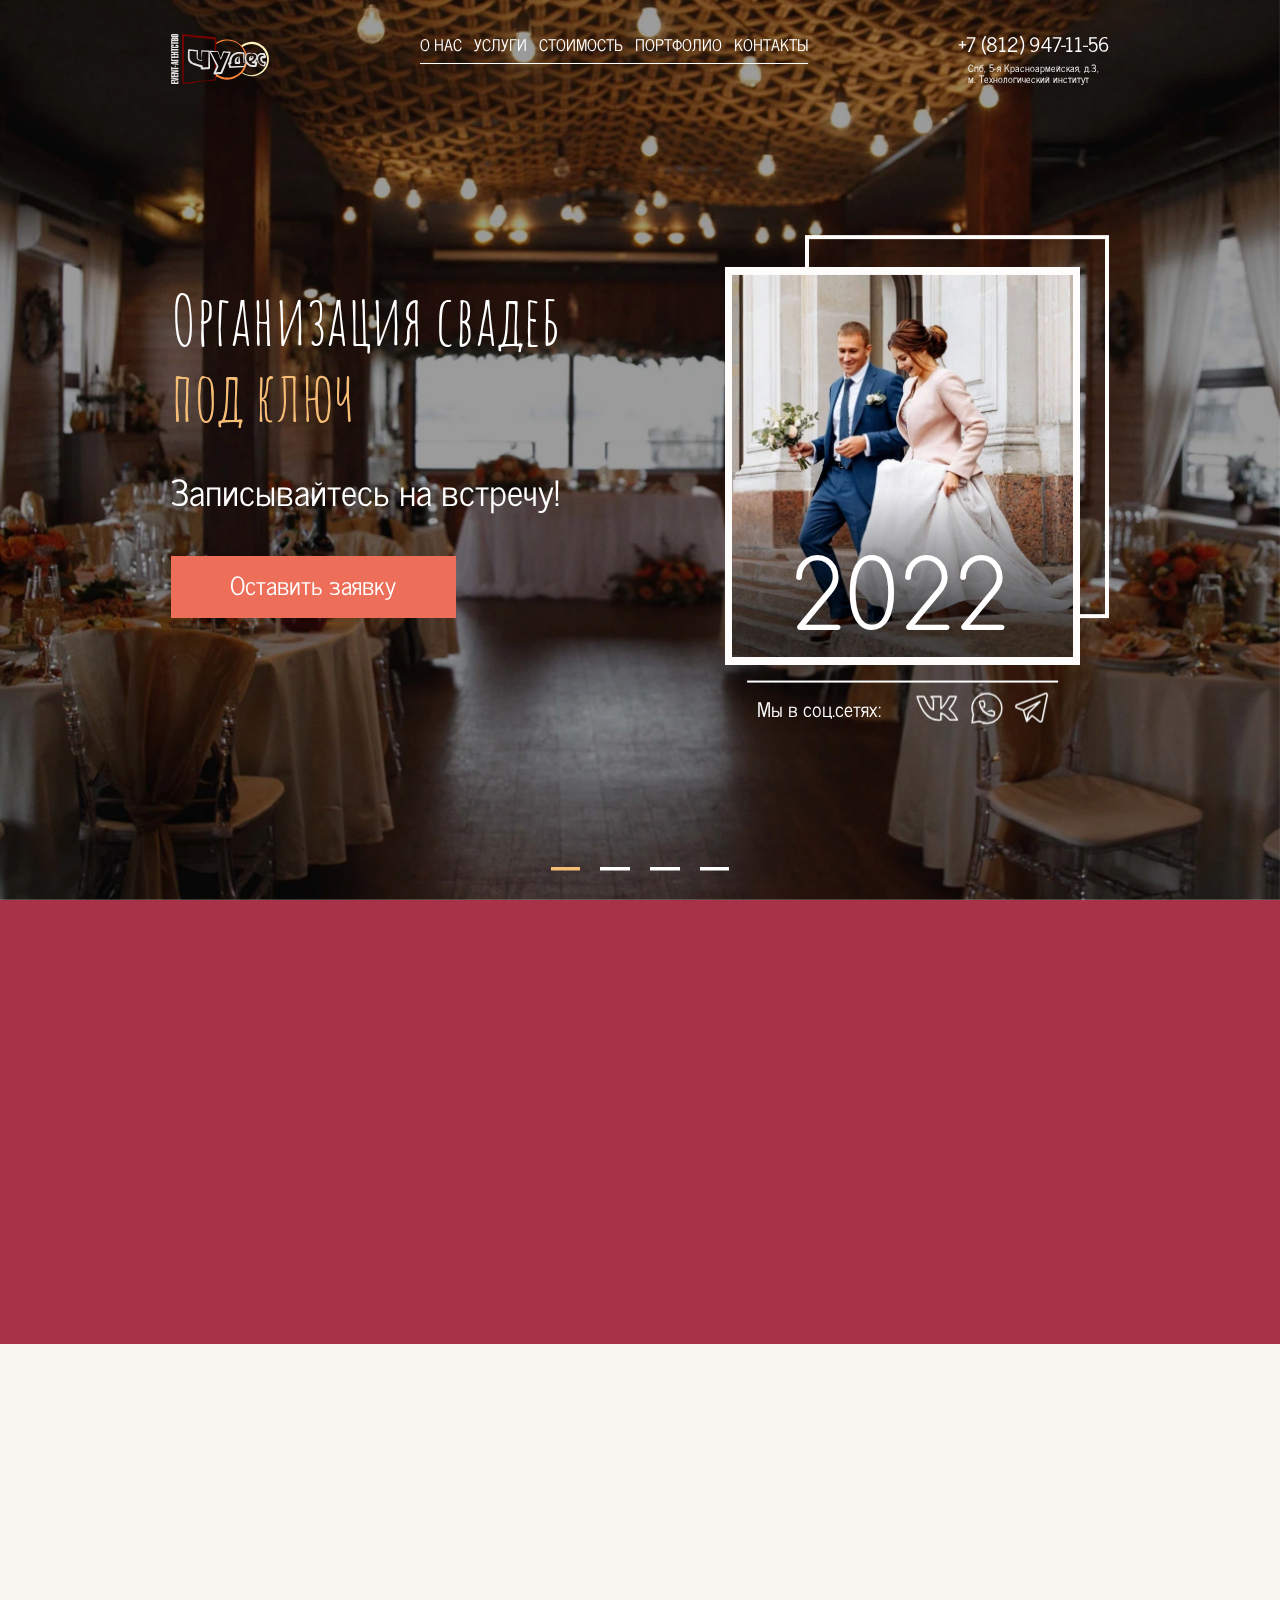
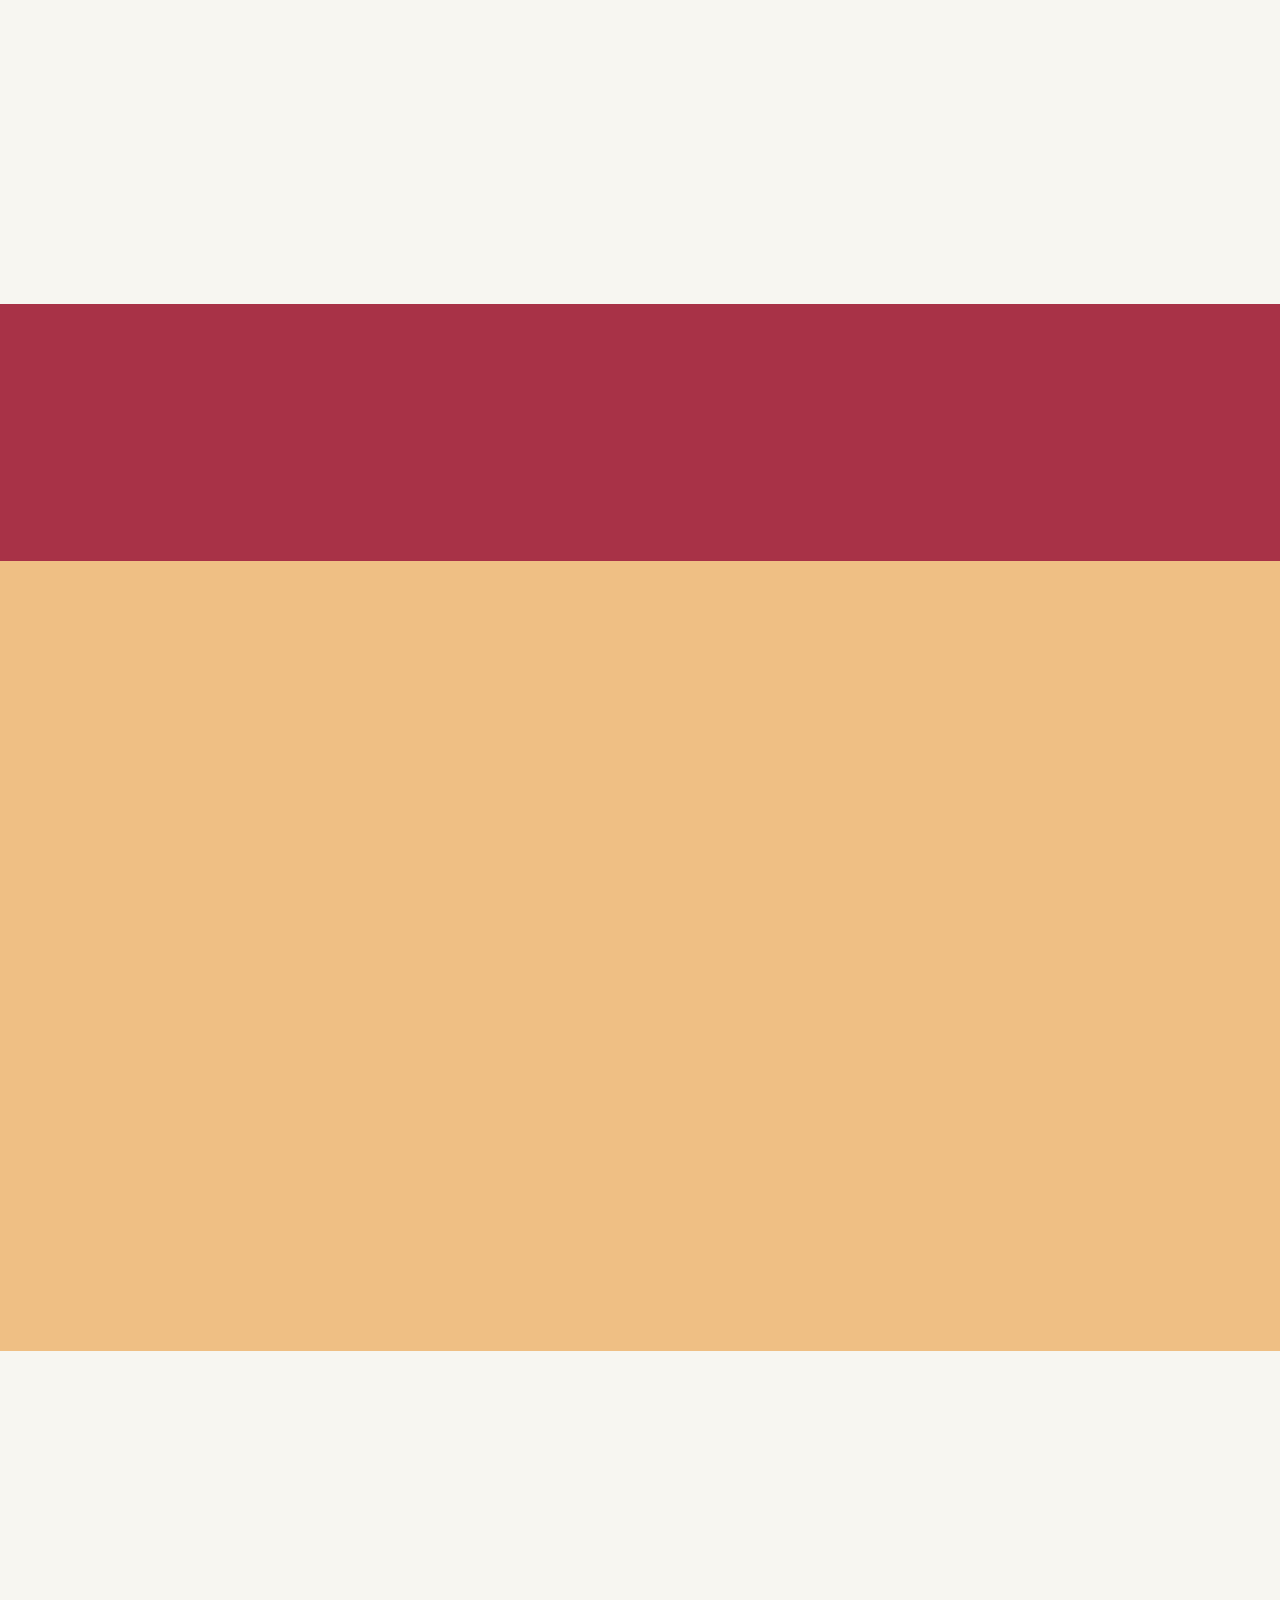
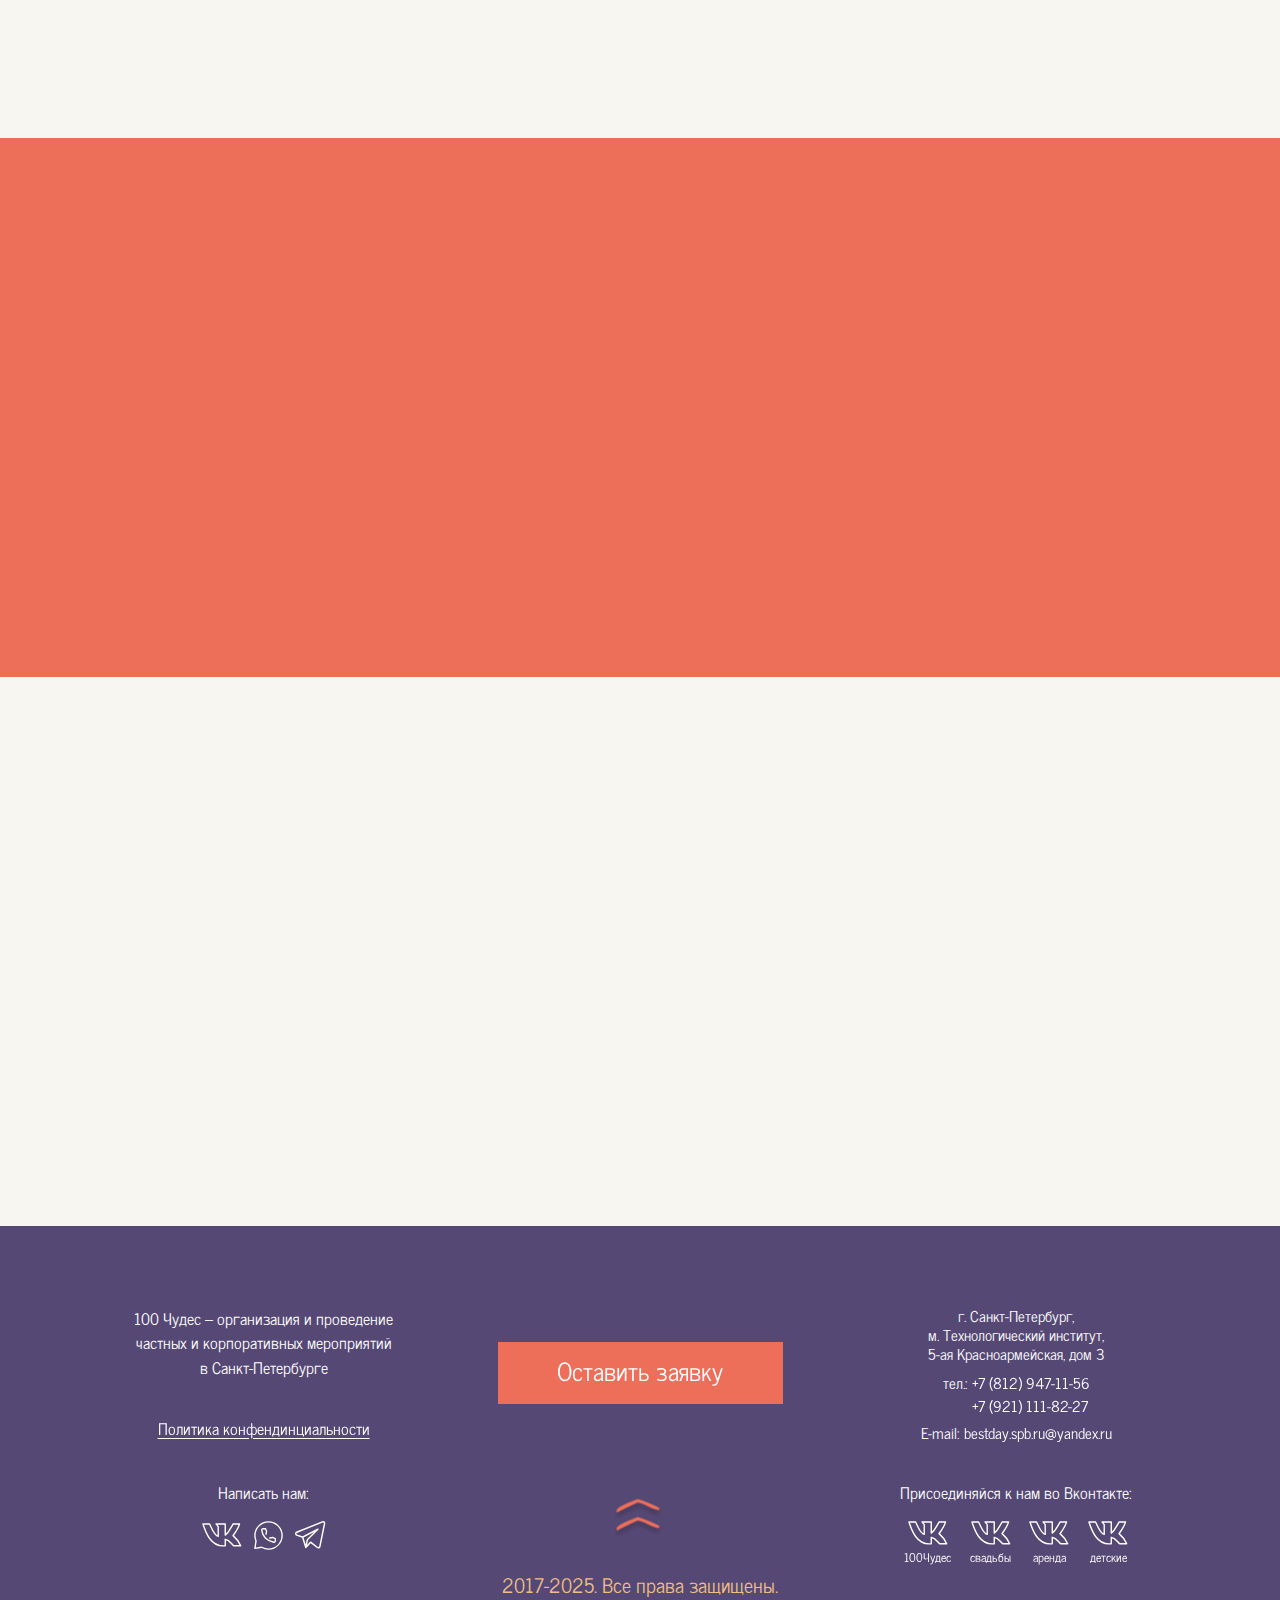
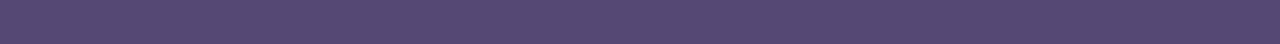
<file: index.html>
<!DOCTYPE html>
<html lang="ru">
    <head>
        <meta charset="UTF-8">
        <meta name="viewport" content="width=device-width, initial-scale=1.0, maximum-scale=1.0, user-scalable=0">
        <link rel="stylesheet" href="css/swiper-bundle.min.css">
        <link rel="stylesheet" href="css/main.css">
        <title>Главная</title>
        <script src="js/common.js" defer></script>
        <script src="js/swiper-bundle.min.js" defer></script>
        <script src="js/home.js" defer></script>
        <script src="js/swiper-partners.js" defer></script>
    </head>
    <body>
        <div class="wrapper">
            <header class="header1">
                <div class="container">
                    <div class="header__logo">
                        <img src="img/header_logo.svg" alt="">
                    </div>
                    <div class="header__nav">
                        <nav>
                            <a class="white-link" href="">О нас</a>
                            <a class="white-link" href="">Услуги</a>
                            <a class="white-link" href="">Стоимость</a>
                            <a class="white-link" href="">Портфолио</a>
                            <a class="white-link" href="">Контакты</a>
                        </nav>
                    </div>
                    <div class="header__phone">
                        <a class="white-link" href="tel:88129471156">+7 (812) 947-11-56</a>
                        <span>Спб, 5-я Красноармейская, д.3,<br>м. Технологический институт</span>
                    </div>
                    <div class="header__burger-icon-wrapper">
                        <div class="burger-icon-wrapper__icon">
                            <span></span>
                        </div>
                    </div>
                </div>
            </header>
            <main>
                <section class="home-section1" id="section1">
                    <div class="swiper">
                        <div class="swiper-wrapper">
                            <div class="swiper-slide swiper-slide1">
                                <picture>
                                    <source srcset="img/home_section1-bg1.webp" type="image/webp">
                                    <img src="img/home_section1-bg1.jpg" alt="">
                                </picture>
                            </div>
                            <div class="swiper-slide swiper-slide2">
                                <picture>
                                    <source srcset="img/home_section1-bg2.webp" type="image/webp">
                                    <img src="img/home_section1-bg2.jpg" alt="">
                                </picture>
                            </div>
                            <div class="swiper-slide swiper-slide3">
                                <picture>
                                    <source srcset="img/home_section1-bg3.webp" type="image/webp">
                                    <img src="img/home_section1-bg3.jpg" alt="">
                                </picture>
                            </div>
                            <div class="swiper-slide swiper-slide4">
                                <picture>
                                    <source srcset="img/home_section1-bg4.webp" type="image/webp">
                                    <img src="img/home_section1-bg4.jpg" alt="">
                                </picture>
                            </div>
                        </div>
                        <div class="swiper-pagination"></div>
                    </div>
                    <div class="container slide1">
                        <div class="home-section1__greeting">
                            <div class="greeting__text">
                                <span>Записывайтесь на встречу!</span>
                                <span>Выпуск совсем скоро!</span>
                            </div>
                            <div class="greeting__heading">
                                <h2>Организация свадеб <span>под ключ</span></h2>
                                <h2>Выгодные предложения <span>для выпускников</span></h2>
                                <h2>Большой выбор<br>необычных программ <span>для детей</span></h2>
                                <h2>Летний корпоративный<br>выезд. <span>Тимбилдинг на природе</span></h2>
                            </div>
                            <button class="form-open-btn orange-btn font-size-25 padding-60" type="button">Оставить заявку</button>
                        </div>
                        <div class="home-section1__photo-frame">
                            <div class="photo-frame__without-photo"></div>
                            <div class="photo-frame__with-photo">
                                <div class="with-photo__social-network">
                                    <span>Мы в соц.сетях:</span>
                                    <a class="vk-link" href="">
                                        <svg viewBox="0 0 43 26" fill="none" xmlns="http://www.w3.org/2000/svg">
                                            <path d="M25.0104 24.4688V17.5521C29.6562 18.2604 31.125 21.9167 34.0833 24.4688H41.625C39.7395 20.2593 36.9262 16.5309 33.3958 13.5625C36.1042 9.83333 38.9792 6.32292 40.3854 1H33.5312C30.8437 5.07292 29.4271 9.84375 25.0104 12.9896V1H15.0625L17.4375 3.9375V14.4063C13.5833 13.9583 10.9792 6.90625 8.15625 1H1C3.60417 8.97917 9.08333 26.4896 25.0104 24.4688Z" stroke="white" stroke-width="1.5" stroke-linecap="round" stroke-linejoin="round"/>
                                        </svg>
                                    </a>
                                    <a class="wa-link" href="">
                                        <svg viewBox="0 0 32 32" fill="none" xmlns="http://www.w3.org/2000/svg">
                                            <path d="M31 16C31 24.2845 24.2845 31 16 31C13.3668 31.0036 10.7795 30.3112 8.5 28.993L1 30.25L2.248 22C1.42352 20.1072 0.998655 18.0646 1 16C1 7.7155 7.7155 1 16 1C24.2845 1 31 7.7155 31 16Z" stroke="white" stroke-width="1.5" stroke-linecap="round" stroke-linejoin="round"/>
                                            <path d="M17.4401 18.802L20.5601 18.193L23.5001 19.3225V22.057C23.5001 22.9675 22.7171 23.662 21.8351 23.467C19.5506 22.966 15.4001 21.706 12.5171 18.802C9.77206 16.0375 8.83456 12.187 8.51506 10.0615C8.38756 9.211 9.06106 8.5 9.91456 8.5H12.7556L13.8581 11.4535L13.2746 14.605" stroke="white" stroke-width="1.5" stroke-linecap="round" stroke-linejoin="round"/>
                                        </svg>
                                    </a>
                                    <a class="telegram-link" href="">
                                        <svg viewBox="0 0 34 31" fill="none" xmlns="http://www.w3.org/2000/svg">
                                            <path d="M32.3721 0.565878C32.0308 0.282587 31.6192 0.0970663 31.1809 0.0290402C30.7426 -0.0389858 30.2941 0.0130254 29.8831 0.179544L1.51448 11.6318C1.05605 11.8202 0.665769 12.1435 0.395432 12.5589C0.125096 12.9743 -0.0125061 13.4621 0.000893383 13.9576C0.0142929 14.453 0.17806 14.9327 0.470455 15.3328C0.762849 15.733 1.17004 16.0348 1.63798 16.1981L7.75914 18.323L11.0762 29.2891C11.0826 29.3113 11.1031 29.3255 11.1126 29.3461C11.1473 29.4334 11.1971 29.5138 11.2599 29.5836C11.3564 29.6902 11.4801 29.7685 11.6177 29.81C11.6336 29.8164 11.6446 29.8306 11.6605 29.8338H11.67L11.6747 29.8354C11.7972 29.8616 11.9245 29.855 12.0436 29.8164L12.0832 29.8085C12.1975 29.7681 12.3009 29.702 12.3856 29.6153C12.3951 29.6042 12.411 29.6026 12.4205 29.5931L17.1911 24.327L24.153 29.7182C24.5757 30.0491 25.0966 30.228 25.6334 30.228C26.7956 30.228 27.7978 29.4142 28.0369 28.279L33.2017 2.91713C33.2899 2.48658 33.2592 2.04016 33.1131 1.6257C32.9669 1.21123 32.7108 0.84433 32.3721 0.564294M12.8068 20.405L11.6874 25.847L9.35198 18.1235L20.9341 12.091L13.0221 20.0045C12.9127 20.1141 12.8379 20.2533 12.8068 20.405ZM26.4852 27.9607C26.4555 28.1043 26.3894 28.2378 26.2931 28.3484C26.1969 28.4591 26.0739 28.5431 25.9358 28.5925C25.801 28.6435 25.6553 28.659 25.5127 28.6374C25.3702 28.6157 25.2356 28.5577 25.122 28.469L17.5806 22.628C17.4229 22.5063 17.2252 22.4485 17.0268 22.4661C16.8284 22.4838 16.644 22.5755 16.5102 22.723L13.19 26.3821L14.3078 20.956L25.6904 9.57188C25.8237 9.43814 25.9048 9.26116 25.9191 9.07287C25.9334 8.88459 25.8799 8.6974 25.7683 8.54509C25.6567 8.39278 25.4943 8.28537 25.3104 8.24226C25.1266 8.19914 24.9334 8.22315 24.7657 8.30996L8.35764 16.8568L2.15573 14.7003C1.99179 14.6452 1.84889 14.5408 1.74657 14.4013C1.64426 14.2619 1.58753 14.0942 1.58414 13.9213C1.57578 13.7465 1.62226 13.5735 1.71708 13.4264C1.8119 13.2794 1.95032 13.1656 2.11298 13.1011L30.4768 1.64888C30.6223 1.58785 30.7818 1.56827 30.9378 1.5923C31.0937 1.61633 31.2399 1.68304 31.3603 1.78504C31.4801 1.88126 31.5705 2.00906 31.6215 2.154C31.6724 2.29893 31.6817 2.45523 31.6485 2.60521L26.4852 27.9607Z" fill="white"/>
                                        </svg>
                                    </a>
                                </div>
                                <div class="with-photo__photo">
                                    <picture>
                                        <source srcset="img/home_section1-1.webp" type="image/webp">
                                        <img src="img/home_section1-1.jpg" alt="">
                                    </picture>
                                    <picture>
                                        <source srcset="img/home_section1-2.webp" type="image/webp">
                                        <img src="img/home_section1-2.jpg" alt="">
                                    </picture>
                                    <picture>
                                        <source srcset="img/home_section1-3.webp" type="image/webp">
                                        <img src="img/home_section1-3.jpg" alt="">
                                    </picture>
                                    <picture>
                                        <source srcset="img/home_section1-4.webp" type="image/webp">
                                        <img src="img/home_section1-4.jpg" alt="">
                                    </picture>
                                </div>
                                <div class="with-photo__year">
                                    <span>2022</span>
                                    <span>2023</span>
                                    <span>2024</span>
                                    <span>2025</span>
                                </div>
                            </div>
                        </div>
                    </div>
                </section>
                <section class="home-section2">
                    <div class="container anim-item">
                        <h4>Наши услуги</h4>
                        <div class="bottom-up-50 delay-5">
                            <a class="home-section2__link1" href="">
                                <svg viewBox="0 0 80 80" fill="none" xmlns="http://www.w3.org/2000/svg">
                                    <path d="M42.3265 40.7366C39.0382 41.4266 35.7348 42.1016 33.7098 40.7366C31.6998 39.3866 30.9815 35.9983 31.1965 33.5566C31.4906 31.7854 32.1039 30.0822 33.0065 28.53C33.4232 27.425 33.1215 26.6766 33.3515 26.0166C33.7878 25.2757 34.4056 24.658 35.1465 24.2216M11.8232 25.6583C11.3686 23.5329 11.123 21.3682 11.0898 19.195C11.1684 18.3679 11.5529 17.6 12.1682 17.0416C12.4682 16.595 12.3965 15.9916 12.8998 15.605C13.3882 15.2316 14.4798 15.0733 15.1265 14.6133C15.7732 14.1533 16.0015 13.3933 17.0215 12.9183C18.341 12.4245 19.7558 12.2381 21.1582 12.3733C22.4365 12.5166 23.1682 12.9616 23.7415 12.9483C24.3315 12.9483 24.7332 12.4733 25.1215 12.5316C25.4948 12.5883 25.8248 13.1916 26.5282 13.45C27.3292 13.5672 28.1211 13.7398 28.8982 13.9666C29.4732 14.2966 29.5732 15.0733 30.0482 15.375C30.5215 15.6916 31.3815 15.5466 31.9148 15.9633C32.1836 16.2489 32.387 16.5896 32.5108 16.9618C32.6345 17.334 32.6757 17.7286 32.6315 18.1183C32.5222 18.6985 32.369 19.2696 32.1732 19.8266C32.1015 20.3433 32.3165 20.9033 32.2732 21.3483C32.2 21.7499 32.0537 22.1346 31.8415 22.4833C31.7132 22.8283 31.7132 23.1733 31.5548 23.5033C31.3556 23.8673 31.0931 24.1929 30.7798 24.465" stroke="#412C73" stroke-linecap="round" stroke-linejoin="round"/>
                                    <path d="M15.04 31.7616C15.2647 33.1593 15.757 34.5005 16.49 35.7116C17.379 36.7668 18.4801 37.6232 19.7217 38.2249C20.7556 38.8972 21.8348 39.497 22.9517 40.0199C23.174 40.1248 23.4168 40.1791 23.6625 40.1791C23.9083 40.1791 24.1511 40.1248 24.3734 40.0199C25.0286 39.9582 25.6522 39.7094 26.17 39.3033C26.9176 38.4472 27.5236 37.4772 27.965 36.4299C28.6992 35.1772 29.3056 33.8539 29.775 32.4799C29.9602 31.4105 30.0798 30.3307 30.1334 29.2466C30.4355 28.1848 30.6754 27.1063 30.8517 26.0166C30.8818 24.3337 30.7619 22.6515 30.4934 20.9899C30.295 21.2735 30.0178 21.4927 29.696 21.6201C29.3742 21.7475 29.0221 21.7776 28.6834 21.7066C27.3311 21.3335 26.0103 20.8542 24.7334 20.2733C23.5225 19.696 22.1764 19.462 20.8417 19.5966C20.4446 19.6596 20.0681 19.8163 19.7435 20.0537C19.4189 20.291 19.1555 20.6023 18.975 20.9616C18.945 21.2783 19.6634 21.0766 19.6634 21.4349C19.3891 22.1366 18.8958 22.731 18.2567 23.1299C17.5817 23.5466 16.9784 23.4466 16.7334 24.2799C16.5827 25.4519 16.5015 26.6317 16.49 27.8133C16.36 28.7749 15.9867 28.9466 15.6284 29.1183M59.2 34.2749C59.675 35.7934 60.7068 37.0759 62.0884 37.8649C63.9815 38.7729 66.087 39.1452 68.1767 38.9416C68.7406 38.9145 69.2745 38.6794 69.6753 38.2817C70.076 37.884 70.3152 37.352 70.3467 36.7883C70.475 35.8399 70.36 34.8483 70.46 33.7999C70.65 32.7672 70.751 31.72 70.7617 30.6699C70.5752 29.79 70.3062 28.9295 69.9584 28.0999C69.7417 27.3233 69.8 26.5916 69.6134 25.9016C69.3571 25.1722 68.9943 24.4847 68.5367 23.8616C68.0767 23.1449 67.5884 22.3399 66.755 22.4266C65.7801 22.7818 64.8613 23.2751 64.0267 23.8916C63.3367 24.2499 63.1084 23.9633 62.49 24.1066C62.0101 24.2563 61.5662 24.5032 61.1857 24.8318C60.8052 25.1603 60.4964 25.5636 60.2784 26.0166C59.7034 27.1949 59.5617 28.9749 59.215 29.6066C58.8567 30.2533 58.31 29.7499 57.765 29.2483" stroke="#412C73" stroke-linecap="round" stroke-linejoin="round"/>
                                    <path d="M56.1569 31.7469C55.4989 30.581 54.8998 29.3828 54.3619 28.1569C53.7098 26.8208 53.4603 25.3239 53.6436 23.8486C53.7744 22.9147 54.097 22.0179 54.5912 21.2148C55.0854 20.4117 55.7405 19.7195 56.5153 19.1819C58.4885 18.2999 60.6535 17.934 62.8069 18.1186C63.888 17.8166 65.0321 17.8248 66.1088 18.1422C67.1854 18.4596 68.151 19.0734 68.8953 19.9136C69.0925 20.0893 69.2322 20.3203 69.2964 20.5765C69.3606 20.8327 69.3463 21.1023 69.2553 21.3502C71.0636 22.4269 70.7053 23.8636 69.6286 26.0169M40.9053 59.4069C32.2736 64.7936 26.5286 60.8436 34.0686 46.1236C33.5896 46.0119 33.0875 46.0561 32.6354 46.2497C32.1833 46.4434 31.8049 46.7764 31.5553 47.2002C30.7225 48.9471 30.0032 50.7458 29.4019 52.5852C28.8397 54.0582 27.9847 55.4019 26.8886 56.5352C25.7512 57.5731 24.7863 58.7855 24.0303 60.1269C23.6305 61.4125 23.6253 62.7883 24.0153 64.0769M42.6853 60.8436C41.6086 61.9202 42.3269 65.1519 39.8136 67.6652M55.4386 42.5169C56.4086 42.1764 57.4642 42.1681 58.4394 42.4933C59.4146 42.8186 60.2539 43.4589 60.8253 44.3136C62.3735 44.9033 63.7368 45.8944 64.7753 47.1852C66.0525 49.2127 67.0795 51.3874 67.8336 53.6619C69.9736 48.9952 69.9886 44.3286 67.1003 42.5319C69.1406 43.321 70.9837 44.5469 72.5003 46.1236M52.0203 47.2002C59.9203 51.1502 52.3803 59.7669 48.7886 66.9469" stroke="#412C73" stroke-linecap="round" stroke-linejoin="round"/>
                                    <path d="M39.095 23.8633C40.5104 24.3604 41.6755 25.3909 42.3417 26.735C43.091 28.6831 43.2162 30.8159 42.7 32.8383C42.14 34.605 40.8467 35.4233 41.1633 36.6883C41.48 37.9383 43.4033 39.6166 43.4183 40.7383C43.4183 41.8716 41.5083 42.46 40.8767 44.2416C40.26 46.0216 40.89 48.98 40.5317 51.15C40.1867 53.3333 38.8217 54.6966 38.7367 55.8166C38.665 56.9366 39.87 57.8116 40.5317 58.3283C41.2067 58.8616 41.35 59.0466 41.2483 59.4066C41.0712 59.9134 40.8304 60.3956 40.5317 60.8416C41.9672 62.0394 43.0444 61.3216 43.7633 58.6883C46.3967 58.4483 47.9522 55.815 48.43 50.7883C50.5933 51.0283 51.7944 49.5927 52.0333 46.4816C53.0533 45.5483 54.0733 44.5983 54.1883 43.6083C54.2883 42.6316 53.4717 41.6116 53.455 40.7366C53.455 39.875 54.245 39.1566 54.1717 38.2233C54.115 37.3033 53.1683 36.17 53.11 35.35C53.0383 34.5466 53.8433 34.0583 53.8133 33.1966C53.561 32.2078 53.1799 31.2563 52.68 30.3666C52.4067 29.62 52.7517 29.3616 52.7367 28.17C52.6939 26.4645 52.2666 24.7906 51.4867 23.2733C50.5808 21.7497 49.2196 20.5488 47.595 19.84C46.2848 19.225 44.8632 18.883 43.4167 18.835C42.6906 18.9019 41.9703 19.0216 41.2617 19.1933C40.7167 19.2366 40.185 18.9783 39.2367 19.0066C38.0685 19.0868 36.9271 19.3943 35.8767 19.9116C34.9062 20.3362 34.1215 21.0967 33.6667 22.0533C33.4341 22.8824 33.4538 23.7621 33.7233 24.58M33.35 61.5616C33.6681 60.6481 34.1886 59.8182 34.8726 59.1342C35.5566 58.4502 36.3864 57.9297 37.3 57.6116M7.5 42.5333C8.61499 41.4877 9.97961 40.7457 11.4633 40.3783C13.8478 46.3627 16.955 49.1155 20.785 48.6366C22.6994 52.2266 23.4794 54.6155 23.125 55.8033C24.3847 53.5031 24.7672 50.8241 24.2017 48.2633C26.4717 46.1189 26.5294 43.9694 24.375 41.815C26.3523 42.5636 28.1808 43.6578 29.775 45.0466M21.8767 33.9166C22.4893 34.3576 23.1952 34.6517 23.9397 34.776C24.6842 34.9002 25.4474 34.8514 26.17 34.6333" stroke="#412C73" stroke-linecap="round" stroke-linejoin="round"/>
                                    <path d="M33.3496 36.4281C33.8498 36.9599 34.4677 37.3668 35.1537 37.6164C35.8397 37.8659 36.5747 37.951 37.2996 37.8648M66.2096 34.9931C66.5298 34.665 66.93 34.4261 67.3709 34.3001C67.8117 34.1741 68.2777 34.1654 68.7229 34.2748" stroke="#412C73" stroke-linecap="round" stroke-linejoin="round"/>
                                </svg>
                                <span>Корпоративы</span>
                            </a>
                            <a class="home-section2__link2" href="">
                                <svg viewBox="0 0 65 65" fill="none" xmlns="http://www.w3.org/2000/svg">
                                    <path d="M25.3282 15.9627H7.83505M48.8257 14.377L31.3623 18.5139M7.48025 9.01852C7.45946 9.74056 7.44862 10.4629 7.44775 11.1852C7.44775 25.951 11.5346 37.9205 16.5748 37.9205C21.615 37.9205 25.7019 25.9497 25.7019 11.1865C25.7001 10.4562 25.6893 9.73397 25.6694 9.01988M29.6547 11.7512C29.7992 12.4518 29.9558 13.1569 30.1246 13.8664C33.5398 28.2314 40.2849 38.9294 45.1884 37.7634C50.0918 36.5975 51.2984 24.0078 47.8832 9.64415C47.715 8.94117 47.5371 8.24055 47.3496 7.54248M16.5748 38.6802V56.1733M8.2088 56.1733H24.9409M45.3644 38.5028L49.4134 55.522M41.2735 57.4571L57.5519 53.5855" stroke="#412C73" stroke-linecap="round" stroke-linejoin="round"/>
                                </svg>
                                <span>Свадьбы</span>
                            </a>
                            <a class="home-section2__link3" href="">
                                <svg viewBox="0 0 70 70" fill="none" xmlns="http://www.w3.org/2000/svg">
                                    <path d="M16.0914 11.4521C18.2089 15.9409 21.5704 14.5015 25.9848 13.1657C43.2077 7.95361 56.2831 17.9651 57.5358 30.8553C59.5877 29.973 62.0712 31.723 61.9764 33.6596C61.8816 35.5963 60.2264 37.3026 57.5358 36.6988C57.5577 41.0388 52.3893 45.8119 61.431 49.4009C58.5829 51.1494 55.9798 53.509 51.5377 51.2705C45.4506 58.183 37.071 60.4944 26.7635 56.8034C16.0914 52.9811 12.7402 42.6371 12.1175 35.3746C10.1516 35.1238 8.11727 34.0767 8.02393 31.6267C7.9306 29.1796 10.5235 27.6192 12.7402 29.4903C12.9735 25.8211 15.2339 22.4538 17.4943 19.088C14.5193 16.4236 14.725 13.9109 16.0914 11.4521Z" stroke="#412C73" stroke-linecap="round" stroke-linejoin="round"/>
                                    <path d="M21.3105 21.9711C28.8837 22.7994 35.6226 22.0659 40.7078 18.2305C43.3708 23.0226 46.0308 24.4488 48.6937 25.6723M45.3439 38.6078C47.2689 38.2169 47.4628 39.493 47.2908 40.244C44.4062 52.8367 27.421 51.8976 23.9983 41.8803C23.5301 40.5094 24.4853 39.6709 25.9845 39.894C32.3749 40.839 38.8499 39.9246 45.3439 38.6078Z" stroke="#412C73" stroke-linecap="round" stroke-linejoin="round"/>
                                    <path d="M25.4974 32.0803C26.3576 32.0803 27.0549 31.383 27.0549 30.5228C27.0549 29.6626 26.3576 28.9653 25.4974 28.9653C24.6373 28.9653 23.9399 29.6626 23.9399 30.5228C23.9399 31.383 24.6373 32.0803 25.4974 32.0803Z" stroke="#412C73" stroke-linecap="round" stroke-linejoin="round"/>
                                    <path d="M43.3329 31.8484C44.1931 31.8484 44.8904 31.1511 44.8904 30.2909C44.8904 29.4307 44.1931 28.7334 43.3329 28.7334C42.4727 28.7334 41.7754 29.4307 41.7754 30.2909C41.7754 31.1511 42.4727 31.8484 43.3329 31.8484Z" stroke="#412C73" stroke-linecap="round" stroke-linejoin="round"/>
                                    <path d="M31.6938 34.3421C31.6938 33.0515 32.7395 32.0044 34.0301 32.0044C35.3193 32.0044 36.3649 33.0515 36.3649 34.3406L31.6938 34.3421Z" stroke="#412C73" stroke-linecap="round" stroke-linejoin="round"/>
                                </svg>
                                <span>Детский праздник</span>
                            </a>
                            <a class="home-section2__link4" href="">
                                <svg viewBox="0 0 64 64" fill="none" xmlns="http://www.w3.org/2000/svg">
                                    <path d="M32.0934 41.0638C36.0979 41.0638 39.3441 37.8176 39.3441 33.8132C39.3441 29.8087 36.0979 26.5625 32.0934 26.5625C28.089 26.5625 24.8428 29.8087 24.8428 33.8132C24.8428 37.8176 28.089 41.0638 32.0934 41.0638Z" stroke="#412C73" stroke-linecap="round" stroke-linejoin="round"/>
                                    <path d="M32.0932 21.2572C35.6315 21.2572 38.4999 18.3888 38.4999 14.8505C38.4999 11.3122 35.6315 8.44385 32.0932 8.44385C28.5549 8.44385 25.6865 11.3122 25.6865 14.8505C25.6865 18.3888 28.5549 21.2572 32.0932 21.2572Z" stroke="#412C73" stroke-linecap="round" stroke-linejoin="round"/>
                                    <path d="M13.7402 34.0721C17.2785 34.0721 20.1468 31.2038 20.1468 27.6655C20.1468 24.1272 17.2785 21.2588 13.7402 21.2588C10.2019 21.2588 7.3335 24.1272 7.3335 27.6655C7.3335 31.2038 10.2019 34.0721 13.7402 34.0721Z" stroke="#412C73" stroke-linecap="round" stroke-linejoin="round"/>
                                    <path d="M50.2602 34.0721C53.7985 34.0721 56.6669 31.2038 56.6669 27.6655C56.6669 24.1272 53.7985 21.2588 50.2602 21.2588C46.7219 21.2588 43.8535 24.1272 43.8535 27.6655C43.8535 31.2038 46.7219 34.0721 50.2602 34.0721Z" stroke="#412C73" stroke-linecap="round" stroke-linejoin="round"/>
                                    <path d="M20.5532 55.556C24.0915 55.556 26.9598 52.6876 26.9598 49.1493C26.9598 45.611 24.0915 42.7427 20.5532 42.7427C17.0148 42.7427 14.1465 45.611 14.1465 49.1493C14.1465 52.6876 17.0148 55.556 20.5532 55.556Z" stroke="#412C73" stroke-linecap="round" stroke-linejoin="round"/>
                                    <path d="M42.8798 55.556C46.4181 55.556 49.2865 52.6876 49.2865 49.1493C49.2865 45.611 46.4181 42.7427 42.8798 42.7427C39.3415 42.7427 36.4731 45.611 36.4731 49.1493C36.4731 52.6876 39.3415 55.556 42.8798 55.556Z" stroke="#412C73" stroke-linecap="round" stroke-linejoin="round"/>
                                    <path d="M47.8575 21.7334C45.4777 18.6083 42.221 16.2628 38.5028 14.9961M25.8881 52.6894C27.8388 53.3428 29.9255 53.6841 32.0935 53.6841C33.9862 53.6893 35.8696 53.4185 37.6841 52.8801M12.2241 33.8828C12.2305 37.8502 13.4325 41.7235 15.6735 44.9974M48.1441 45.5161V45.5028C50.6295 42.1236 51.9677 38.0375 51.9628 33.8428M25.6841 14.9961C21.9478 16.2773 18.677 18.6411 16.2881 21.7868M27.8361 39.6788L24.4321 44.0574M44.2108 29.7708L38.9495 31.4614M32.0935 21.2574L32.3561 26.5694" stroke="#412C73" stroke-linecap="round" stroke-linejoin="round"/>
                                </svg>
                                <span>Тимбилдинг</span>
                            </a>
                            <a class="home-section2__link5" href="">
                                <svg viewBox="0 0 65 65" fill="none" xmlns="http://www.w3.org/2000/svg">
                                    <path d="M42.3217 16.1187C39.4847 14.2527 36.2577 13.0621 32.8886 12.6385C29.929 12.2432 26.9205 12.4394 24.0373 13.2157C21.1541 13.992 18.4538 15.3329 16.0928 17.1606C13.7318 18.9884 11.7571 21.2667 10.2832 23.8634C8.80934 26.4601 7.86563 29.3236 7.50678 32.2878C7.14793 35.2519 7.38109 38.2579 8.19273 41.1313C9.00437 44.0047 10.3783 46.6884 12.235 49.0267C14.0917 51.3651 16.394 53.3116 19.0087 54.7535C21.6233 56.1953 24.4981 57.1038 27.4665 57.4262C29.8595 57.6912 32.2794 57.577 34.6368 57.0876C35.5431 56.8941 36.3803 56.4595 37.0603 55.8299C37.7402 55.2002 38.2376 54.3987 38.5001 53.5099C38.7626 52.6212 38.7804 51.678 38.5516 50.78C38.3228 49.882 37.856 49.0623 37.2002 48.4074L35.6159 46.8231C35.2565 46.4631 34.9799 46.029 34.8054 45.5512C34.6309 45.0734 34.5627 44.5633 34.6055 44.0565C34.6483 43.5496 34.8011 43.0582 35.0532 42.6164C35.3054 42.1746 35.6508 41.7931 36.0654 41.4985C36.7747 41.0281 37.6266 40.8219 38.4724 40.916C39.3182 41.0101 40.1041 41.3984 40.6926 42.0131L42.862 44.1811C43.4874 44.8026 44.2615 45.2535 45.1107 45.4908C45.9598 45.728 46.8556 45.7437 47.7126 45.5363C48.5695 45.3289 49.359 44.9054 50.0057 44.3062C50.6525 43.7069 51.1348 42.9519 51.4068 42.1133C52.5161 38.77 52.8291 35.2138 52.3209 31.7282C51.8388 28.374 50.5955 25.1745 48.6863 22.3749" stroke="#412C73" stroke-linecap="round" stroke-linejoin="round"/>
                                    <path d="M23.4436 27.2309C25.5406 27.2309 27.2406 25.5309 27.2406 23.4338C27.2406 21.3367 25.5406 19.6367 23.4436 19.6367C21.3465 19.6367 19.6465 21.3367 19.6465 23.4338C19.6465 25.5309 21.3465 27.2309 23.4436 27.2309Z" stroke="#412C73" stroke-linecap="round" stroke-linejoin="round"/>
                                    <path d="M20.655 48.3559C22.7521 48.3559 24.4521 46.6559 24.4521 44.5588C24.4521 42.4617 22.7521 40.7617 20.655 40.7617C18.5579 40.7617 16.8579 42.4617 16.8579 44.5588C16.8579 46.6559 18.5579 48.3559 20.655 48.3559Z" stroke="#412C73" stroke-linecap="round" stroke-linejoin="round"/>
                                    <path d="M17.195 37.1572C19.2921 37.1572 20.9921 35.4571 20.9921 33.3601C20.9921 31.263 19.2921 29.563 17.195 29.563C15.098 29.563 13.3979 31.263 13.3979 33.3601C13.3979 35.4571 15.098 37.1572 17.195 37.1572Z" stroke="#412C73" stroke-linecap="round" stroke-linejoin="round"/>
                                    <path d="M38.9646 31.7093C38.9667 30.4141 38.5281 29.1567 37.7209 28.1437C36.9137 27.1308 35.7859 26.4226 34.5228 26.1356C33.2598 25.8485 31.9367 25.9997 30.771 26.5642C29.6052 27.1288 28.6662 28.0731 28.1083 29.242L28.0947 29.2258C28.0947 29.2258 25.6897 33.7189 23.1304 34.0791C24.104 36.17 28.6242 39.2967 34.527 37.2817L34.5203 37.2736C35.7817 36.986 36.9082 36.2789 37.7156 35.2679C38.5229 34.2568 38.9633 33.0031 38.9646 31.7093Z" stroke="#412C73" stroke-linecap="round" stroke-linejoin="round"/>
                                    <path d="M34.5474 26.141C35.7458 21.3919 52.9735 4.27118 56.9737 7.9491C60.9739 11.627 43.0393 29.0186 38.7263 30.0708" stroke="#412C73" stroke-linecap="round" stroke-linejoin="round"/>
                                </svg>
                                <span>Оформление мероприятий</span>
                            </a>
                            <a class="home-section2__link6" href="">
                                <svg viewBox="0 0 70 70" fill="none" xmlns="http://www.w3.org/2000/svg">
                                    <path d="M55.9836 43.1606C55.9836 43.1606 21.6268 45.1206 14.4736 44.0969" stroke="#412C73" stroke-linecap="round" stroke-linejoin="round"/>
                                    <path d="M52.0219 43.3735C51.9811 43.394 49.7979 44.3506 55.1719 57.9131M55.1704 57.9117C55.1704 57.9117 41.0713 59.561 33.1511 61.0471C20.3148 63.4577 12.1934 60.4302 12.1934 60.4302C11.6264 56.4114 12.4883 52.3212 14.6288 48.8729C15.4462 47.2576 16.4332 45.7338 17.5731 44.3273" stroke="#412C73" stroke-linecap="round" stroke-linejoin="round"/>
                                    <path d="M13.8906 50.2864C13.8906 50.2864 9.59436 50.2397 9.69207 43.8552C9.79415 37.2927 15.6158 41.2666 31.4752 39.9672C43.3839 38.9902 59.8792 38.6737 60.6069 41.8558C60.6069 41.8558 62.2883 49.181 57.2629 49.1081C52.2375 49.0352 52.5146 50.2864 52.5146 50.2864" stroke="#412C73" stroke-linecap="round" stroke-linejoin="round"/>
                                    <path d="M10.4138 41.1279C10.4138 41.1279 7.08733 20.9737 9.30108 15.852C11.5148 10.7304 21.0669 14.2158 26.0996 13.2285C31.1323 12.2412 54.6538 9.54328 57.9496 13.8672C61.2455 18.1912 62.0884 18.4624 61.0267 31.7683C60.6957 40.5022 60.6067 41.8556 60.6067 41.8556" stroke="#412C73" stroke-linecap="round" stroke-linejoin="round"/>
                                    <path d="M10.6793 14.1369C10.6793 14.1369 9.23994 8.34439 14.0131 8.29044C18.7862 8.23648 23.4981 6.34502 22.5458 13.3844M35.6504 32.8444C33.8756 33.2192 29.0995 33.8215 28.3864 28.5423C27.5289 22.1927 37.8874 20.189 39.2408 26.0909C40.4074 31.1804 36.6916 32.6242 35.6504 32.8444Z" stroke="#412C73" stroke-linecap="round" stroke-linejoin="round"/>
                                    <path d="M58.9691 15.1958L49.0247 15.9498C49.4278 17.1906 49.562 18.503 49.4184 19.7998C49.1559 21.2143 61.1813 19.7429 61.1813 19.7429M39.0905 19.0458C40.982 20.561 44.1961 22.9118 44.1947 27.9446C44.1932 32.9773 39.1489 36.8725 35.5118 37.1758C31.9928 37.4704 24.8091 35.6679 24.5538 28.331C24.3468 22.3416 26.8609 19.4264 31.4022 18.1898C34.6572 17.3045 37.2005 17.5306 39.0905 19.0458Z" stroke="#412C73" stroke-linecap="round" stroke-linejoin="round"/>
                                    <path d="M32.002 44.2357L31.6957 39.9467M39.9003 39.9467L40.2722 44.2225M30.2024 18.5748L30.0332 12.6248M39.0909 19.0459L38.0074 11.8198" stroke="#412C73"/>
                                    <path d="M15.7293 36.8082C16.96 36.8082 17.9576 35.8106 17.9576 34.5799C17.9576 33.3492 16.96 32.3516 15.7293 32.3516C14.4986 32.3516 13.501 33.3492 13.501 34.5799C13.501 35.8106 14.4986 36.8082 15.7293 36.8082Z" stroke="#412C73" stroke-linecap="round" stroke-linejoin="round"/>
                                    <path d="M55.0037 36.8082C56.2344 36.8082 57.2321 35.8106 57.2321 34.5799C57.2321 33.3492 56.2344 32.3516 55.0037 32.3516C53.773 32.3516 52.7754 33.3492 52.7754 34.5799C52.7754 35.8106 53.773 36.8082 55.0037 36.8082Z" stroke="#412C73" stroke-linecap="round" stroke-linejoin="round"/>
                                </svg>
                                <span>Фотозоны</span>
                            </a>
                            <a class="home-section2__link7" href="">
                                <svg viewBox="0 0 80 80" fill="none" xmlns="http://www.w3.org/2000/svg">
                                    <path d="M40.3167 13.9585L72.5 28.2485L40.7417 42.7518L21.685 34.0718L17.6633 36.9302L17.5567 48.2568L23.0617 55.8802L22.6383 65.9368L15.2283 58.6318L7.71167 66.0418L7.5 55.4568L12.475 48.5752L12.5817 34.1785L15.44 31.6368L7.92333 28.2502L40.3167 13.9585Z" stroke="#412C73" stroke-linecap="round" stroke-linejoin="round"/>
                                    <path d="M22.3218 40.2114L40.4234 48.7864L57.8901 40.3181V48.0464L40.4234 56.4081L22.3218 47.9398V40.2114Z" stroke="#412C73" stroke-linecap="round" stroke-linejoin="round"/>
                                </svg>
                                <span>Выпускной вечер</span>
                            </a>
                            <a class="home-section2__link8" href="">
                                <svg viewBox="0 0 70 70" fill="none" xmlns="http://www.w3.org/2000/svg">
                                    <path d="M15.4348 19.3082L8.15479 21.6955L34.9998 31.2185L61.8433 21.6955L52.7725 18.7191M35.6021 13.0855L34.9998 12.8872L33.7894 13.2839M34.9998 61.9791L13.0008 52.0682L10.2723 28.1749L34.9998 38.5262M34.9998 61.9791V38.5262M34.9998 61.9791L56.9987 52.0668L59.6106 28.1735L34.9998 38.5262" stroke="#412C73" stroke-linecap="round" stroke-linejoin="round"/>
                                    <path d="M8.15625 21.6958L8.82708 27.57L10.2708 28.1737M61.8448 21.6958L61.1769 27.5145L59.6106 28.1737M34.9998 31.2202V38.5264M20.186 55.306L19.069 25.5677M24.3948 57.2018L24.0404 27.3308M49.7785 55.3206L50.8956 25.5837M45.5698 57.2164L45.9242 27.3454M34.24 15.2835C34.24 15.2835 33.6771 12.517 33.1929 11.1972C32.786 10.0918 31.6485 8.021 31.6485 8.021L25.7613 8.77495C26.7785 10.2385 27.5997 11.829 28.204 13.5058C29.1533 16.2008 29.5485 19.5345 29.5165 20.0275C22.5252 16.1381 20.2823 19.6702 19.629 22.8493C19.0063 25.8739 24.8396 28.1227 30.8231 24.872" stroke="#412C73" stroke-linecap="round" stroke-linejoin="round"/>
                                    <path d="M29.5168 20.0274C33.9428 16.297 36.2193 23.2664 34.2476 26.2107C31.3251 30.0111 30.2036 22.3534 29.5168 20.0274ZM29.5168 20.0274C23.7243 16.1526 19.5622 13.8295 16.994 16.5332C12.8334 20.9126 17.7436 23.9809 20.8615 25.3678" stroke="#412C73" stroke-linecap="round" stroke-linejoin="round"/>
                                    <path d="M31.2505 19.0489C36.7951 16.6427 39.8226 17.0802 41.2503 20.2608C42.0524 22.0502 41.1015 25.7602 40.9163 26.0577L33.2338 27.1325" stroke="#412C73" stroke-linecap="round" stroke-linejoin="round"/>
                                    <path d="M41.3629 24.3075C49.7134 26.8989 49.235 22.4904 49.0236 21.4725C48.5102 19.0006 43.3127 16.1831 40.5229 19.0473" stroke="#412C73" stroke-linecap="round" stroke-linejoin="round"/>
                                    <path d="M48.6792 23.9081C48.6792 23.9081 52.1471 22.0094 52.7013 20.2944C53.9132 16.5465 46.9846 10.5717 40.2617 18.75" stroke="#412C73" stroke-linecap="round" stroke-linejoin="round"/>
                                    <path d="M32.7715 18.2028C34.2473 15.4932 35.1442 12.0778 40.4321 8.71631L45.7477 9.11443C46.8152 9.65547 48.3742 12.0194 44.9938 15.0907" stroke="#412C73" stroke-linecap="round" stroke-linejoin="round"/>
                                    <path d="M45.7479 9.11469C42.0496 10.7043 40.8115 14.5324 39.1621 17.9507M25.7615 8.7749C24.0465 11.0834 25.8869 15.7924 26.756 18.2351M45.9229 27.3482L41.0156 25.7951M50.8958 25.5837L47.8931 24.6343" stroke="#412C73" stroke-linecap="round" stroke-linejoin="round"/>
                                </svg>
                                <span>Юбилеи и<br>Дни рождения</span>
                            </a>
                            <a class="home-section2__link9" href="">
                                <svg viewBox="0 0 75 75" fill="none" xmlns="http://www.w3.org/2000/svg">
                                    <path d="M38.6687 7.5592L48.414 19.2529C48.5456 19.4769 48.6191 19.7303 48.6279 19.9899C48.6366 20.2495 48.5804 20.5072 48.4643 20.7396C48.3482 20.972 48.1759 21.1717 47.963 21.3205C47.7501 21.4694 47.5034 21.5627 47.2453 21.592H42.1781L53.0922 35.6248C53.2237 35.8488 53.2972 36.1021 53.306 36.3618C53.3148 36.6214 53.2585 36.8791 53.1424 37.1115C53.0263 37.3438 52.854 37.5435 52.6411 37.6924C52.4282 37.8413 52.1815 37.9346 51.9234 37.9639H42.9562L58.55 56.6748C58.6815 56.8989 58.755 57.1524 58.7637 57.4121C58.7724 57.6718 58.7161 57.9296 58.5998 58.162C58.4835 58.3945 58.311 58.5941 58.0979 58.7429C57.8848 58.8917 57.6379 58.9848 57.3797 59.0139H17.6203C17.362 58.9848 17.1151 58.8917 16.9021 58.7429C16.689 58.5941 16.5164 58.3945 16.4002 58.162C16.2839 57.9296 16.2275 57.6718 16.2362 57.4121C16.2449 57.1524 16.3184 56.8989 16.45 56.6748L32.0437 37.9639H23.0765C22.8184 37.9346 22.5717 37.8413 22.3588 37.6924C22.1459 37.5435 21.9736 37.3438 21.8575 37.1115C21.7414 36.8791 21.6852 36.6214 21.694 36.3618C21.7027 36.1021 21.7762 35.8488 21.9078 35.6248L32.8218 21.5936H27.7547C27.4963 21.5644 27.2494 21.4711 27.0363 21.3221C26.8232 21.1732 26.6507 20.9733 26.5346 20.7407C26.4184 20.5081 26.3623 20.2501 26.3713 19.9903C26.3802 19.7305 26.454 19.477 26.5859 19.2529L36.3312 7.5592C36.4776 7.39327 36.6575 7.26038 36.8592 7.16935C37.0608 7.07833 37.2795 7.03125 37.5007 7.03125C37.722 7.03125 37.9407 7.07833 38.1423 7.16935C38.344 7.26038 38.5239 7.39327 38.6703 7.5592M42.1781 59.0139V66.4092C42.1773 66.8225 42.0127 67.2187 41.7204 67.5109C41.4282 67.8032 41.032 67.9677 40.6187 67.9686H34.3812C33.9679 67.9677 33.5717 67.8032 33.2795 67.5109C32.9872 67.2187 32.8227 66.8225 32.8218 66.4092V59.0154" stroke="#412C73" stroke-linecap="round" stroke-linejoin="round"/>
                                </svg>
                                <span>Новый год</span>
                            </a>
                            <a class="home-section2__link10" href="">
                                <svg viewBox="0 0 77 71" fill="none" xmlns="http://www.w3.org/2000/svg">
                                    <path d="M32.5 48.6483C32.5 48.6483 43.2684 48.8691 48.4846 46.2352C50.3304 45.3022 50.6147 44.3881 50.6147 44.3881C50.8585 40.8212 52.3521 29.7767 47.1576 24.207C42.1702 18.858 36.721 19.1627 32.5 18.9189C28.2791 19.1627 22.8313 18.8567 17.8425 24.2056C12.648 29.7753 14.1416 40.8212 14.3867 44.3868C14.3867 44.3868 14.6711 45.3008 16.5155 46.2338C21.7317 48.8691 32.5 48.6483 32.5 48.6483Z" stroke="#412C73" stroke-linecap="round" stroke-linejoin="round"/>
                                    <path d="M50.8597 34.1898C50.0892 41.2085 37.9924 41.3263 32.4999 41.3263C27.0074 41.3263 14.9093 41.2085 14.1401 34.1885" stroke="#412C73" stroke-linecap="round" stroke-linejoin="round"/>
                                    <path d="M50.9965 38.0358C53.3933 37.8421 56.4863 37.0905 57.9433 38.8022C59.0835 40.1455 60.4039 45.1573 54.2058 50.0892C48.299 54.7881 39.2883 55.5898 32.4999 55.7117C25.7115 55.5898 16.7008 54.7868 10.794 50.0878C4.59594 45.156 5.91625 40.1442 7.05646 38.8009C8.51354 37.0892 11.6065 37.8408 14.0033 38.0344" stroke="#412C73" stroke-linecap="round" stroke-linejoin="round"/>
                                    <path d="M58.0009 19.3206L61.2102 16.1113M75.8334 30.8166L59.9012 14.7959L63.4311 14.0719L58.9055 9.54537L60.8067 3.48051L54.5604 5.2003L50.3065 0.583496L48.8575 6.55808L42.4307 7.91586L47.1377 12.4424L45.0559 18.5975L51.3925 16.7875L55.7376 21.4945L56.7334 18.055L72.5744 33.8951C73.8419 34.0757 75.6529 31.9036 75.8334 30.8166Z" stroke="#412C73" stroke-linecap="round" stroke-linejoin="round"/>
                                </svg>
                                <span>Аренда костюмов<br>и реквизита</span>
                            </a>
                        </div>
                    </div>
                </section>
                <section class="home-section3">
                    <div class="container anim-item">
                        <div class="home-section3__blue-square delay-0">
                            <span>работаем</span>
                            <span>16 лет</span>
                        </div>
                        <picture class="left-to-right delay-5">
                            <source srcset="img/home_section3.webp" type="image/webp">
                            <img src="img/home_section3.jpg" alt="">
                        </picture>
                        <div class="home-section3__about-us">
                            <h4>О нас</h4>
                            <p class="font-size-24 bottom-up-50 delay-15">
                                Праздничное агентство «100 Чудес» в СПб - это место, где рождаются яркие и&nbsp;интересные события.
                                Мы настоящие фанаты своего дела. Мы&nbsp;считаем отдых неотъемлемой частью жизни каждого нормального человека.
                                Наша миссия - сделать его&nbsp;незабываемым!
                            </p>
                            <div class="bottom-up-100 delay-20">
                                <a class="orange-btn font-size-25" href="">Подробнее</a>
                            </div>
                        </div>
                    </div>
                </section>
                <section class="home-section4">
                    <div class="container anim-item">
                        <div class="home-section4__cards">
                            <div class="card bottom-up-50 delay-0">
                                <div>
                                    <svg viewBox="0 0 64 65" fill="none" xmlns="http://www.w3.org/2000/svg">
                                        <path d="M27.4666 30.9231L33.4666 37.3231M30.5333 33.8564L39.3333 25.1897M46.4 11.9897L52.6666 17.9897M49.6 15.0564L44.6666 19.7231M24.1333 40.3897L27.4666 30.7897L49.7333 8.52308C50.1949 8.17689 50.7563 7.98975 51.3333 7.98975C51.9103 7.98975 52.4717 8.17689 52.9333 8.52308L55.8666 11.4564C56.2616 11.9552 56.4652 12.5787 56.4408 13.2144C56.4163 13.8501 56.1654 14.4561 55.7333 14.9231L33.4666 37.1897L24.1333 40.3897Z" stroke="#554874" stroke-width="2" stroke-linecap="round" stroke-linejoin="round"/>
                                        <path d="M42.0001 22.923C42.221 22.923 42.4001 22.744 42.4001 22.523C42.4001 22.3021 42.221 22.123 42.0001 22.123C41.7792 22.123 41.6001 22.3021 41.6001 22.523C41.6001 22.744 41.7792 22.923 42.0001 22.923Z" stroke="#554874" stroke-width="2" stroke-linecap="round" stroke-linejoin="round"/>
                                        <path d="M21.1998 22.1228C21.4207 22.1228 21.5998 21.9437 21.5998 21.7228C21.5998 21.5018 21.4207 21.3228 21.1998 21.3228C20.9789 21.3228 20.7998 21.5018 20.7998 21.7228C20.7998 21.9437 20.9789 22.1228 21.1998 22.1228Z" stroke="#554874" stroke-width="2" stroke-linecap="round" stroke-linejoin="round"/>
                                        <path d="M45.6 25.5895C47.1856 28.7691 47.6114 32.4025 46.8039 35.8625C45.9965 39.3226 44.0066 42.3922 41.1775 44.5417C38.3484 46.6912 34.8577 47.7856 31.3079 47.6361C27.758 47.4866 24.3717 46.1026 21.7334 43.7228C19.092 41.3603 17.3549 38.1526 16.8197 34.6495C16.2845 31.1464 16.9846 27.5662 18.8 24.5228M24.1334 19.1895C26.3801 17.8503 28.9331 17.1102 31.5478 17.0401C34.1625 16.9701 36.7514 17.5725 39.0667 18.7895" stroke="#554874" stroke-width="2" stroke-linecap="round" stroke-linejoin="round"/>
                                        <path d="M43.0667 32.3896C43.0367 35.3229 41.8928 38.1351 39.8667 40.2563C38.8482 41.314 37.6262 42.1546 36.2742 42.7275C34.9223 43.3003 33.4683 43.5936 32 43.5896" stroke="#554874" stroke-width="2" stroke-linecap="round" stroke-linejoin="round"/>
                                        <path d="M43.3335 14.9231L36.6668 12.2564L35.7335 7.98975H28.2668L27.2002 12.2564L21.0668 14.6564L17.0668 12.5231L12.0002 17.7231L14.2668 21.5897L11.8668 27.7231L7.3335 28.7897V36.3897L11.6002 37.4564L14.2668 43.4564L11.8668 47.1897L17.3335 52.6564L20.9335 50.3897L27.2002 52.7897L28.2668 57.1897H35.8668L37.0668 52.5231L42.8002 50.3897L46.9335 52.6564L52.1335 47.4564L50.0002 43.4564L52.4002 37.4564L56.6668 36.2564V28.9231L51.8668 27.5897L49.4668 21.3231M26.1335 34.3897L29.8668 38.5231" stroke="#554874" stroke-width="2" stroke-linecap="round" stroke-linejoin="round"/>
                                    </svg>
                                </div>
                                <span class="font-size-24">Только свое</span>
                                <p>Мы не продаем чужие идеи. Все концепции и&nbsp;программы создаются нашими специалистами.</p>
                            </div>
                            <div class="card bottom-up-50 delay-5">
                                <div>
                                    <svg viewBox="0 0 60 61" fill="none" xmlns="http://www.w3.org/2000/svg">
                                        <path d="M33.98 3.60059L34.0325 4.47559C34.3375 9.50184 40.49 11.7456 43.9575 8.09434L44.5625 7.45809L44.2537 8.28059C42.4887 12.9956 47.1975 17.5468 51.85 15.6218L52.6613 15.2868L52.045 15.9118C48.5138 19.5018 50.9638 25.5743 55.9975 25.7093L56.875 25.7318L56.0575 26.0531C51.3725 27.8968 51.1413 34.4406 55.6838 36.6106L56.4762 36.9893L55.5988 36.9506C50.5687 36.7281 47.695 42.6131 50.9637 46.4431L51.5338 47.1106L50.7475 46.7181C46.2425 44.4693 41.225 48.6768 42.6525 53.5043L42.9012 54.3468L42.3425 53.6681C39.1425 49.7818 32.8463 51.5843 32.1875 56.5756L32.0725 57.4456L31.8375 56.5993C30.495 51.7468 24.01 50.8331 21.3775 55.1243L20.9188 55.8731L21.0488 55.0043C21.795 50.0256 16.2437 46.5518 12.0925 49.4018L11.3688 49.8993L11.8412 49.1581C14.5487 44.9131 10.89 39.4831 5.93875 40.3981L5.07625 40.5568L5.8075 40.0731C10.0075 37.2968 8.87375 30.8468 3.97875 29.6693L3.125 29.4631L3.99125 29.3193C8.9575 28.4906 10.5438 22.1381 6.55125 19.0693L5.855 18.5356L6.705 18.7556C11.58 20.0181 15.6125 14.8606 13.2125 10.4343L12.795 9.66309L13.4825 10.2093C17.42 13.3468 23.2038 10.2743 22.8113 5.25559L22.7425 4.38059L23.1475 5.15934C25.47 9.62559 32.0025 9.17184 33.685 4.42684L33.98 3.60059Z" stroke="#554874" stroke-width="2" stroke-linecap="round" stroke-linejoin="round"/>
                                        <path d="M17.5039 13.9552L30.7752 10.8652L34.0939 25.7065L46.5627 23.4727L49.3089 36.124L23.4489 40.799L17.5039 13.9552Z" stroke="#554874" stroke-width="2" stroke-linecap="round" stroke-linejoin="round"/>
                                        <path d="M31.5274 14.2256C37.5736 14.6881 42.6949 18.4631 45.0799 23.7381M18.6349 19.0656C15.6635 22.1013 14.0011 26.1814 14.0049 30.4293C14.0049 39.3943 21.2861 46.6756 30.2649 46.6756C36.9574 46.6756 42.7086 42.6356 45.1924 36.8693" stroke="#554874" stroke-width="2" stroke-linecap="round" stroke-linejoin="round"/>
                                    </svg>
                                </div>
                                <span class="font-size-24">Опыт и свежая кровь</span>
                                <p>
                                    Команда нашего агентства существует уже более 10&nbsp;лет.
                                    Постоянно пополняем штат новыми ценными сотрудниками.
                                </p>
                            </div>
                            <div class="card bottom-up-50 delay-10">
                                <div>
                                    <svg viewBox="0 0 61 62" fill="none" xmlns="http://www.w3.org/2000/svg">
                                        <path d="M42.4588 25.7238C41.9644 21.7793 42.5303 17.7742 44.0981 14.1211C44.3269 13.6636 44.759 13.1298 44.3269 12.6342C43.8948 12.1386 43.2975 12.4817 42.7892 12.6342C41.4786 13.0155 40.2612 13.6639 39.2135 14.5388C38.1659 15.4136 37.3107 16.4959 36.7019 17.7175C36.3588 18.3148 36.1173 18.9121 35.1896 18.785C32.0584 18.3768 28.8916 18.3171 25.7473 18.6071C23.3894 18.75 21.087 19.3818 18.9865 20.4625C15.748 22.2452 13.2083 25.0715 11.7808 28.4815C11.7116 28.3138 11.6604 28.1391 11.6283 27.9605C11.2725 26.3084 10.3575 25.4188 8.92147 25.6348H8.89606C8.56837 25.6761 8.25255 25.7838 7.96793 25.9513C7.68331 26.1189 7.43588 26.3427 7.24077 26.6092C7.04567 26.8757 6.907 27.1792 6.83325 27.5011C6.75951 27.8231 6.75224 28.1567 6.81189 28.4815C6.73518 29.8878 7.00031 31.2917 7.58459 32.5731C8.16888 33.8545 9.05491 34.9753 10.1669 35.8396C10.5718 36.1169 10.8611 36.5328 10.9802 37.0088C11.7272 40.1533 13.4538 42.9791 15.9111 45.0786C16.3553 45.4422 16.7034 45.9093 16.925 46.4388C17.1466 46.9684 17.2348 47.5443 17.1819 48.1159C16.8388 51.5725 18.2113 53.3263 21.9729 53.8346C22.262 53.9025 22.5548 53.9534 22.8498 53.9871C25.3915 54.5082 25.1119 54.4955 25.5821 52.1825C25.8998 50.6321 26.5225 50.1746 28.1238 50.4161C29.4204 50.594 30.7301 50.6578 32.0379 50.6067C35.1769 50.6067 35.1896 50.6067 36.0411 53.5423C36.1936 54.0761 36.3079 54.6607 37.0577 54.5209C38.7973 54.3556 40.507 53.9581 42.1411 53.339C42.7612 53.129 43.3031 52.7362 43.6956 52.2121C44.088 51.6881 44.3126 51.0575 44.3396 50.4034C44.0727 47.6965 44.9496 46.5909 46.5763 44.5702C46.805 44.3034 47.2879 43.8332 47.5548 43.4519C48.0354 42.6884 48.6928 42.0518 49.4715 41.5962C50.2501 41.1405 51.1271 40.879 52.0281 40.834C53.5658 40.7577 54.2521 40.2875 54.2521 38.5211V33.1836C54.3093 32.6315 54.1466 32.0791 53.7993 31.6462C53.452 31.2132 52.948 30.9346 52.3967 30.8707C51.5271 30.6973 50.7137 30.3119 50.0287 29.7489C49.3437 29.1858 48.8082 28.4624 48.4698 27.6427C47.1192 24.9946 45.0374 22.7894 42.4715 21.2886M44.5429 35.0898C43.9415 35.0538 43.379 34.7807 42.9787 34.3304C42.5785 33.8801 42.3732 33.2894 42.4079 32.688C42.4408 32.0967 42.7067 31.5427 43.1474 31.1472C43.5881 30.7517 44.1677 30.5472 44.759 30.5784C45.0672 30.5803 45.3718 30.6449 45.6543 30.7682C45.9368 30.8915 46.1913 31.0709 46.4024 31.2955C46.6134 31.5201 46.7766 31.7853 46.882 32.0749C46.9875 32.3646 47.033 32.6726 47.0157 32.9804C46.9985 33.2881 46.9189 33.5891 46.7817 33.8652C46.6446 34.1412 46.4528 34.3865 46.218 34.5862C45.9832 34.7858 45.7102 34.9357 45.4157 35.0266C45.1212 35.1176 44.8113 35.1477 44.5048 35.1152L44.5429 35.0898Z" stroke="#554874" stroke-width="2" stroke-linecap="round" stroke-linejoin="round"/>
                                        <path d="M21.5279 19.3569C20.5028 18.6943 19.7054 17.7336 19.2428 16.604C18.7803 15.4745 18.6749 14.2303 18.9409 13.0391C19.2068 11.8479 19.8314 10.7667 20.7304 9.94114C21.6294 9.11559 22.7598 8.58529 23.9694 8.42162C25.1789 8.25795 26.4096 8.46878 27.4957 9.02571C28.5818 9.58265 29.4712 10.459 30.0442 11.5367C30.6171 12.6144 30.8462 13.8418 30.7005 15.0536C30.5548 16.2655 30.0413 17.4036 29.2292 18.3148" stroke="#554874" stroke-width="2" stroke-linecap="round" stroke-linejoin="round"/>
                                    </svg>
                                </div>
                                <span class="font-size-24">Считать умеем</span>
                                <p>
                                    Рассчитываем бюджет мероприятия максимально удачно для&nbsp;заказчика.
                                    Знаем, на&nbsp;чем можно сэкономить, а&nbsp;на&nbsp;чем категорически нельзя.
                                </p>
                            </div>
                        </div>
                        <div class="hidden-content">
                            <div class="home-section4__cards">
                                <div class="card">
                                    <div>
                                        <svg viewBox="0 0 75 76" fill="none" xmlns="http://www.w3.org/2000/svg">
                                            <path d="M44.036 47.0071L44.8485 47.8196V50.5228L61.2563 66.929L66.3813 61.7868L49.9735 45.3806H47.2547L46.4422 44.5837C53.7235 36.0446 53.2188 23.3446 45.286 15.4087C36.8844 7.01807 23.2766 7.01807 14.875 15.4087L14.861 15.4259C7.0016 23.3462 6.50317 35.9618 13.7094 44.479C21.386 53.5509 34.9641 54.6837 44.036 47.0071ZM44.036 47.0071L46.4579 44.5993" stroke="#554874" stroke-width="1.875" stroke-linecap="round" stroke-linejoin="round"/>
                                            <path d="M37.7308 22.7161C36.0153 25.0489 36.8773 26.2227 39.6553 25.3316C40.1532 26.2979 40.4945 27.3354 40.6667 28.4063C37.8903 29.2974 37.8886 30.7481 40.6667 31.6393C40.4946 32.7104 40.1533 33.7483 39.6553 34.7148C36.8781 33.8229 36.0145 34.9959 37.7308 37.3295C36.9543 38.096 36.0608 38.7375 35.0829 39.2303C33.3674 36.8967 31.9699 37.3444 31.9699 40.2293C30.8856 40.3984 29.7811 40.3984 28.6967 40.2293C28.6967 37.3452 27.3001 36.8967 25.583 39.2303C24.6053 38.7374 23.7121 38.096 22.9358 37.3295C24.6513 34.9967 23.7894 33.8229 21.0113 34.714C20.5134 33.7477 20.1722 32.7102 20 31.6393C22.7764 30.7481 22.778 29.2974 20 28.4063C20.1721 27.3351 20.5134 26.2973 21.0113 25.3307C23.7886 26.2227 24.6522 25.0497 22.9358 22.7161C23.7124 21.9495 24.6059 21.3081 25.5838 20.8152C27.3001 23.148 28.6967 22.7012 28.6967 19.8163C29.7811 19.6472 30.8856 19.6472 31.9699 19.8163C31.9699 22.7004 33.3665 23.1488 35.0837 20.8152C36.0613 21.3082 36.9546 21.9496 37.7308 22.7161Z" stroke="#554874" stroke-width="2" stroke-linecap="round" stroke-linejoin="round"/>
                                            <path d="M30.3332 33.6898C32.3582 33.6898 33.9998 32.0482 33.9998 30.0231C33.9998 27.9981 32.3582 26.3564 30.3332 26.3564C28.3081 26.3564 26.6665 27.9981 26.6665 30.0231C26.6665 32.0482 28.3081 33.6898 30.3332 33.6898Z" stroke="#554874" stroke-width="2" stroke-linecap="round" stroke-linejoin="round"/>
                                            <circle cx="30" cy="30.5229" r="17.5" stroke="#554874" stroke-width="2"/>
                                        </svg>
                                    </div>
                                    <span class="font-size-24">Дьявол в деталях</span>
                                    <p>
                                        Считаем, что в организации праздников не&nbsp;бывает мелочей.
                                        Учитываем все нюансы, из&nbsp;которых и&nbsp;складывается облик идеального торжества.
                                    </p>
                                </div>
                                <div class="card">
                                    <div>
                                        <svg viewBox="0 0 65 66" fill="none" xmlns="http://www.w3.org/2000/svg">
                                            <path d="M56.6288 7.9707L8.37305 58.0749V7.9707L56.6003 58.0749" stroke="#554874" stroke-width="1.875" stroke-linecap="round" stroke-linejoin="round"/>
                                            <path d="M47.3037 33.1827L56.5093 23.9771V42.2718L47.3037 33.1827Z" stroke="#554874" stroke-width="1.875" stroke-linecap="round" stroke-linejoin="round"/>
                                        </svg>
                                    </div>
                                    <span class="font-size-24">Размер не имеет значения</span>
                                    <p>
                                        Умеем работать в рамках любого бюджета. Первоклассно организуем
                                        как небольшие уютные вечеринки, так и&nbsp;крупные корпоративы.
                                    </p>
                                </div>
                                <div class="card">
                                    <div>
                                        <svg viewBox="0 0 55 49" fill="none" xmlns="http://www.w3.org/2000/svg">
                                            <path d="M8.65187 7.7967H46.1106M10.765 47.0929H43.9975M27.3812 1.52295V47.0929M11.3312 13.4048L1.20625 32.7173C1.075 33.0173 1 33.3548 1 33.6923C1 36.3548 5.63125 38.5111 11.3312 38.5111C17.0312 38.5111 21.6625 36.3548 21.6625 33.6923C21.6625 33.3548 21.5875 33.0173 21.4562 32.7173L11.3312 13.4048ZM11.3312 13.4048V7.7967M1.20625 33.6886H21.4562M43.4312 13.4048L53.5562 32.7173C53.6875 33.0173 53.7625 33.3548 53.7625 33.6923C53.7625 36.3548 49.1312 38.5111 43.4312 38.5111C37.7312 38.5111 33.1 36.3548 33.1 33.6923C33.1 33.3548 33.175 33.0173 33.3062 32.7173L43.4312 13.4048ZM43.4312 13.4048V7.7967M53.5562 33.6886H33.3062" stroke="#554874" stroke-width="2" stroke-linecap="round" stroke-linejoin="round"/>
                                        </svg>
                                    </div>
                                    <span class="font-size-24">Точно, как в&nbsp;аптеке</span>
                                    <p>
                                        Мы ценим время клиентов, при&nbsp;подготовке праздника используем его
                                        максимально эффективно и&nbsp;соблюдаем все договоренности по&nbsp;срокам.
                                    </p>
                                </div>
                                <div class="card">
                                    <div>
                                        <svg viewBox="0 0 71 72" fill="none" xmlns="http://www.w3.org/2000/svg">
                                            <path d="M53.9129 31.7126C49.7283 31.7126 43.6696 35.9608 41.9834 36.6471C44.0399 38.8748 46.8933 40.1997 49.9221 40.3332C53.0387 40.3332 56.7854 36.8039 58.5589 33.8071C57.9911 33.1324 57.2789 32.5939 56.475 32.2314C55.6711 31.8689 54.7945 31.6916 53.9129 31.7126Z" stroke="#554874" stroke-width="2" stroke-linecap="round" stroke-linejoin="round"/>
                                            <path d="M35.5 43.3299C29.2416 43.3299 27.0185 50.637 20.272 50.637C13.5255 50.637 6.65625 40.2089 6.65625 32.5261C6.65625 24.6569 10.0287 21.4087 14.0269 21.4087C21.266 21.4087 26.6442 28.5294 35.5 28.5294C44.3558 28.5294 49.734 21.4087 56.9731 21.4087C60.9712 21.4087 64.3437 24.6569 64.3437 32.5261C64.3437 40.2089 57.473 50.64 50.728 50.64C43.983 50.64 41.7569 43.3299 35.5 43.3299Z" stroke="#554874" stroke-width="2" stroke-linecap="round" stroke-linejoin="round"/>
                                            <path d="M17.0875 31.7126C21.272 31.7126 27.3307 35.9608 29.0169 36.6471C26.9605 38.8748 24.1071 40.1997 21.0783 40.3332C17.9617 40.3332 14.2149 36.8039 12.4414 33.8071C13.0093 33.1324 13.7215 32.5939 14.5254 32.2314C15.3293 31.8689 16.2044 31.6916 17.086 31.7126" stroke="#554874" stroke-width="2" stroke-linecap="round" stroke-linejoin="round"/>
                                            <line x1="64" y1="34.9326" x2="64" y2="7.00019" stroke="#554874" stroke-width="2"/>
                                        </svg>
                                    </div>
                                    <span class="font-size-24">Да хоть бал&#8209;маскарад</span>
                                    <p>
                                        В нашем распоряжении более 300 карнавальных костюмов и&nbsp;больше сотни
                                        единиц различного реквизита и&nbsp;элементов декора.
                                    </p>
                                </div>
                                <div class="card">
                                    <div>
                                        <svg viewBox="0 0 70 71" fill="none" xmlns="http://www.w3.org/2000/svg">
                                            <path d="M47.3741 54.6459C43.0881 58.0147 37.7946 59.8461 32.3431 59.8463C18.9089 59.8463 8.01953 48.9569 8.01953 35.5213C8.01953 22.0901 18.9089 11.1992 32.3445 11.1992C45.7758 11.1992 56.6666 22.0886 56.6666 35.5228C56.6665 37.4756 56.4315 39.4214 55.9666 41.3182M38.6387 12.029L26.0489 59.0165M8.84932 29.2271L41.4577 37.9655M15.1449 18.3232L55.8383 29.2271M8.84932 41.8198L39.257 49.9676" stroke="#554874" stroke-width="1.875" stroke-linecap="round" stroke-linejoin="round"/>
                                            <path d="M38.8791 49.1774C35.5628 53.5116 31.1149 56.9853 26.0487 59.0183C20.246 51.6245 18.1649 41.4541 20.5974 32.3745C23.0299 23.2978 29.9176 15.5293 38.6399 12.0293C43.9337 18.7755 46.1314 27.8362 44.6264 36.2668" stroke="#554874" stroke-width="1.875" stroke-linecap="round" stroke-linejoin="round"/>
                                            <path d="M47.3857 54.6371C52.5855 54.6371 56.8007 50.4219 56.8007 45.2221C56.8007 40.0224 52.5855 35.8071 47.3857 35.8071C42.1859 35.8071 37.9707 40.0224 37.9707 45.2221C37.9707 50.4219 42.1859 54.6371 47.3857 54.6371Z" stroke="#554874" stroke-width="1.875" stroke-linecap="round" stroke-linejoin="round"/>
                                            <path d="M47.3856 51.0558C50.6072 51.0558 53.2189 48.4442 53.2189 45.2225C53.2189 42.0008 50.6072 39.3892 47.3856 39.3892C44.1639 39.3892 41.5522 42.0008 41.5522 45.2225C41.5522 48.4442 44.1639 51.0558 47.3856 51.0558Z" stroke="#554874" stroke-width="1.875" stroke-linecap="round" stroke-linejoin="round"/>
                                            <path d="M55.5582 53.379L54.0503 51.8726M54.5388 54.3999L59.9857 59.8467L61.9807 57.8517L56.5338 52.4049L54.5388 54.3999Z" stroke="#554874" stroke-width="1.875" stroke-linecap="round" stroke-linejoin="round"/>
                                        </svg>
                                    </div>
                                    <span class="font-size-24">В теме</span>
                                    <p>
                                        Мы следим за трендами и&nbsp;регулярно устраиваем креативные штурмы.
                                        Мы&nbsp;всегда можем предложить клиентам что&#8209;то новое и&nbsp;актуальное.
                                    </p>
                                </div>
                            </div>
                        </div>
                        <div class="home-section4__btn transparency">
                            <button type="button">&lt;</button>
                        </div>
                    </div>
                </section>
                <section class="home-section5">
                    <div class="container anim-item">
                        <h4>Фотогалерея</h4>
                        <div class="home-section5__swiper bottom-up-50 delay-5">
                            <div class="swiper">
                                <div class="swiper-wrapper">
                                    <div class="swiper-slide">
                                        <div class="swiper-slide__photos">
                                            <picture>
                                                <source srcset="img/home_section5-1.webp" type="image/webp">
                                                <img src="img/home_section5-1.jpg" data-swiper-parallax-scale="0.5" data-swiper-parallax-opacity="0.25" alt="">
                                            </picture>
                                            <picture>
                                                <source srcset="img/home_section5-2.webp" type="image/webp">
                                                <img src="img/home_section5-2.jpg" data-swiper-parallax-scale="0.5" data-swiper-parallax-opacity="0.25" alt="">
                                            </picture>
                                            <picture>
                                                <source srcset="img/home_section5-3.webp" type="image/webp">
                                                <img src="img/home_section5-3.jpg" data-swiper-parallax-scale="0.5" data-swiper-parallax-opacity="0.25" alt="">
                                            </picture>
                                            <picture>
                                                <source srcset="img/home_section5-4.webp" type="image/webp">
                                                <img src="img/home_section5-4.jpg" data-swiper-parallax-scale="0.5" data-swiper-parallax-opacity="0.25" alt="">
                                            </picture>
                                        </div>
                                        <div class="swiper-slide__description" data-swiper-parallax="-100" data-swiper-parallax-duration="1100">
                                            <span class="description__date">10.07.2021</span>
                                            <span class="description__title">Волшебная свадьба Юрия и Екатерины</span>
                                        </div>
                                        <div class="swiper-slide__link" data-swiper-parallax="-200" data-swiper-parallax-duration="1200">
                                            <a href="">Подробнее</a>
                                        </div>
                                    </div>
                                    <div class="swiper-slide">
                                        <div class="swiper-slide__photos">
                                            <picture>
                                                <source srcset="img/home_section5-1.webp" type="image/webp">
                                                <img src="img/home_section5-1.jpg" data-swiper-parallax-scale="0.5" data-swiper-parallax-opacity="0.25" alt="">
                                            </picture>
                                            <picture>
                                                <source srcset="img/home_section5-2.webp" type="image/webp">
                                                <img src="img/home_section5-2.jpg" data-swiper-parallax-scale="0.5" data-swiper-parallax-opacity="0.25" alt="">
                                            </picture>
                                            <picture>
                                                <source srcset="img/home_section5-3.webp" type="image/webp">
                                                <img src="img/home_section5-3.jpg" data-swiper-parallax-scale="0.5" data-swiper-parallax-opacity="0.25" alt="">
                                            </picture>
                                            <picture>
                                                <source srcset="img/home_section5-4.webp" type="image/webp">
                                                <img src="img/home_section5-4.jpg" data-swiper-parallax-scale="0.5" data-swiper-parallax-opacity="0.25" alt="">
                                            </picture>
                                        </div>
                                        <div class="swiper-slide__description" data-swiper-parallax="-100" data-swiper-parallax-duration="1100">
                                            <span class="description__date">10.07.2021</span>
                                            <span class="description__title">Волшебная свадьба Юрия и Екатерины</span>
                                        </div>
                                        <div class="swiper-slide__link" data-swiper-parallax="-200" data-swiper-parallax-duration="1200">
                                            <a href="">Подробнее</a>
                                        </div>
                                    </div>
                                    <div class="swiper-slide">
                                        <div class="swiper-slide__photos">
                                            <picture>
                                                <source srcset="img/home_section5-1.webp" type="image/webp">
                                                <img src="img/home_section5-1.jpg" data-swiper-parallax-scale="0.5" data-swiper-parallax-opacity="0.25" alt="">
                                            </picture>
                                            <picture>
                                                <source srcset="img/home_section5-2.webp" type="image/webp">
                                                <img src="img/home_section5-2.jpg" data-swiper-parallax-scale="0.5" data-swiper-parallax-opacity="0.25" alt="">
                                            </picture>
                                            <picture>
                                                <source srcset="img/home_section5-3.webp" type="image/webp">
                                                <img src="img/home_section5-3.jpg" data-swiper-parallax-scale="0.5" data-swiper-parallax-opacity="0.25" alt="">
                                            </picture>
                                            <picture>
                                                <source srcset="img/home_section5-4.webp" type="image/webp">
                                                <img src="img/home_section5-4.jpg" data-swiper-parallax-scale="0.5" data-swiper-parallax-opacity="0.25" alt="">
                                            </picture>
                                        </div>
                                        <div class="swiper-slide__description" data-swiper-parallax="-100" data-swiper-parallax-duration="1100">
                                            <span class="description__date">10.07.2021</span>
                                            <span class="description__title">Волшебная свадьба Юрия и Екатерины</span>
                                        </div>
                                        <div class="swiper-slide__link" data-swiper-parallax="-200" data-swiper-parallax-duration="1200">
                                            <a href="">Подробнее</a>
                                        </div>
                                    </div>
                                    <div class="swiper-slide">
                                        <div class="swiper-slide__photos">
                                            <picture>
                                                <source srcset="img/home_section5-1.webp" type="image/webp">
                                                <img src="img/home_section5-1.jpg" data-swiper-parallax-scale="0.5" data-swiper-parallax-opacity="0.25" alt="">
                                            </picture>
                                            <picture>
                                                <source srcset="img/home_section5-2.webp" type="image/webp">
                                                <img src="img/home_section5-2.jpg" data-swiper-parallax-scale="0.5" data-swiper-parallax-opacity="0.25" alt="">
                                            </picture>
                                            <picture>
                                                <source srcset="img/home_section5-3.webp" type="image/webp">
                                                <img src="img/home_section5-3.jpg" data-swiper-parallax-scale="0.5" data-swiper-parallax-opacity="0.25" alt="">
                                            </picture>
                                            <picture>
                                                <source srcset="img/home_section5-4.webp" type="image/webp">
                                                <img src="img/home_section5-4.jpg" data-swiper-parallax-scale="0.5" data-swiper-parallax-opacity="0.25" alt="">
                                            </picture>
                                        </div>
                                        <div class="swiper-slide__description" data-swiper-parallax="-100" data-swiper-parallax-duration="1100">
                                            <span class="description__date">10.07.2021</span>
                                            <span class="description__title">Волшебная свадьба Юрия и Екатерины</span>
                                        </div>
                                        <div class="swiper-slide__link" data-swiper-parallax="-200" data-swiper-parallax-duration="1200">
                                            <a href="">Подробнее</a>
                                        </div>
                                    </div>
                                </div>
                            </div>
                            <div class="swiper-btn-prev">&lt;</div>
                            <div class="swiper-btn-next">&lt;</div>
                        </div>
                        <div class="underlined-link transparency">
                            <a href="">Посмотреть все мероприятия</a>
                        </div>
                    </div>
                </section>
                <section class="home-section6">
                    <div class="container anim-item">
                        <h4>Наши партнеры</h4>
                        <div class="swiper swiper-partners bottom-up-50 delay-5">
                            <div class="swiper-wrapper">
                                <div class="swiper-slide">
                                    <picture>
                                        <source srcset="img/home_section6-1.webp" type="image/webp">
                                        <img src="img/home_section6-1.png" alt="">
                                    </picture>
                                </div>
                                <div class="swiper-slide">
                                    <picture>
                                        <source srcset="img/home_section6-2.webp" type="image/webp">
                                        <img src="img/home_section6-2.png" alt="">
                                    </picture>
                                </div>
                                <div class="swiper-slide">
                                    <picture>
                                        <source srcset="img/home_section6-5.webp" type="image/webp">
                                        <img src="img/home_section6-5.png" alt="">
                                    </picture>
                                </div>
                                <div class="swiper-slide">
                                    <picture>
                                        <source srcset="img/home_section6-4.webp" type="image/webp">
                                        <img src="img/home_section6-4.png" alt="">
                                    </picture>
                                </div>
                                <div class="swiper-slide">
                                    <picture>
                                        <source srcset="img/home_section6-3.webp" type="image/webp">
                                        <img src="img/home_section6-3.png" alt="">
                                    </picture>
                                </div>
                                <div class="swiper-slide">
                                    <picture>
                                        <source srcset="img/home_section6-6.webp" type="image/webp">
                                        <img src="img/home_section6-6.png" alt="">
                                    </picture>
                                </div>
                            </div>
                        </div>
                    </div>
                </section>
                <section class="home-section7">
                    <div class="container anim-item">
                        <h4>Отзывы о нас</h4>
                        <div class="home-section7__swiper bottom-up-50 delay-5">
                            <div class="swiper">
                                <div class="swiper-wrapper">
                                    <div class="swiper-slide">
                                        <div class="swiper-slide__mark-wrapper">
                                            <span class="mark-wrapper__small-quotation-mark">”</span>
                                            <div class="mark-wrapper__left-corner"></div>
                                            <div class="mark-wrapper__right-corner"></div>
                                        </div>
                                        <span class="swiper-slide__big-quotation-mark">”</span>
                                        <div class="swiper-slide__stars">
                                            <svg viewBox="0 0 25 24" fill="none" xmlns="http://www.w3.org/2000/svg">
                                                <path d="M11.0101 0.864853C11.138 0.605281 11.336 0.386701 11.5818 0.233855C11.8275 0.0810082 12.1111 0 12.4004 0C12.6898 0 12.9734 0.0810082 13.2191 0.233855C13.4649 0.386701 13.6629 0.605281 13.7908 0.864853L16.7823 6.92535L23.4736 7.89875C23.7599 7.94033 24.0289 8.06119 24.25 8.24766C24.4712 8.43414 24.6358 8.67879 24.7251 8.95393C24.8145 9.22908 24.825 9.52373 24.7556 9.80457C24.6862 10.0854 24.5396 10.3412 24.3323 10.5431L19.4901 15.2613L20.634 21.9263C20.6829 22.2113 20.651 22.5043 20.542 22.7722C20.433 23.0401 20.2512 23.2721 20.0173 23.4421C19.7833 23.612 19.5064 23.7132 19.218 23.734C18.9295 23.7548 18.641 23.6945 18.385 23.56L12.402 20.4135L6.4159 23.56C6.15984 23.6942 5.87133 23.7542 5.58296 23.7331C5.29459 23.7121 5.01787 23.6107 4.78407 23.4406C4.55027 23.2705 4.36872 23.0384 4.25992 22.7705C4.15112 22.5026 4.11942 22.2097 4.1684 21.9247L5.31075 15.2613L0.468549 10.5431C0.26131 10.3412 0.11469 10.0854 0.0452789 9.80457C-0.0241325 9.52373 -0.0135661 9.22908 0.075783 8.95393C0.165132 8.67879 0.329698 8.43414 0.550863 8.24766C0.772028 8.06119 1.04097 7.94033 1.32725 7.89875L8.0186 6.9269L11.0101 0.864853Z" fill="#EFBF84"/>
                                            </svg>
                                            <svg viewBox="0 0 25 24" fill="none" xmlns="http://www.w3.org/2000/svg">
                                                <path d="M11.0101 0.864853C11.138 0.605281 11.336 0.386701 11.5818 0.233855C11.8275 0.0810082 12.1111 0 12.4004 0C12.6898 0 12.9734 0.0810082 13.2191 0.233855C13.4649 0.386701 13.6629 0.605281 13.7908 0.864853L16.7823 6.92535L23.4736 7.89875C23.7599 7.94033 24.0289 8.06119 24.25 8.24766C24.4712 8.43414 24.6358 8.67879 24.7251 8.95393C24.8145 9.22908 24.825 9.52373 24.7556 9.80457C24.6862 10.0854 24.5396 10.3412 24.3323 10.5431L19.4901 15.2613L20.634 21.9263C20.6829 22.2113 20.651 22.5043 20.542 22.7722C20.433 23.0401 20.2512 23.2721 20.0173 23.4421C19.7833 23.612 19.5064 23.7132 19.218 23.734C18.9295 23.7548 18.641 23.6945 18.385 23.56L12.402 20.4135L6.4159 23.56C6.15984 23.6942 5.87133 23.7542 5.58296 23.7331C5.29459 23.7121 5.01787 23.6107 4.78407 23.4406C4.55027 23.2705 4.36872 23.0384 4.25992 22.7705C4.15112 22.5026 4.11942 22.2097 4.1684 21.9247L5.31075 15.2613L0.468549 10.5431C0.26131 10.3412 0.11469 10.0854 0.0452789 9.80457C-0.0241325 9.52373 -0.0135661 9.22908 0.075783 8.95393C0.165132 8.67879 0.329698 8.43414 0.550863 8.24766C0.772028 8.06119 1.04097 7.94033 1.32725 7.89875L8.0186 6.9269L11.0101 0.864853Z" fill="#EFBF84"/>
                                            </svg>
                                            <svg viewBox="0 0 25 24" fill="none" xmlns="http://www.w3.org/2000/svg">
                                                <path d="M11.0101 0.864853C11.138 0.605281 11.336 0.386701 11.5818 0.233855C11.8275 0.0810082 12.1111 0 12.4004 0C12.6898 0 12.9734 0.0810082 13.2191 0.233855C13.4649 0.386701 13.6629 0.605281 13.7908 0.864853L16.7823 6.92535L23.4736 7.89875C23.7599 7.94033 24.0289 8.06119 24.25 8.24766C24.4712 8.43414 24.6358 8.67879 24.7251 8.95393C24.8145 9.22908 24.825 9.52373 24.7556 9.80457C24.6862 10.0854 24.5396 10.3412 24.3323 10.5431L19.4901 15.2613L20.634 21.9263C20.6829 22.2113 20.651 22.5043 20.542 22.7722C20.433 23.0401 20.2512 23.2721 20.0173 23.4421C19.7833 23.612 19.5064 23.7132 19.218 23.734C18.9295 23.7548 18.641 23.6945 18.385 23.56L12.402 20.4135L6.4159 23.56C6.15984 23.6942 5.87133 23.7542 5.58296 23.7331C5.29459 23.7121 5.01787 23.6107 4.78407 23.4406C4.55027 23.2705 4.36872 23.0384 4.25992 22.7705C4.15112 22.5026 4.11942 22.2097 4.1684 21.9247L5.31075 15.2613L0.468549 10.5431C0.26131 10.3412 0.11469 10.0854 0.0452789 9.80457C-0.0241325 9.52373 -0.0135661 9.22908 0.075783 8.95393C0.165132 8.67879 0.329698 8.43414 0.550863 8.24766C0.772028 8.06119 1.04097 7.94033 1.32725 7.89875L8.0186 6.9269L11.0101 0.864853Z" fill="#EFBF84"/>
                                            </svg>
                                            <svg viewBox="0 0 25 24" fill="none" xmlns="http://www.w3.org/2000/svg">
                                                <path d="M11.0101 0.864853C11.138 0.605281 11.336 0.386701 11.5818 0.233855C11.8275 0.0810082 12.1111 0 12.4004 0C12.6898 0 12.9734 0.0810082 13.2191 0.233855C13.4649 0.386701 13.6629 0.605281 13.7908 0.864853L16.7823 6.92535L23.4736 7.89875C23.7599 7.94033 24.0289 8.06119 24.25 8.24766C24.4712 8.43414 24.6358 8.67879 24.7251 8.95393C24.8145 9.22908 24.825 9.52373 24.7556 9.80457C24.6862 10.0854 24.5396 10.3412 24.3323 10.5431L19.4901 15.2613L20.634 21.9263C20.6829 22.2113 20.651 22.5043 20.542 22.7722C20.433 23.0401 20.2512 23.2721 20.0173 23.4421C19.7833 23.612 19.5064 23.7132 19.218 23.734C18.9295 23.7548 18.641 23.6945 18.385 23.56L12.402 20.4135L6.4159 23.56C6.15984 23.6942 5.87133 23.7542 5.58296 23.7331C5.29459 23.7121 5.01787 23.6107 4.78407 23.4406C4.55027 23.2705 4.36872 23.0384 4.25992 22.7705C4.15112 22.5026 4.11942 22.2097 4.1684 21.9247L5.31075 15.2613L0.468549 10.5431C0.26131 10.3412 0.11469 10.0854 0.0452789 9.80457C-0.0241325 9.52373 -0.0135661 9.22908 0.075783 8.95393C0.165132 8.67879 0.329698 8.43414 0.550863 8.24766C0.772028 8.06119 1.04097 7.94033 1.32725 7.89875L8.0186 6.9269L11.0101 0.864853Z" fill="#EFBF84"/>
                                            </svg>
                                            <svg viewBox="0 0 25 24" fill="none" xmlns="http://www.w3.org/2000/svg">
                                                <path d="M11.0101 0.864853C11.138 0.605281 11.336 0.386701 11.5818 0.233855C11.8275 0.0810082 12.1111 0 12.4004 0C12.6898 0 12.9734 0.0810082 13.2191 0.233855C13.4649 0.386701 13.6629 0.605281 13.7908 0.864853L16.7823 6.92535L23.4736 7.89875C23.7599 7.94033 24.0289 8.06119 24.25 8.24766C24.4712 8.43414 24.6358 8.67879 24.7251 8.95393C24.8145 9.22908 24.825 9.52373 24.7556 9.80457C24.6862 10.0854 24.5396 10.3412 24.3323 10.5431L19.4901 15.2613L20.634 21.9263C20.6829 22.2113 20.651 22.5043 20.542 22.7722C20.433 23.0401 20.2512 23.2721 20.0173 23.4421C19.7833 23.612 19.5064 23.7132 19.218 23.734C18.9295 23.7548 18.641 23.6945 18.385 23.56L12.402 20.4135L6.4159 23.56C6.15984 23.6942 5.87133 23.7542 5.58296 23.7331C5.29459 23.7121 5.01787 23.6107 4.78407 23.4406C4.55027 23.2705 4.36872 23.0384 4.25992 22.7705C4.15112 22.5026 4.11942 22.2097 4.1684 21.9247L5.31075 15.2613L0.468549 10.5431C0.26131 10.3412 0.11469 10.0854 0.0452789 9.80457C-0.0241325 9.52373 -0.0135661 9.22908 0.075783 8.95393C0.165132 8.67879 0.329698 8.43414 0.550863 8.24766C0.772028 8.06119 1.04097 7.94033 1.32725 7.89875L8.0186 6.9269L11.0101 0.864853Z" fill="#EFBF84"/>
                                            </svg>
                                        </div>
                                        <p>
                                            Прекрасно организовали свадьбу. Подобрали отличных людей и&nbsp;место проведения.
                                            Я&nbsp;остался очень доволен работой команды 100&nbsp;чудес.
                                        </p>
                                        <div class="swiper-slide__author">
                                            <div>
                                                <img src="img/home_section7-1.jpg" alt="">
                                            </div>
                                            <span class="author__name">Антон</span>
                                            <span class="author__date">Дата праздника: 27.06.2024</span>
                                        </div>
                                    </div>
                                    <div class="swiper-slide">
                                        <div class="swiper-slide__mark-wrapper">
                                            <span class="mark-wrapper__small-quotation-mark">”</span>
                                            <div class="mark-wrapper__left-corner"></div>
                                            <div class="mark-wrapper__right-corner"></div>
                                        </div>
                                        <span class="swiper-slide__big-quotation-mark">”</span>
                                        <div class="swiper-slide__stars">
                                            <svg viewBox="0 0 25 24" fill="none" xmlns="http://www.w3.org/2000/svg">
                                                <path d="M11.0101 0.864853C11.138 0.605281 11.336 0.386701 11.5818 0.233855C11.8275 0.0810082 12.1111 0 12.4004 0C12.6898 0 12.9734 0.0810082 13.2191 0.233855C13.4649 0.386701 13.6629 0.605281 13.7908 0.864853L16.7823 6.92535L23.4736 7.89875C23.7599 7.94033 24.0289 8.06119 24.25 8.24766C24.4712 8.43414 24.6358 8.67879 24.7251 8.95393C24.8145 9.22908 24.825 9.52373 24.7556 9.80457C24.6862 10.0854 24.5396 10.3412 24.3323 10.5431L19.4901 15.2613L20.634 21.9263C20.6829 22.2113 20.651 22.5043 20.542 22.7722C20.433 23.0401 20.2512 23.2721 20.0173 23.4421C19.7833 23.612 19.5064 23.7132 19.218 23.734C18.9295 23.7548 18.641 23.6945 18.385 23.56L12.402 20.4135L6.4159 23.56C6.15984 23.6942 5.87133 23.7542 5.58296 23.7331C5.29459 23.7121 5.01787 23.6107 4.78407 23.4406C4.55027 23.2705 4.36872 23.0384 4.25992 22.7705C4.15112 22.5026 4.11942 22.2097 4.1684 21.9247L5.31075 15.2613L0.468549 10.5431C0.26131 10.3412 0.11469 10.0854 0.0452789 9.80457C-0.0241325 9.52373 -0.0135661 9.22908 0.075783 8.95393C0.165132 8.67879 0.329698 8.43414 0.550863 8.24766C0.772028 8.06119 1.04097 7.94033 1.32725 7.89875L8.0186 6.9269L11.0101 0.864853Z" fill="#EFBF84"/>
                                            </svg>
                                            <svg viewBox="0 0 25 24" fill="none" xmlns="http://www.w3.org/2000/svg">
                                                <path d="M11.0101 0.864853C11.138 0.605281 11.336 0.386701 11.5818 0.233855C11.8275 0.0810082 12.1111 0 12.4004 0C12.6898 0 12.9734 0.0810082 13.2191 0.233855C13.4649 0.386701 13.6629 0.605281 13.7908 0.864853L16.7823 6.92535L23.4736 7.89875C23.7599 7.94033 24.0289 8.06119 24.25 8.24766C24.4712 8.43414 24.6358 8.67879 24.7251 8.95393C24.8145 9.22908 24.825 9.52373 24.7556 9.80457C24.6862 10.0854 24.5396 10.3412 24.3323 10.5431L19.4901 15.2613L20.634 21.9263C20.6829 22.2113 20.651 22.5043 20.542 22.7722C20.433 23.0401 20.2512 23.2721 20.0173 23.4421C19.7833 23.612 19.5064 23.7132 19.218 23.734C18.9295 23.7548 18.641 23.6945 18.385 23.56L12.402 20.4135L6.4159 23.56C6.15984 23.6942 5.87133 23.7542 5.58296 23.7331C5.29459 23.7121 5.01787 23.6107 4.78407 23.4406C4.55027 23.2705 4.36872 23.0384 4.25992 22.7705C4.15112 22.5026 4.11942 22.2097 4.1684 21.9247L5.31075 15.2613L0.468549 10.5431C0.26131 10.3412 0.11469 10.0854 0.0452789 9.80457C-0.0241325 9.52373 -0.0135661 9.22908 0.075783 8.95393C0.165132 8.67879 0.329698 8.43414 0.550863 8.24766C0.772028 8.06119 1.04097 7.94033 1.32725 7.89875L8.0186 6.9269L11.0101 0.864853Z" fill="#EFBF84"/>
                                            </svg>
                                            <svg viewBox="0 0 25 24" fill="none" xmlns="http://www.w3.org/2000/svg">
                                                <path d="M11.0101 0.864853C11.138 0.605281 11.336 0.386701 11.5818 0.233855C11.8275 0.0810082 12.1111 0 12.4004 0C12.6898 0 12.9734 0.0810082 13.2191 0.233855C13.4649 0.386701 13.6629 0.605281 13.7908 0.864853L16.7823 6.92535L23.4736 7.89875C23.7599 7.94033 24.0289 8.06119 24.25 8.24766C24.4712 8.43414 24.6358 8.67879 24.7251 8.95393C24.8145 9.22908 24.825 9.52373 24.7556 9.80457C24.6862 10.0854 24.5396 10.3412 24.3323 10.5431L19.4901 15.2613L20.634 21.9263C20.6829 22.2113 20.651 22.5043 20.542 22.7722C20.433 23.0401 20.2512 23.2721 20.0173 23.4421C19.7833 23.612 19.5064 23.7132 19.218 23.734C18.9295 23.7548 18.641 23.6945 18.385 23.56L12.402 20.4135L6.4159 23.56C6.15984 23.6942 5.87133 23.7542 5.58296 23.7331C5.29459 23.7121 5.01787 23.6107 4.78407 23.4406C4.55027 23.2705 4.36872 23.0384 4.25992 22.7705C4.15112 22.5026 4.11942 22.2097 4.1684 21.9247L5.31075 15.2613L0.468549 10.5431C0.26131 10.3412 0.11469 10.0854 0.0452789 9.80457C-0.0241325 9.52373 -0.0135661 9.22908 0.075783 8.95393C0.165132 8.67879 0.329698 8.43414 0.550863 8.24766C0.772028 8.06119 1.04097 7.94033 1.32725 7.89875L8.0186 6.9269L11.0101 0.864853Z" fill="#EFBF84"/>
                                            </svg>
                                            <svg viewBox="0 0 25 24" fill="none" xmlns="http://www.w3.org/2000/svg">
                                                <path d="M11.0101 0.864853C11.138 0.605281 11.336 0.386701 11.5818 0.233855C11.8275 0.0810082 12.1111 0 12.4004 0C12.6898 0 12.9734 0.0810082 13.2191 0.233855C13.4649 0.386701 13.6629 0.605281 13.7908 0.864853L16.7823 6.92535L23.4736 7.89875C23.7599 7.94033 24.0289 8.06119 24.25 8.24766C24.4712 8.43414 24.6358 8.67879 24.7251 8.95393C24.8145 9.22908 24.825 9.52373 24.7556 9.80457C24.6862 10.0854 24.5396 10.3412 24.3323 10.5431L19.4901 15.2613L20.634 21.9263C20.6829 22.2113 20.651 22.5043 20.542 22.7722C20.433 23.0401 20.2512 23.2721 20.0173 23.4421C19.7833 23.612 19.5064 23.7132 19.218 23.734C18.9295 23.7548 18.641 23.6945 18.385 23.56L12.402 20.4135L6.4159 23.56C6.15984 23.6942 5.87133 23.7542 5.58296 23.7331C5.29459 23.7121 5.01787 23.6107 4.78407 23.4406C4.55027 23.2705 4.36872 23.0384 4.25992 22.7705C4.15112 22.5026 4.11942 22.2097 4.1684 21.9247L5.31075 15.2613L0.468549 10.5431C0.26131 10.3412 0.11469 10.0854 0.0452789 9.80457C-0.0241325 9.52373 -0.0135661 9.22908 0.075783 8.95393C0.165132 8.67879 0.329698 8.43414 0.550863 8.24766C0.772028 8.06119 1.04097 7.94033 1.32725 7.89875L8.0186 6.9269L11.0101 0.864853Z" fill="#EFBF84"/>
                                            </svg>
                                            <svg viewBox="0 0 25 24" fill="none" xmlns="http://www.w3.org/2000/svg">
                                                <path d="M11.0101 0.864853C11.138 0.605281 11.336 0.386701 11.5818 0.233855C11.8275 0.0810082 12.1111 0 12.4004 0C12.6898 0 12.9734 0.0810082 13.2191 0.233855C13.4649 0.386701 13.6629 0.605281 13.7908 0.864853L16.7823 6.92535L23.4736 7.89875C23.7599 7.94033 24.0289 8.06119 24.25 8.24766C24.4712 8.43414 24.6358 8.67879 24.7251 8.95393C24.8145 9.22908 24.825 9.52373 24.7556 9.80457C24.6862 10.0854 24.5396 10.3412 24.3323 10.5431L19.4901 15.2613L20.634 21.9263C20.6829 22.2113 20.651 22.5043 20.542 22.7722C20.433 23.0401 20.2512 23.2721 20.0173 23.4421C19.7833 23.612 19.5064 23.7132 19.218 23.734C18.9295 23.7548 18.641 23.6945 18.385 23.56L12.402 20.4135L6.4159 23.56C6.15984 23.6942 5.87133 23.7542 5.58296 23.7331C5.29459 23.7121 5.01787 23.6107 4.78407 23.4406C4.55027 23.2705 4.36872 23.0384 4.25992 22.7705C4.15112 22.5026 4.11942 22.2097 4.1684 21.9247L5.31075 15.2613L0.468549 10.5431C0.26131 10.3412 0.11469 10.0854 0.0452789 9.80457C-0.0241325 9.52373 -0.0135661 9.22908 0.075783 8.95393C0.165132 8.67879 0.329698 8.43414 0.550863 8.24766C0.772028 8.06119 1.04097 7.94033 1.32725 7.89875L8.0186 6.9269L11.0101 0.864853Z" fill="#EFBF84"/>
                                            </svg>
                                        </div>
                                        <p>
                                            Заказывала аниматора на детский праздник хэллоуин. Искала просто в&nbsp;интернете, понравился сайт,
                                            отзывы и&nbsp;общение с&nbsp;администратором, так выбор и&nbsp;остановился на «100&nbsp;чудес»
                                            Нам все понравилось, Наталья смогла всех детей заинтересовать и&nbsp;вовлечь в&nbsp;игру.
                                            Праздник прошел весело и&nbsp;интересно!
                                        </p>
                                        <div class="swiper-slide__author">
                                            <div>
                                                <img src="img/home_section7-2.jpeg" alt="">
                                            </div>
                                            <span class="author__name">Виктория</span>
                                            <span class="author__date">Дата праздника: 2024-11-03</span>
                                        </div>
                                    </div>
                                    <div class="swiper-slide">
                                        <div class="swiper-slide__mark-wrapper">
                                            <span class="mark-wrapper__small-quotation-mark">”</span>
                                            <div class="mark-wrapper__left-corner"></div>
                                            <div class="mark-wrapper__right-corner"></div>
                                        </div>
                                        <span class="swiper-slide__big-quotation-mark">”</span>
                                        <div class="swiper-slide__stars">
                                            <svg viewBox="0 0 25 24" fill="none" xmlns="http://www.w3.org/2000/svg">
                                                <path d="M11.0101 0.864853C11.138 0.605281 11.336 0.386701 11.5818 0.233855C11.8275 0.0810082 12.1111 0 12.4004 0C12.6898 0 12.9734 0.0810082 13.2191 0.233855C13.4649 0.386701 13.6629 0.605281 13.7908 0.864853L16.7823 6.92535L23.4736 7.89875C23.7599 7.94033 24.0289 8.06119 24.25 8.24766C24.4712 8.43414 24.6358 8.67879 24.7251 8.95393C24.8145 9.22908 24.825 9.52373 24.7556 9.80457C24.6862 10.0854 24.5396 10.3412 24.3323 10.5431L19.4901 15.2613L20.634 21.9263C20.6829 22.2113 20.651 22.5043 20.542 22.7722C20.433 23.0401 20.2512 23.2721 20.0173 23.4421C19.7833 23.612 19.5064 23.7132 19.218 23.734C18.9295 23.7548 18.641 23.6945 18.385 23.56L12.402 20.4135L6.4159 23.56C6.15984 23.6942 5.87133 23.7542 5.58296 23.7331C5.29459 23.7121 5.01787 23.6107 4.78407 23.4406C4.55027 23.2705 4.36872 23.0384 4.25992 22.7705C4.15112 22.5026 4.11942 22.2097 4.1684 21.9247L5.31075 15.2613L0.468549 10.5431C0.26131 10.3412 0.11469 10.0854 0.0452789 9.80457C-0.0241325 9.52373 -0.0135661 9.22908 0.075783 8.95393C0.165132 8.67879 0.329698 8.43414 0.550863 8.24766C0.772028 8.06119 1.04097 7.94033 1.32725 7.89875L8.0186 6.9269L11.0101 0.864853Z" fill="#EFBF84"/>
                                            </svg>
                                            <svg viewBox="0 0 25 24" fill="none" xmlns="http://www.w3.org/2000/svg">
                                                <path d="M11.0101 0.864853C11.138 0.605281 11.336 0.386701 11.5818 0.233855C11.8275 0.0810082 12.1111 0 12.4004 0C12.6898 0 12.9734 0.0810082 13.2191 0.233855C13.4649 0.386701 13.6629 0.605281 13.7908 0.864853L16.7823 6.92535L23.4736 7.89875C23.7599 7.94033 24.0289 8.06119 24.25 8.24766C24.4712 8.43414 24.6358 8.67879 24.7251 8.95393C24.8145 9.22908 24.825 9.52373 24.7556 9.80457C24.6862 10.0854 24.5396 10.3412 24.3323 10.5431L19.4901 15.2613L20.634 21.9263C20.6829 22.2113 20.651 22.5043 20.542 22.7722C20.433 23.0401 20.2512 23.2721 20.0173 23.4421C19.7833 23.612 19.5064 23.7132 19.218 23.734C18.9295 23.7548 18.641 23.6945 18.385 23.56L12.402 20.4135L6.4159 23.56C6.15984 23.6942 5.87133 23.7542 5.58296 23.7331C5.29459 23.7121 5.01787 23.6107 4.78407 23.4406C4.55027 23.2705 4.36872 23.0384 4.25992 22.7705C4.15112 22.5026 4.11942 22.2097 4.1684 21.9247L5.31075 15.2613L0.468549 10.5431C0.26131 10.3412 0.11469 10.0854 0.0452789 9.80457C-0.0241325 9.52373 -0.0135661 9.22908 0.075783 8.95393C0.165132 8.67879 0.329698 8.43414 0.550863 8.24766C0.772028 8.06119 1.04097 7.94033 1.32725 7.89875L8.0186 6.9269L11.0101 0.864853Z" fill="#EFBF84"/>
                                            </svg>
                                            <svg viewBox="0 0 25 24" fill="none" xmlns="http://www.w3.org/2000/svg">
                                                <path d="M11.0101 0.864853C11.138 0.605281 11.336 0.386701 11.5818 0.233855C11.8275 0.0810082 12.1111 0 12.4004 0C12.6898 0 12.9734 0.0810082 13.2191 0.233855C13.4649 0.386701 13.6629 0.605281 13.7908 0.864853L16.7823 6.92535L23.4736 7.89875C23.7599 7.94033 24.0289 8.06119 24.25 8.24766C24.4712 8.43414 24.6358 8.67879 24.7251 8.95393C24.8145 9.22908 24.825 9.52373 24.7556 9.80457C24.6862 10.0854 24.5396 10.3412 24.3323 10.5431L19.4901 15.2613L20.634 21.9263C20.6829 22.2113 20.651 22.5043 20.542 22.7722C20.433 23.0401 20.2512 23.2721 20.0173 23.4421C19.7833 23.612 19.5064 23.7132 19.218 23.734C18.9295 23.7548 18.641 23.6945 18.385 23.56L12.402 20.4135L6.4159 23.56C6.15984 23.6942 5.87133 23.7542 5.58296 23.7331C5.29459 23.7121 5.01787 23.6107 4.78407 23.4406C4.55027 23.2705 4.36872 23.0384 4.25992 22.7705C4.15112 22.5026 4.11942 22.2097 4.1684 21.9247L5.31075 15.2613L0.468549 10.5431C0.26131 10.3412 0.11469 10.0854 0.0452789 9.80457C-0.0241325 9.52373 -0.0135661 9.22908 0.075783 8.95393C0.165132 8.67879 0.329698 8.43414 0.550863 8.24766C0.772028 8.06119 1.04097 7.94033 1.32725 7.89875L8.0186 6.9269L11.0101 0.864853Z" fill="#EFBF84"/>
                                            </svg>
                                            <svg viewBox="0 0 25 24" fill="none" xmlns="http://www.w3.org/2000/svg">
                                                <path d="M11.0101 0.864853C11.138 0.605281 11.336 0.386701 11.5818 0.233855C11.8275 0.0810082 12.1111 0 12.4004 0C12.6898 0 12.9734 0.0810082 13.2191 0.233855C13.4649 0.386701 13.6629 0.605281 13.7908 0.864853L16.7823 6.92535L23.4736 7.89875C23.7599 7.94033 24.0289 8.06119 24.25 8.24766C24.4712 8.43414 24.6358 8.67879 24.7251 8.95393C24.8145 9.22908 24.825 9.52373 24.7556 9.80457C24.6862 10.0854 24.5396 10.3412 24.3323 10.5431L19.4901 15.2613L20.634 21.9263C20.6829 22.2113 20.651 22.5043 20.542 22.7722C20.433 23.0401 20.2512 23.2721 20.0173 23.4421C19.7833 23.612 19.5064 23.7132 19.218 23.734C18.9295 23.7548 18.641 23.6945 18.385 23.56L12.402 20.4135L6.4159 23.56C6.15984 23.6942 5.87133 23.7542 5.58296 23.7331C5.29459 23.7121 5.01787 23.6107 4.78407 23.4406C4.55027 23.2705 4.36872 23.0384 4.25992 22.7705C4.15112 22.5026 4.11942 22.2097 4.1684 21.9247L5.31075 15.2613L0.468549 10.5431C0.26131 10.3412 0.11469 10.0854 0.0452789 9.80457C-0.0241325 9.52373 -0.0135661 9.22908 0.075783 8.95393C0.165132 8.67879 0.329698 8.43414 0.550863 8.24766C0.772028 8.06119 1.04097 7.94033 1.32725 7.89875L8.0186 6.9269L11.0101 0.864853Z" fill="#EFBF84"/>
                                            </svg>
                                            <svg viewBox="0 0 25 24" fill="none" xmlns="http://www.w3.org/2000/svg">
                                                <path d="M11.0101 0.864853C11.138 0.605281 11.336 0.386701 11.5818 0.233855C11.8275 0.0810082 12.1111 0 12.4004 0C12.6898 0 12.9734 0.0810082 13.2191 0.233855C13.4649 0.386701 13.6629 0.605281 13.7908 0.864853L16.7823 6.92535L23.4736 7.89875C23.7599 7.94033 24.0289 8.06119 24.25 8.24766C24.4712 8.43414 24.6358 8.67879 24.7251 8.95393C24.8145 9.22908 24.825 9.52373 24.7556 9.80457C24.6862 10.0854 24.5396 10.3412 24.3323 10.5431L19.4901 15.2613L20.634 21.9263C20.6829 22.2113 20.651 22.5043 20.542 22.7722C20.433 23.0401 20.2512 23.2721 20.0173 23.4421C19.7833 23.612 19.5064 23.7132 19.218 23.734C18.9295 23.7548 18.641 23.6945 18.385 23.56L12.402 20.4135L6.4159 23.56C6.15984 23.6942 5.87133 23.7542 5.58296 23.7331C5.29459 23.7121 5.01787 23.6107 4.78407 23.4406C4.55027 23.2705 4.36872 23.0384 4.25992 22.7705C4.15112 22.5026 4.11942 22.2097 4.1684 21.9247L5.31075 15.2613L0.468549 10.5431C0.26131 10.3412 0.11469 10.0854 0.0452789 9.80457C-0.0241325 9.52373 -0.0135661 9.22908 0.075783 8.95393C0.165132 8.67879 0.329698 8.43414 0.550863 8.24766C0.772028 8.06119 1.04097 7.94033 1.32725 7.89875L8.0186 6.9269L11.0101 0.864853Z" fill="#EFBF84"/>
                                            </svg>
                                        </div>
                                        <p>
                                            Прекрасно организовали свадьбу. Подобрали отличных людей и&nbsp;место проведения.
                                            Я&nbsp;остался очень доволен работой команды 100&nbsp;чудес.
                                        </p>
                                        <div class="swiper-slide__author">
                                            <div>
                                                <img src="img/home_section7-1.jpg" alt="">
                                            </div>
                                            <span class="author__name">Антон</span>
                                            <span class="author__date">Дата праздника: 27.06.2024</span>
                                        </div>
                                    </div>
                                    <div class="swiper-slide">
                                        <div class="swiper-slide__mark-wrapper">
                                            <span class="mark-wrapper__small-quotation-mark">”</span>
                                            <div class="mark-wrapper__left-corner"></div>
                                            <div class="mark-wrapper__right-corner"></div>
                                        </div>
                                        <span class="swiper-slide__big-quotation-mark">”</span>
                                        <div class="swiper-slide__stars">
                                            <svg viewBox="0 0 25 24" fill="none" xmlns="http://www.w3.org/2000/svg">
                                                <path d="M11.0101 0.864853C11.138 0.605281 11.336 0.386701 11.5818 0.233855C11.8275 0.0810082 12.1111 0 12.4004 0C12.6898 0 12.9734 0.0810082 13.2191 0.233855C13.4649 0.386701 13.6629 0.605281 13.7908 0.864853L16.7823 6.92535L23.4736 7.89875C23.7599 7.94033 24.0289 8.06119 24.25 8.24766C24.4712 8.43414 24.6358 8.67879 24.7251 8.95393C24.8145 9.22908 24.825 9.52373 24.7556 9.80457C24.6862 10.0854 24.5396 10.3412 24.3323 10.5431L19.4901 15.2613L20.634 21.9263C20.6829 22.2113 20.651 22.5043 20.542 22.7722C20.433 23.0401 20.2512 23.2721 20.0173 23.4421C19.7833 23.612 19.5064 23.7132 19.218 23.734C18.9295 23.7548 18.641 23.6945 18.385 23.56L12.402 20.4135L6.4159 23.56C6.15984 23.6942 5.87133 23.7542 5.58296 23.7331C5.29459 23.7121 5.01787 23.6107 4.78407 23.4406C4.55027 23.2705 4.36872 23.0384 4.25992 22.7705C4.15112 22.5026 4.11942 22.2097 4.1684 21.9247L5.31075 15.2613L0.468549 10.5431C0.26131 10.3412 0.11469 10.0854 0.0452789 9.80457C-0.0241325 9.52373 -0.0135661 9.22908 0.075783 8.95393C0.165132 8.67879 0.329698 8.43414 0.550863 8.24766C0.772028 8.06119 1.04097 7.94033 1.32725 7.89875L8.0186 6.9269L11.0101 0.864853Z" fill="#EFBF84"/>
                                            </svg>
                                            <svg viewBox="0 0 25 24" fill="none" xmlns="http://www.w3.org/2000/svg">
                                                <path d="M11.0101 0.864853C11.138 0.605281 11.336 0.386701 11.5818 0.233855C11.8275 0.0810082 12.1111 0 12.4004 0C12.6898 0 12.9734 0.0810082 13.2191 0.233855C13.4649 0.386701 13.6629 0.605281 13.7908 0.864853L16.7823 6.92535L23.4736 7.89875C23.7599 7.94033 24.0289 8.06119 24.25 8.24766C24.4712 8.43414 24.6358 8.67879 24.7251 8.95393C24.8145 9.22908 24.825 9.52373 24.7556 9.80457C24.6862 10.0854 24.5396 10.3412 24.3323 10.5431L19.4901 15.2613L20.634 21.9263C20.6829 22.2113 20.651 22.5043 20.542 22.7722C20.433 23.0401 20.2512 23.2721 20.0173 23.4421C19.7833 23.612 19.5064 23.7132 19.218 23.734C18.9295 23.7548 18.641 23.6945 18.385 23.56L12.402 20.4135L6.4159 23.56C6.15984 23.6942 5.87133 23.7542 5.58296 23.7331C5.29459 23.7121 5.01787 23.6107 4.78407 23.4406C4.55027 23.2705 4.36872 23.0384 4.25992 22.7705C4.15112 22.5026 4.11942 22.2097 4.1684 21.9247L5.31075 15.2613L0.468549 10.5431C0.26131 10.3412 0.11469 10.0854 0.0452789 9.80457C-0.0241325 9.52373 -0.0135661 9.22908 0.075783 8.95393C0.165132 8.67879 0.329698 8.43414 0.550863 8.24766C0.772028 8.06119 1.04097 7.94033 1.32725 7.89875L8.0186 6.9269L11.0101 0.864853Z" fill="#EFBF84"/>
                                            </svg>
                                            <svg viewBox="0 0 25 24" fill="none" xmlns="http://www.w3.org/2000/svg">
                                                <path d="M11.0101 0.864853C11.138 0.605281 11.336 0.386701 11.5818 0.233855C11.8275 0.0810082 12.1111 0 12.4004 0C12.6898 0 12.9734 0.0810082 13.2191 0.233855C13.4649 0.386701 13.6629 0.605281 13.7908 0.864853L16.7823 6.92535L23.4736 7.89875C23.7599 7.94033 24.0289 8.06119 24.25 8.24766C24.4712 8.43414 24.6358 8.67879 24.7251 8.95393C24.8145 9.22908 24.825 9.52373 24.7556 9.80457C24.6862 10.0854 24.5396 10.3412 24.3323 10.5431L19.4901 15.2613L20.634 21.9263C20.6829 22.2113 20.651 22.5043 20.542 22.7722C20.433 23.0401 20.2512 23.2721 20.0173 23.4421C19.7833 23.612 19.5064 23.7132 19.218 23.734C18.9295 23.7548 18.641 23.6945 18.385 23.56L12.402 20.4135L6.4159 23.56C6.15984 23.6942 5.87133 23.7542 5.58296 23.7331C5.29459 23.7121 5.01787 23.6107 4.78407 23.4406C4.55027 23.2705 4.36872 23.0384 4.25992 22.7705C4.15112 22.5026 4.11942 22.2097 4.1684 21.9247L5.31075 15.2613L0.468549 10.5431C0.26131 10.3412 0.11469 10.0854 0.0452789 9.80457C-0.0241325 9.52373 -0.0135661 9.22908 0.075783 8.95393C0.165132 8.67879 0.329698 8.43414 0.550863 8.24766C0.772028 8.06119 1.04097 7.94033 1.32725 7.89875L8.0186 6.9269L11.0101 0.864853Z" fill="#EFBF84"/>
                                            </svg>
                                            <svg viewBox="0 0 25 24" fill="none" xmlns="http://www.w3.org/2000/svg">
                                                <path d="M11.0101 0.864853C11.138 0.605281 11.336 0.386701 11.5818 0.233855C11.8275 0.0810082 12.1111 0 12.4004 0C12.6898 0 12.9734 0.0810082 13.2191 0.233855C13.4649 0.386701 13.6629 0.605281 13.7908 0.864853L16.7823 6.92535L23.4736 7.89875C23.7599 7.94033 24.0289 8.06119 24.25 8.24766C24.4712 8.43414 24.6358 8.67879 24.7251 8.95393C24.8145 9.22908 24.825 9.52373 24.7556 9.80457C24.6862 10.0854 24.5396 10.3412 24.3323 10.5431L19.4901 15.2613L20.634 21.9263C20.6829 22.2113 20.651 22.5043 20.542 22.7722C20.433 23.0401 20.2512 23.2721 20.0173 23.4421C19.7833 23.612 19.5064 23.7132 19.218 23.734C18.9295 23.7548 18.641 23.6945 18.385 23.56L12.402 20.4135L6.4159 23.56C6.15984 23.6942 5.87133 23.7542 5.58296 23.7331C5.29459 23.7121 5.01787 23.6107 4.78407 23.4406C4.55027 23.2705 4.36872 23.0384 4.25992 22.7705C4.15112 22.5026 4.11942 22.2097 4.1684 21.9247L5.31075 15.2613L0.468549 10.5431C0.26131 10.3412 0.11469 10.0854 0.0452789 9.80457C-0.0241325 9.52373 -0.0135661 9.22908 0.075783 8.95393C0.165132 8.67879 0.329698 8.43414 0.550863 8.24766C0.772028 8.06119 1.04097 7.94033 1.32725 7.89875L8.0186 6.9269L11.0101 0.864853Z" fill="#EFBF84"/>
                                            </svg>
                                            <svg viewBox="0 0 25 24" fill="none" xmlns="http://www.w3.org/2000/svg">
                                                <path d="M11.0101 0.864853C11.138 0.605281 11.336 0.386701 11.5818 0.233855C11.8275 0.0810082 12.1111 0 12.4004 0C12.6898 0 12.9734 0.0810082 13.2191 0.233855C13.4649 0.386701 13.6629 0.605281 13.7908 0.864853L16.7823 6.92535L23.4736 7.89875C23.7599 7.94033 24.0289 8.06119 24.25 8.24766C24.4712 8.43414 24.6358 8.67879 24.7251 8.95393C24.8145 9.22908 24.825 9.52373 24.7556 9.80457C24.6862 10.0854 24.5396 10.3412 24.3323 10.5431L19.4901 15.2613L20.634 21.9263C20.6829 22.2113 20.651 22.5043 20.542 22.7722C20.433 23.0401 20.2512 23.2721 20.0173 23.4421C19.7833 23.612 19.5064 23.7132 19.218 23.734C18.9295 23.7548 18.641 23.6945 18.385 23.56L12.402 20.4135L6.4159 23.56C6.15984 23.6942 5.87133 23.7542 5.58296 23.7331C5.29459 23.7121 5.01787 23.6107 4.78407 23.4406C4.55027 23.2705 4.36872 23.0384 4.25992 22.7705C4.15112 22.5026 4.11942 22.2097 4.1684 21.9247L5.31075 15.2613L0.468549 10.5431C0.26131 10.3412 0.11469 10.0854 0.0452789 9.80457C-0.0241325 9.52373 -0.0135661 9.22908 0.075783 8.95393C0.165132 8.67879 0.329698 8.43414 0.550863 8.24766C0.772028 8.06119 1.04097 7.94033 1.32725 7.89875L8.0186 6.9269L11.0101 0.864853Z" fill="#EFBF84"/>
                                            </svg>
                                        </div>
                                        <p>
                                            Заказывала аниматора на детский праздник хэллоуин. Искала просто в&nbsp;интернете, понравился сайт,
                                            отзывы и&nbsp;общение с&nbsp;администратором, так выбор и&nbsp;остановился на «100&nbsp;чудес»
                                            Нам все понравилось, Наталья смогла всех детей заинтересовать и&nbsp;вовлечь в&nbsp;игру.
                                            Праздник прошел весело и&nbsp;интересно!
                                        </p>
                                        <div class="swiper-slide__author">
                                            <div>
                                                <img src="img/home_section7-2.jpeg" alt="">
                                            </div>
                                            <span class="author__name">Виктория</span>
                                            <span class="author__date">Дата праздника: 2024-11-03</span>
                                        </div>
                                    </div>
                                    <div class="swiper-slide">
                                        <div class="swiper-slide__mark-wrapper">
                                            <span class="mark-wrapper__small-quotation-mark">”</span>
                                            <div class="mark-wrapper__left-corner"></div>
                                            <div class="mark-wrapper__right-corner"></div>
                                        </div>
                                        <span class="swiper-slide__big-quotation-mark">”</span>
                                        <div class="swiper-slide__stars">
                                            <svg viewBox="0 0 25 24" fill="none" xmlns="http://www.w3.org/2000/svg">
                                                <path d="M11.0101 0.864853C11.138 0.605281 11.336 0.386701 11.5818 0.233855C11.8275 0.0810082 12.1111 0 12.4004 0C12.6898 0 12.9734 0.0810082 13.2191 0.233855C13.4649 0.386701 13.6629 0.605281 13.7908 0.864853L16.7823 6.92535L23.4736 7.89875C23.7599 7.94033 24.0289 8.06119 24.25 8.24766C24.4712 8.43414 24.6358 8.67879 24.7251 8.95393C24.8145 9.22908 24.825 9.52373 24.7556 9.80457C24.6862 10.0854 24.5396 10.3412 24.3323 10.5431L19.4901 15.2613L20.634 21.9263C20.6829 22.2113 20.651 22.5043 20.542 22.7722C20.433 23.0401 20.2512 23.2721 20.0173 23.4421C19.7833 23.612 19.5064 23.7132 19.218 23.734C18.9295 23.7548 18.641 23.6945 18.385 23.56L12.402 20.4135L6.4159 23.56C6.15984 23.6942 5.87133 23.7542 5.58296 23.7331C5.29459 23.7121 5.01787 23.6107 4.78407 23.4406C4.55027 23.2705 4.36872 23.0384 4.25992 22.7705C4.15112 22.5026 4.11942 22.2097 4.1684 21.9247L5.31075 15.2613L0.468549 10.5431C0.26131 10.3412 0.11469 10.0854 0.0452789 9.80457C-0.0241325 9.52373 -0.0135661 9.22908 0.075783 8.95393C0.165132 8.67879 0.329698 8.43414 0.550863 8.24766C0.772028 8.06119 1.04097 7.94033 1.32725 7.89875L8.0186 6.9269L11.0101 0.864853Z" fill="#EFBF84"/>
                                            </svg>
                                            <svg viewBox="0 0 25 24" fill="none" xmlns="http://www.w3.org/2000/svg">
                                                <path d="M11.0101 0.864853C11.138 0.605281 11.336 0.386701 11.5818 0.233855C11.8275 0.0810082 12.1111 0 12.4004 0C12.6898 0 12.9734 0.0810082 13.2191 0.233855C13.4649 0.386701 13.6629 0.605281 13.7908 0.864853L16.7823 6.92535L23.4736 7.89875C23.7599 7.94033 24.0289 8.06119 24.25 8.24766C24.4712 8.43414 24.6358 8.67879 24.7251 8.95393C24.8145 9.22908 24.825 9.52373 24.7556 9.80457C24.6862 10.0854 24.5396 10.3412 24.3323 10.5431L19.4901 15.2613L20.634 21.9263C20.6829 22.2113 20.651 22.5043 20.542 22.7722C20.433 23.0401 20.2512 23.2721 20.0173 23.4421C19.7833 23.612 19.5064 23.7132 19.218 23.734C18.9295 23.7548 18.641 23.6945 18.385 23.56L12.402 20.4135L6.4159 23.56C6.15984 23.6942 5.87133 23.7542 5.58296 23.7331C5.29459 23.7121 5.01787 23.6107 4.78407 23.4406C4.55027 23.2705 4.36872 23.0384 4.25992 22.7705C4.15112 22.5026 4.11942 22.2097 4.1684 21.9247L5.31075 15.2613L0.468549 10.5431C0.26131 10.3412 0.11469 10.0854 0.0452789 9.80457C-0.0241325 9.52373 -0.0135661 9.22908 0.075783 8.95393C0.165132 8.67879 0.329698 8.43414 0.550863 8.24766C0.772028 8.06119 1.04097 7.94033 1.32725 7.89875L8.0186 6.9269L11.0101 0.864853Z" fill="#EFBF84"/>
                                            </svg>
                                            <svg viewBox="0 0 25 24" fill="none" xmlns="http://www.w3.org/2000/svg">
                                                <path d="M11.0101 0.864853C11.138 0.605281 11.336 0.386701 11.5818 0.233855C11.8275 0.0810082 12.1111 0 12.4004 0C12.6898 0 12.9734 0.0810082 13.2191 0.233855C13.4649 0.386701 13.6629 0.605281 13.7908 0.864853L16.7823 6.92535L23.4736 7.89875C23.7599 7.94033 24.0289 8.06119 24.25 8.24766C24.4712 8.43414 24.6358 8.67879 24.7251 8.95393C24.8145 9.22908 24.825 9.52373 24.7556 9.80457C24.6862 10.0854 24.5396 10.3412 24.3323 10.5431L19.4901 15.2613L20.634 21.9263C20.6829 22.2113 20.651 22.5043 20.542 22.7722C20.433 23.0401 20.2512 23.2721 20.0173 23.4421C19.7833 23.612 19.5064 23.7132 19.218 23.734C18.9295 23.7548 18.641 23.6945 18.385 23.56L12.402 20.4135L6.4159 23.56C6.15984 23.6942 5.87133 23.7542 5.58296 23.7331C5.29459 23.7121 5.01787 23.6107 4.78407 23.4406C4.55027 23.2705 4.36872 23.0384 4.25992 22.7705C4.15112 22.5026 4.11942 22.2097 4.1684 21.9247L5.31075 15.2613L0.468549 10.5431C0.26131 10.3412 0.11469 10.0854 0.0452789 9.80457C-0.0241325 9.52373 -0.0135661 9.22908 0.075783 8.95393C0.165132 8.67879 0.329698 8.43414 0.550863 8.24766C0.772028 8.06119 1.04097 7.94033 1.32725 7.89875L8.0186 6.9269L11.0101 0.864853Z" fill="#EFBF84"/>
                                            </svg>
                                            <svg viewBox="0 0 25 24" fill="none" xmlns="http://www.w3.org/2000/svg">
                                                <path d="M11.0101 0.864853C11.138 0.605281 11.336 0.386701 11.5818 0.233855C11.8275 0.0810082 12.1111 0 12.4004 0C12.6898 0 12.9734 0.0810082 13.2191 0.233855C13.4649 0.386701 13.6629 0.605281 13.7908 0.864853L16.7823 6.92535L23.4736 7.89875C23.7599 7.94033 24.0289 8.06119 24.25 8.24766C24.4712 8.43414 24.6358 8.67879 24.7251 8.95393C24.8145 9.22908 24.825 9.52373 24.7556 9.80457C24.6862 10.0854 24.5396 10.3412 24.3323 10.5431L19.4901 15.2613L20.634 21.9263C20.6829 22.2113 20.651 22.5043 20.542 22.7722C20.433 23.0401 20.2512 23.2721 20.0173 23.4421C19.7833 23.612 19.5064 23.7132 19.218 23.734C18.9295 23.7548 18.641 23.6945 18.385 23.56L12.402 20.4135L6.4159 23.56C6.15984 23.6942 5.87133 23.7542 5.58296 23.7331C5.29459 23.7121 5.01787 23.6107 4.78407 23.4406C4.55027 23.2705 4.36872 23.0384 4.25992 22.7705C4.15112 22.5026 4.11942 22.2097 4.1684 21.9247L5.31075 15.2613L0.468549 10.5431C0.26131 10.3412 0.11469 10.0854 0.0452789 9.80457C-0.0241325 9.52373 -0.0135661 9.22908 0.075783 8.95393C0.165132 8.67879 0.329698 8.43414 0.550863 8.24766C0.772028 8.06119 1.04097 7.94033 1.32725 7.89875L8.0186 6.9269L11.0101 0.864853Z" fill="#EFBF84"/>
                                            </svg>
                                            <svg viewBox="0 0 25 24" fill="none" xmlns="http://www.w3.org/2000/svg">
                                                <path d="M11.0101 0.864853C11.138 0.605281 11.336 0.386701 11.5818 0.233855C11.8275 0.0810082 12.1111 0 12.4004 0C12.6898 0 12.9734 0.0810082 13.2191 0.233855C13.4649 0.386701 13.6629 0.605281 13.7908 0.864853L16.7823 6.92535L23.4736 7.89875C23.7599 7.94033 24.0289 8.06119 24.25 8.24766C24.4712 8.43414 24.6358 8.67879 24.7251 8.95393C24.8145 9.22908 24.825 9.52373 24.7556 9.80457C24.6862 10.0854 24.5396 10.3412 24.3323 10.5431L19.4901 15.2613L20.634 21.9263C20.6829 22.2113 20.651 22.5043 20.542 22.7722C20.433 23.0401 20.2512 23.2721 20.0173 23.4421C19.7833 23.612 19.5064 23.7132 19.218 23.734C18.9295 23.7548 18.641 23.6945 18.385 23.56L12.402 20.4135L6.4159 23.56C6.15984 23.6942 5.87133 23.7542 5.58296 23.7331C5.29459 23.7121 5.01787 23.6107 4.78407 23.4406C4.55027 23.2705 4.36872 23.0384 4.25992 22.7705C4.15112 22.5026 4.11942 22.2097 4.1684 21.9247L5.31075 15.2613L0.468549 10.5431C0.26131 10.3412 0.11469 10.0854 0.0452789 9.80457C-0.0241325 9.52373 -0.0135661 9.22908 0.075783 8.95393C0.165132 8.67879 0.329698 8.43414 0.550863 8.24766C0.772028 8.06119 1.04097 7.94033 1.32725 7.89875L8.0186 6.9269L11.0101 0.864853Z" fill="#EFBF84"/>
                                            </svg>
                                        </div>
                                        <p>
                                            Прекрасно организовали свадьбу. Подобрали отличных людей и&nbsp;место проведения.
                                            Я&nbsp;остался очень доволен работой команды 100&nbsp;чудес.
                                        </p>
                                        <div class="swiper-slide__author">
                                            <div>
                                                <img src="img/home_section7-1.jpg" alt="">
                                            </div>
                                            <span class="author__name">Антон</span>
                                            <span class="author__date">Дата праздника: 27.06.2024</span>
                                        </div>
                                    </div>
                                </div>
                            </div>
                            <div class="swiper-pagination"></div>
                        </div>
                        <div class="underlined-link transparency">
                            <a href="">Посмотреть все отзывы</a>
                        </div>
                    </div>
                </section>
                <section class="home-section8">
                    <div class="container anim-item">
                        <h4>Заявка на праздник</h4>
                        <form class="bottom-up-50 delay-5" action="" name="form1" method="POST">
                            <input class="font-size-24" type="text" name="name1" placeholder="Ваше имя" required>
                            <input class="font-size-24" type="tel" name="phone1" placeholder="Телефон" required>
                            <input class="font-size-24" type="email" name="mail1" placeholder="Email" required>
                            <select class="font-size-24" name="service1" id="" required>
                                <option value="" disabled selected hidden>Интересующая услуга</option>
                                <option value="">Организация свадьбы</option>
                                <option value="">Корпоративное мероприятие</option>
                                <option value="">Детский праздник</option>
                                <option value="">Проведение юбилея</option>
                                <option value="">Организация выпускного</option>
                                <option value="">Аренда костюмов и аксессуаров</option>
                                <option value="">Оформление мероприятия</option>
                                <option value="">Пошив</option>
                                <option value="">Другое</option>
                            </select>
                            <input class="font-size-24" type="text" name="date1" placeholder="Дата праздника" required>
                            <input class="font-size-24" type="number" name="participants1" placeholder="Кол-во участников" required>
                            <textarea class="font-size-24" name="comment1" id="" placeholder="Комментарий..."></textarea>
                            <button class="orange-btn font-size-25" type="submit">Отправить</button>
                        </form>
                    </div>
                </section>
            </main>
            <footer>
                <div class="container">
                    <div class="footer__text">
                        <span>100 Чудес – организация и проведение частных и&nbsp;корпоративных мероприятий в&nbsp;Санкт-Петербурге</span>
                        <a class="white-link" href="">Политика конфендинциальности</a>
                    </div>
                    <button class="form-open-btn orange-btn font-size-25 padding-60" type="button">Оставить заявку</button>
                    <div class="footer__contacts">
                        <span class="contacts__address">г. Санкт-Петербург,<br>м. Технологический институт,<br>5-ая Красноармейская, дом 3</span>
                        <div class="contacts__phone-numbers">
                            <span>тел.:</span>
                            <a class="white-link" href="tel:88129471156">+7 (812) 947-11-56</a>
                            <a class="white-link" href="tel:89211118227">+7 (921) 111-82-27</a>
                        </div>
                        <div class="contacts__mail">
                            <span>E-mail:</span>
                            <a class="white-link" href="mailto:bestday.spb.ru@yandex.ru">bestday.spb.ru@yandex.ru</a>
                        </div>
                    </div>
                    <div class="footer__write-us">
                        <span>Написать нам:</span>
                        <a class="vk-link" href="">
                            <svg viewBox="0 0 43 26" fill="none" xmlns="http://www.w3.org/2000/svg">
                                <path d="M25.0104 24.4688V17.5521C29.6562 18.2604 31.125 21.9167 34.0833 24.4688H41.625C39.7395 20.2593 36.9262 16.5309 33.3958 13.5625C36.1042 9.83333 38.9792 6.32292 40.3854 1H33.5312C30.8437 5.07292 29.4271 9.84375 25.0104 12.9896V1H15.0625L17.4375 3.9375V14.4063C13.5833 13.9583 10.9792 6.90625 8.15625 1H1C3.60417 8.97917 9.08333 26.4896 25.0104 24.4688Z" stroke="white" stroke-width="1.5" stroke-linecap="round" stroke-linejoin="round"/>
                            </svg>
                        </a>
                        <a class="wa-link" href="">
                            <svg viewBox="0 0 32 32" fill="none" xmlns="http://www.w3.org/2000/svg">
                                <path d="M31 16C31 24.2845 24.2845 31 16 31C13.3668 31.0036 10.7795 30.3112 8.5 28.993L1 30.25L2.248 22C1.42352 20.1072 0.998655 18.0646 1 16C1 7.7155 7.7155 1 16 1C24.2845 1 31 7.7155 31 16Z" stroke="white" stroke-width="1.5" stroke-linecap="round" stroke-linejoin="round"/>
                                <path d="M17.4401 18.802L20.5601 18.193L23.5001 19.3225V22.057C23.5001 22.9675 22.7171 23.662 21.8351 23.467C19.5506 22.966 15.4001 21.706 12.5171 18.802C9.77206 16.0375 8.83456 12.187 8.51506 10.0615C8.38756 9.211 9.06106 8.5 9.91456 8.5H12.7556L13.8581 11.4535L13.2746 14.605" stroke="white" stroke-width="1.5" stroke-linecap="round" stroke-linejoin="round"/>
                            </svg>
                        </a>
                        <a class="telegram-link" href="">
                            <svg viewBox="0 0 34 31" fill="none" xmlns="http://www.w3.org/2000/svg">
                                <path d="M32.3721 0.565878C32.0308 0.282587 31.6192 0.0970663 31.1809 0.0290402C30.7426 -0.0389858 30.2941 0.0130254 29.8831 0.179544L1.51448 11.6318C1.05605 11.8202 0.665769 12.1435 0.395432 12.5589C0.125096 12.9743 -0.0125061 13.4621 0.000893383 13.9576C0.0142929 14.453 0.17806 14.9327 0.470455 15.3328C0.762849 15.733 1.17004 16.0348 1.63798 16.1981L7.75914 18.323L11.0762 29.2891C11.0826 29.3113 11.1031 29.3255 11.1126 29.3461C11.1473 29.4334 11.1971 29.5138 11.2599 29.5836C11.3564 29.6902 11.4801 29.7685 11.6177 29.81C11.6336 29.8164 11.6446 29.8306 11.6605 29.8338H11.67L11.6747 29.8354C11.7972 29.8616 11.9245 29.855 12.0436 29.8164L12.0832 29.8085C12.1975 29.7681 12.3009 29.702 12.3856 29.6153C12.3951 29.6042 12.411 29.6026 12.4205 29.5931L17.1911 24.327L24.153 29.7182C24.5757 30.0491 25.0966 30.228 25.6334 30.228C26.7956 30.228 27.7978 29.4142 28.0369 28.279L33.2017 2.91713C33.2899 2.48658 33.2592 2.04016 33.1131 1.6257C32.9669 1.21123 32.7108 0.84433 32.3721 0.564294M12.8068 20.405L11.6874 25.847L9.35198 18.1235L20.9341 12.091L13.0221 20.0045C12.9127 20.1141 12.8379 20.2533 12.8068 20.405ZM26.4852 27.9607C26.4555 28.1043 26.3894 28.2378 26.2931 28.3484C26.1969 28.4591 26.0739 28.5431 25.9358 28.5925C25.801 28.6435 25.6553 28.659 25.5127 28.6374C25.3702 28.6157 25.2356 28.5577 25.122 28.469L17.5806 22.628C17.4229 22.5063 17.2252 22.4485 17.0268 22.4661C16.8284 22.4838 16.644 22.5755 16.5102 22.723L13.19 26.3821L14.3078 20.956L25.6904 9.57188C25.8237 9.43814 25.9048 9.26116 25.9191 9.07287C25.9334 8.88459 25.8799 8.6974 25.7683 8.54509C25.6567 8.39278 25.4943 8.28537 25.3104 8.24226C25.1266 8.19914 24.9334 8.22315 24.7657 8.30996L8.35764 16.8568L2.15573 14.7003C1.99179 14.6452 1.84889 14.5408 1.74657 14.4013C1.64426 14.2619 1.58753 14.0942 1.58414 13.9213C1.57578 13.7465 1.62226 13.5735 1.71708 13.4264C1.8119 13.2794 1.95032 13.1656 2.11298 13.1011L30.4768 1.64888C30.6223 1.58785 30.7818 1.56827 30.9378 1.5923C31.0937 1.61633 31.2399 1.68304 31.3603 1.78504C31.4801 1.88126 31.5705 2.00906 31.6215 2.154C31.6724 2.29893 31.6817 2.45523 31.6485 2.60521L26.4852 27.9607Z" fill="white"/>
                            </svg>
                        </a>
                    </div>
                    <div class="footer__bottom">
                        <a class="bottom__scroll-to-top" href="#section1">
                            <span>&lt;</span>
                            <span>&lt;</span>
                        </a>
                        <a class="white-link" href="">Политика конфендинциальности</a>
                        <span class="bottom__text">2017-2025. Все права защищены.</span>
                    </div>
                    <div class="footer__vk-links">
                        <span class="vk-links__text">Присоединяйся к нам во Вконтакте:</span>
                        <a class="vk-link" href="">
                            <svg viewBox="0 0 43 26" fill="none" xmlns="http://www.w3.org/2000/svg">
                                <path d="M25.0104 24.4688V17.5521C29.6562 18.2604 31.125 21.9167 34.0833 24.4688H41.625C39.7395 20.2593 36.9262 16.5309 33.3958 13.5625C36.1042 9.83333 38.9792 6.32292 40.3854 1H33.5312C30.8437 5.07292 29.4271 9.84375 25.0104 12.9896V1H15.0625L17.4375 3.9375V14.4063C13.5833 13.9583 10.9792 6.90625 8.15625 1H1C3.60417 8.97917 9.08333 26.4896 25.0104 24.4688Z" stroke="white" stroke-width="1.5" stroke-linecap="round" stroke-linejoin="round"/>
                            </svg>
                            <span>100Чудес</span>
                        </a>
                        <a class="vk-link" href="">
                            <svg viewBox="0 0 43 26" fill="none" xmlns="http://www.w3.org/2000/svg">
                                <path d="M25.0104 24.4688V17.5521C29.6562 18.2604 31.125 21.9167 34.0833 24.4688H41.625C39.7395 20.2593 36.9262 16.5309 33.3958 13.5625C36.1042 9.83333 38.9792 6.32292 40.3854 1H33.5312C30.8437 5.07292 29.4271 9.84375 25.0104 12.9896V1H15.0625L17.4375 3.9375V14.4063C13.5833 13.9583 10.9792 6.90625 8.15625 1H1C3.60417 8.97917 9.08333 26.4896 25.0104 24.4688Z" stroke="white" stroke-width="1.5" stroke-linecap="round" stroke-linejoin="round"/>
                            </svg>
                            <span>свадьбы</span>
                        </a>
                        <a class="vk-link" href="">
                            <svg viewBox="0 0 43 26" fill="none" xmlns="http://www.w3.org/2000/svg">
                                <path d="M25.0104 24.4688V17.5521C29.6562 18.2604 31.125 21.9167 34.0833 24.4688H41.625C39.7395 20.2593 36.9262 16.5309 33.3958 13.5625C36.1042 9.83333 38.9792 6.32292 40.3854 1H33.5312C30.8437 5.07292 29.4271 9.84375 25.0104 12.9896V1H15.0625L17.4375 3.9375V14.4063C13.5833 13.9583 10.9792 6.90625 8.15625 1H1C3.60417 8.97917 9.08333 26.4896 25.0104 24.4688Z" stroke="white" stroke-width="1.5" stroke-linecap="round" stroke-linejoin="round"/>
                            </svg>
                            <span>аренда</span>
                        </a>
                        <a class="vk-link" href="">
                            <svg viewBox="0 0 43 26" fill="none" xmlns="http://www.w3.org/2000/svg">
                                <path d="M25.0104 24.4688V17.5521C29.6562 18.2604 31.125 21.9167 34.0833 24.4688H41.625C39.7395 20.2593 36.9262 16.5309 33.3958 13.5625C36.1042 9.83333 38.9792 6.32292 40.3854 1H33.5312C30.8437 5.07292 29.4271 9.84375 25.0104 12.9896V1H15.0625L17.4375 3.9375V14.4063C13.5833 13.9583 10.9792 6.90625 8.15625 1H1C3.60417 8.97917 9.08333 26.4896 25.0104 24.4688Z" stroke="white" stroke-width="1.5" stroke-linecap="round" stroke-linejoin="round"/>
                            </svg>
                            <span>детские</span>
                        </a>
                    </div>
                </div>
            </footer>
        </div>
    </body>
</html>
</file>
<file: css/main.css>
* {
  padding: 0;
  margin: 0;
  border: 0;
}

*, *::before, *::after {
  box-sizing: border-box;
}

@font-face {
  font-family: "NewsCycle-Regular";
  src: url("../fonts/NewsCycle-Regular.woff2");
}
@font-face {
  font-family: "NewsCycle-Bold";
  src: url("../fonts/NewsCycle-Bold.woff2");
}
@font-face {
  font-family: "AmaticSC-Regular";
  src: url("../fonts/AmaticSC-Regular.woff2");
}
@font-face {
  font-family: "AmaticSC-Bold";
  src: url("../fonts/AmaticSC-Bold.woff2");
}
@font-face {
  font-family: "Comfortaa-Light";
  src: url("../fonts/Comfortaa-Light.woff2");
}
@font-face {
  font-family: "Comfortaa-Bold";
  src: url("../fonts/Comfortaa-Bold.woff2");
}
@font-face {
  font-family: "CenturyGothic-Regular";
  src: url("../fonts/CenturyGothic-Regular.woff2");
}
@font-face {
  font-family: "Niconne-Regular";
  src: url("../fonts/Niconne-Regular.woff2");
}
html, body {
  font-family: "NewsCycle-Regular";
  font-size: 20px;
  line-height: 1;
  color: black;
  background-color: #F7F6F1;
  text-size-adjust: 100%;
  scroll-behavior: smooth;
  overscroll-behavior-y: none;
}

body._lock, main {
  overflow: hidden;
}

.swiper .swiper-pagination, .container .swiper-pagination {
  font-size: 0;
}
.swiper .swiper-pagination .swiper-pagination-bullet, .container .swiper-pagination .swiper-pagination-bullet {
  width: 30px;
  height: 40px;
  margin: 0 10px;
  opacity: 1;
  border-radius: unset;
  background: linear-gradient(to bottom, transparent 19px, #FFFFFF 19px 22px, transparent 23px);
}

.container {
  max-width: 1280px;
  margin: 0px auto;
}
.container .swiper-pagination {
  position: unset;
  margin-top: 26px;
}
.container .swiper-pagination .swiper-pagination-bullet-active {
  background: linear-gradient(to bottom, transparent 19px, #554874 19px 22px, transparent 23px);
}

.swiper .swiper-pagination {
  bottom: 12px;
}
.swiper .swiper-pagination .swiper-pagination-bullet-active {
  background: linear-gradient(to bottom, transparent 19px, #F6BD76 19px 22px, transparent 23px);
}

.swiper-btn-prev, .swiper-btn-next {
  font-family: "AmaticSC-Regular";
  font-size: 128px;
  min-width: 40px;
  text-align: center;
  position: absolute;
  top: 50%;
  cursor: pointer;
}

.swiper-btn-prev {
  left: -20px;
}

.swiper-btn-next {
  right: -20px;
}

.swiper-partners {
  padding: 20px 0;
  background-color: #FFFFFF;
  box-shadow: 0 1px 8px rgba(0, 0, 0, 0.25);
}
.swiper-partners .swiper-wrapper {
  transition-timing-function: linear;
}
.swiper-partners .swiper-wrapper .swiper-slide {
  height: auto;
  display: flex;
  align-items: center;
}

h2, h3, h4 {
  font-family: "AmaticSC-Regular";
  font-weight: normal;
}

h2 {
  font-size: 70px;
  line-height: 110%;
  color: #FFFFFF;
}

.h3-wrapper {
  font-size: 60px;
  width: fit-content;
  margin: 0 auto;
  transform: translate3d(0, 0, 0);
  display: grid;
  text-align: center;
}
.h3-wrapper span, .h3-wrapper h3 {
  grid-column: 1/2;
  grid-row: 1/2;
}
.h3-wrapper span {
  font-family: "AmaticSC-Regular";
  visibility: hidden;
}
.h3-wrapper h3 {
  font-size: inherit;
}

h4 {
  font-size: 48px;
  transform: translate3d(0, 0, 0);
}

h4:not(.home-section3__about-us h4, .about-company-section7 h4) {
  width: fit-content;
  transition: opacity 0.8s, visibility 0.8s;
}

h4:not(.home-section2 h4, .home-section3__about-us h4) {
  margin-left: auto;
  margin-right: auto;
}

h4, .left-to-right, .right-to-left, .bottom-up-50, .bottom-up-100, .home-section3__blue-square, .transparency {
  opacity: 0;
  visibility: hidden;
}

h4, .left-to-right, .right-to-left, .bottom-up-50:not(.swiper), .bottom-up-100, .transparency {
  position: relative;
  z-index: 2;
}

.delay-0 {
  transition: transform 0.8s, opacity 0.8s, visibility 0.8s;
}

.delay-5 {
  transition: transform 0.8s 0.5s, opacity 0.8s 0.5s, visibility 0.8s 0.5s;
}

.delay-10 {
  transition: transform 0.8s 1s, opacity 0.8s 1s, visibility 0.8s 1s;
}

.delay-15 {
  transition: transform 0.8s 1.5s, opacity 0.8s 1.5s, visibility 0.8s 1.5s;
}

.delay-20 {
  transition: transform 0.8s 2s, opacity 0.8s 2s, visibility 0.8s 2s;
}

.left-to-right {
  transform: translate3d(-50%, 0, 0);
}

.right-to-left {
  transform: translate3d(50%, 0, 0);
}

.bottom-up-50 {
  transform: translate3d(0, 50%, 0);
}

.bottom-up-100 {
  transform: translate3d(0, 100%, 0);
}

.anim-item._transform h4, .anim-item._transform .left-to-right, .anim-item._transform .right-to-left, .anim-item._transform .bottom-up-50, .anim-item._transform .bottom-up-100, .anim-item._transform .home-section3__blue-square, .anim-item._transform .transparency {
  opacity: 1;
  visibility: visible;
}
.anim-item._transform .left-to-right, .anim-item._transform .right-to-left, .anim-item._transform .bottom-up-50, .anim-item._transform .bottom-up-100 {
  transform: translate3d(0, 0, 0);
}

.font-size-25 {
  font-size: 25px;
}

.font-size-24 {
  font-size: 24px;
}

picture img {
  display: block;
  width: 100%;
}

.card {
  display: grid;
  grid-template-columns: auto 1fr;
  column-gap: 14px;
}
.card div {
  width: 85px;
  height: 85px;
  display: flex;
  align-items: center;
  justify-content: center;
}
.card div svg {
  width: 75%;
  margin-left: 11%;
}

input, button, textarea {
  font: inherit;
}

input, input:focus {
  appearance: none;
}

button {
  cursor: pointer;
}

.padding-60 {
  padding: 17px 60px 20px 60px;
}

.home-section1 .form-open-btn {
  transform: translate3d(0, 0, 0);
}

.orange-btn {
  color: #FFFFFF;
  background-color: #ED6F59;
}

.white-link {
  color: #FFFFFF;
}

.underlined-link {
  width: fit-content;
  transform: translate3d(0, 0, 0);
  margin-left: auto;
  margin-right: auto;
}
.underlined-link a {
  display: block;
  font-size: 32px;
  text-underline-offset: 3px;
  color: #4B2F32;
}

.underlined-link:not(.home-section7 .underlined-link) {
  margin-top: 35px;
}

a:not(.underlined-link a, .footer__text a, .footer__bottom .white-link) {
  text-decoration: none;
}

@media (hover: hover) and (pointer: fine) {
  .white-link {
    transform: translate3d(0, 0, 0);
    transition: color 0.3s;
  }
  .white-link:not(.header2 .white-link):hover {
    color: #F6BD76;
  }
  .underlined-link a {
    transition: color 0.3s;
  }
  .underlined-link a:hover {
    color: rgba(148, 1, 29, 0.8);
  }
  .orange-btn {
    will-change: transform;
    transition: transform 0.3s, background-color 0.3s;
  }
  .orange-btn:hover {
    transform: translate3d(0, 0, 0) scale(1.05);
    background-color: #F6BD76;
  }
  .vk-link, .wa-link {
    will-change: transform;
    transition: transform 0.3s;
  }
  .vk-link svg path, .wa-link svg path {
    transition: stroke 0.3s;
  }
  .vk-link:not(.header2 .vk-link):hover, .wa-link:not(.header2 .wa-link):hover {
    transform: translate3d(0, 0, 0) scale(1.1);
  }
  .vk-link:not(.header2 .vk-link):hover svg path, .wa-link:not(.header2 .wa-link):hover svg path {
    stroke: #F6BD76;
  }
  .telegram-link {
    will-change: transform;
    transition: transform 0.3s;
  }
  .telegram-link svg path {
    transition: fill 0.3s;
  }
  .telegram-link:not(.header2 .telegram-link):hover {
    transform: translate3d(0, 0, 0) scale(1.1);
  }
  .telegram-link:not(.header2 .telegram-link):hover svg path {
    fill: #F6BD76;
  }
  .swiper-btn-prev, .swiper-btn-next {
    transition: color 0.2s;
  }
}
@media (max-width: 1300.9px) and (min-width: 321px) {
  html, body {
    font-size: calc(10px + 10 * (100vw - 321px) / 979);
  }
  .container .swiper-pagination {
    margin-top: calc(6px + 20 * (100vw - 321px) / 979);
  }
  .swiper .swiper-pagination .swiper-pagination-bullet, .container .swiper-pagination .swiper-pagination-bullet {
    width: calc(20px + 10 * (100vw - 321px) / 979);
    margin: 0 calc(8px + 2 * (100vw - 321px) / 979);
  }
  .swiper-btn-prev, .swiper-btn-next {
    font-size: calc(58px + 70 * (100vw - 321px) / 979);
    min-width: calc(20px + 20 * (100vw - 321px) / 979);
  }
  .swiper-btn-prev {
    left: calc(-8px + -12 * (100vw - 321px) / 979);
  }
  .swiper-btn-next {
    right: calc(-8px + -12 * (100vw - 321px) / 979);
  }
  .swiper-partners {
    padding: calc(12px + 8 * (100vw - 321px) / 979) 0;
  }
  .font-size-25 {
    font-size: calc(13px + 12 * (100vw - 321px) / 979);
  }
  .font-size-24 {
    font-size: calc(12px + 12 * (100vw - 321px) / 979);
  }
  .card div {
    width: calc(60px + 25 * (100vw - 321px) / 979);
    height: calc(60px + 25 * (100vw - 321px) / 979);
  }
  .padding-60 {
    padding: calc(12px + 5 * (100vw - 321px) / 979) calc(24px + 36 * (100vw - 321px) / 979) calc(14px + 6 * (100vw - 321px) / 979) calc(24px + 36 * (100vw - 321px) / 979);
  }
  .h3-wrapper {
    font-size: calc(28px + 32 * (100vw - 321px) / 979);
  }
  h4 {
    font-size: calc(24px + 24 * (100vw - 321px) / 979);
  }
  .underlined-link a {
    font-size: calc(14px + 18 * (100vw - 321px) / 979);
  }
  .underlined-link:not(.home-section7 .underlined-link) {
    margin-top: calc(20px + 15 * (100vw - 321px) / 979);
  }
}
@media (max-width: 1300.9px) and (min-width: 768px) {
  h2 {
    font-size: calc(45px + 25 * (100vw - 768px) / 532);
  }
}
@media (max-width: 767.9px) and (min-width: 321px) {
  h2 {
    font-size: calc(32px + 13 * (100vw - 321px) / 446);
  }
}
@media (max-width: 767.9px) {
  .swiper .swiper-pagination .swiper-pagination-bullet, .container .swiper-pagination .swiper-pagination-bullet {
    background: linear-gradient(to bottom, transparent 19px, #FFFFFF 19px 21px, transparent 22px);
  }
  .container .swiper-pagination .swiper-pagination-bullet-active {
    background: linear-gradient(to bottom, transparent 19px, #554874 19px 21px, transparent 22px);
  }
  .swiper .swiper-pagination .swiper-pagination-bullet-active {
    background: linear-gradient(to bottom, transparent 19px, #F6BD76 19px 21px, transparent 22px);
  }
}
@media (max-width: 320.9px) {
  html, body {
    font-size: 10px;
  }
  .container .swiper-pagination {
    margin-top: 6px;
  }
  .swiper .swiper-pagination .swiper-pagination-bullet, .container .swiper-pagination .swiper-pagination-bullet {
    width: 20px;
    margin: 0 8px;
  }
  .swiper-btn-prev, .swiper-btn-next {
    font-size: 58px;
    min-width: 20px;
  }
  .swiper-btn-prev {
    left: -8px;
  }
  .swiper-btn-next {
    right: -8px;
  }
  .swiper-partners {
    padding: 12px 0;
  }
  .font-size-25 {
    font-size: 13px;
  }
  .font-size-24 {
    font-size: 12px;
  }
  .card div {
    width: 60px;
    height: 60px;
  }
  .padding-60 {
    padding: 12px 24px 14px 24px;
  }
  h2 {
    font-size: 32px;
  }
  .h3-wrapper {
    font-size: 28px;
  }
  h4 {
    font-size: 24px;
  }
  .underlined-link a {
    font-size: 14px;
  }
  .underlined-link:not(.home-section7 .underlined-link) {
    margin-top: 20px;
  }
}
.header1 {
  position: absolute;
  width: 100%;
  top: 34px;
  left: 0;
}
.header1 .container {
  display: flex;
  padding: 0 101px 0 176px;
}
.header1 .container .header__logo, .header1 .container .header__nav, .header1 .container .header__phone {
  position: relative;
  transform: translate3d(0, 0, 0);
}
.header1 .container .header__logo {
  z-index: 3;
  flex: 1 1 auto;
}
.header1 .container .header__logo img {
  display: block;
  width: 98px;
}
.header1 .container .header__nav {
  z-index: 2;
}
.header1 .container .header__nav nav {
  display: grid;
  grid-auto-flow: column;
  column-gap: 12px;
  padding: 3px 0 10px 0;
  border-bottom: 1px solid #FFFFFF;
}
.header1 .container .header__nav nav a {
  font-size: 16px;
  text-transform: uppercase;
}
.header1 .container .header__phone {
  z-index: 2;
  display: flex;
  flex-direction: column;
  align-items: center;
  margin-left: 34px;
}
.header1 .container .header__phone a {
  font-size: 20px;
  margin-bottom: 8px;
}
.header1 .container .header__phone span {
  font-size: 10px;
  line-height: 110%;
  color: #FFFFFF;
}
.header1 .container .header__burger-icon-wrapper {
  display: none;
}

@media (max-width: 1300.9px) {
  .header1 .container {
    justify-content: space-between;
  }
  .header1 .container .header__logo {
    flex: 0 1 auto;
  }
  .header1 .container .header__phone {
    margin-left: 0;
  }
}
@media (max-width: 1300.9px) and (min-width: 768px) {
  .header1 .container {
    padding: 0 calc(50px + 126 * (100vw - 768px) / 532);
  }
  .header1 .container .header__nav nav a {
    font-size: calc(13px + 3 * (100vw - 768px) / 532);
  }
}
@media (max-width: 767.9px) {
  .header1 .container {
    padding: 0 50px;
    align-items: center;
  }
  .header1 .container .header__logo img {
    width: 90px;
  }
  .header1 .container .header__phone a {
    font-size: 18px;
    margin-bottom: 0;
  }
  .header1 .container .header__phone span {
    display: none;
  }
  .header1 .container .header__burger-icon-wrapper {
    display: flex;
    align-items: center;
    justify-content: center;
    width: 40px;
    height: 40px;
    position: relative;
    z-index: 2;
    transform: translate3d(5px, 0, 0);
  }
  .header1 .container .header__burger-icon-wrapper .burger-icon-wrapper__icon {
    position: relative;
    width: 30px;
    height: 20px;
    cursor: pointer;
  }
  .header1 .container .header__burger-icon-wrapper .burger-icon-wrapper__icon span, .header1 .container .header__burger-icon-wrapper .burger-icon-wrapper__icon::before, .header1 .container .header__burger-icon-wrapper .burger-icon-wrapper__icon::after {
    position: absolute;
    left: 0;
    height: 10%;
    width: 100%;
    transition: all 0.3s ease;
    background-color: #FFFFFF;
  }
  .header1 .container .header__burger-icon-wrapper .burger-icon-wrapper__icon::before, .header1 .container .header__burger-icon-wrapper .burger-icon-wrapper__icon::after {
    content: "";
    transform: translate3d(0, 0, 0);
  }
  .header1 .container .header__burger-icon-wrapper .burger-icon-wrapper__icon::before {
    top: 0;
  }
  .header1 .container .header__burger-icon-wrapper .burger-icon-wrapper__icon::after {
    bottom: 0;
  }
  .header1 .container .header__burger-icon-wrapper .burger-icon-wrapper__icon span {
    top: 50%;
    transform: translate3d(0, -50%, 0) scale(1);
  }
  .header1 .container .header__burger-icon-wrapper._active .burger-icon-wrapper__icon span {
    transform: translate3d(0, -50%, 0) scale(0);
  }
  .header1 .container .header__burger-icon-wrapper._active .burger-icon-wrapper__icon::before {
    top: 9px;
    transform: translate3d(0, 0, 0) rotate(-45deg);
  }
  .header1 .container .header__burger-icon-wrapper._active .burger-icon-wrapper__icon::after {
    bottom: 9px;
    transform: translate3d(0, 0, 0) rotate(45deg);
  }
  .header1 .container .header__nav {
    position: fixed;
    top: 0;
    right: -100%;
    width: 100%;
    height: 100%;
    padding-top: 100px;
    transition: transform 0.3s ease;
    display: flex;
    justify-content: flex-end;
    align-items: flex-start;
    overflow: auto;
    background-color: rgba(0, 0, 0, 0.7);
  }
  .header1 .container .header__nav nav {
    min-width: 160px;
    padding: 28px;
    grid-auto-flow: row;
    background-color: #FFFFFF;
    box-shadow: 0 4px 4px rgba(0, 0, 0, 0.25);
  }
  .header1 .container .header__nav nav a {
    font-size: 13px;
    margin-top: 20px;
    color: inherit;
  }
  .header1 .container .header__nav nav a:first-child {
    margin-top: 0;
  }
  .header1 .container .header__nav._active {
    transform: translate3d(-100%, 0, 0);
  }
}
@media (max-width: 480.9px) {
  .header1 {
    top: 22px;
  }
  .header1 .container {
    padding: 0 22px;
  }
  .header1 .container .header__phone a {
    font-size: 16px;
  }
}
@media (max-width: 360.9px) {
  .header1 {
    top: 20px;
  }
  .header1 .container {
    padding: 0 15px;
  }
  .header1 .container .header__logo img {
    width: 80px;
  }
}
.header2 {
  position: sticky;
  z-index: 3;
  top: 0;
  padding: 22px 0;
  background-color: rgb(167, 50, 71);
}
.header2 .container {
  padding: 0 90px;
  display: flex;
  justify-content: space-between;
  align-items: center;
}
.header2 .container .header2__logo img {
  display: block;
  height: 49px;
}
.header2 .container .form-open-btn {
  font-size: 14px;
  padding: 8px 16px 10px 16px;
  color: #FFFFFF;
  border: 1px solid;
  border-color: #FFFFFF;
  background-color: transparent;
}
.header2 .container .header2__nav nav {
  display: grid;
  grid-auto-flow: column;
  column-gap: 18px;
}
.header2 .container .header2__nav nav a {
  font-size: 16px;
}
.header2 .container .header2__nav nav a:not(.white-link) {
  color: #fff4c0;
}
.header2 .container .header2__social-network {
  display: grid;
  grid-auto-flow: column;
  align-items: center;
  column-gap: 12px;
}
.header2 .container .header2__social-network a svg {
  display: block;
}
.header2 .container .header2__social-network .vk-link svg {
  width: 40px;
}
.header2 .container .header2__social-network .wa-link svg {
  width: 29px;
}
.header2 .container .header2__social-network .telegram-link svg {
  width: 31px;
}
.header2 .container .header2__burger-box {
  display: none;
}
@media (hover: hover) and (pointer: fine) {
  .header2 .container .form-open-btn {
    will-change: transform;
    transition: transform 0.3s, color 0.3s, border-color 0.3s;
  }
  .header2 .container .form-open-btn:hover {
    transform: translate3d(0, 0, 0) scale(1.05);
    color: #fff4c0;
    border-color: #fff4c0;
  }
  .header2 .container .white-link:hover {
    color: #fff4c0;
  }
  .header2 .container .vk-link:hover, .header2 .container .wa-link:hover {
    transform: translate3d(0, 0, 0) scale(1.1);
  }
  .header2 .container .vk-link:hover svg path, .header2 .container .wa-link:hover svg path {
    stroke: #fff4c0;
  }
  .header2 .container .telegram-link:hover {
    transform: translate3d(0, 0, 0) scale(1.1);
  }
  .header2 .container .telegram-link:hover svg path {
    fill: #fff4c0;
  }
}

@media (max-width: 1300.9px) and (min-width: 992px) {
  .header2 {
    padding: calc(16px + 6 * (100vw - 992px) / 308) 0;
  }
  .header2 .container {
    padding: 0 calc(40px + 50 * (100vw - 992px) / 308);
  }
  .header2 .container .header2__logo img {
    height: calc(40px + 9 * (100vw - 992px) / 308);
  }
  .header2 .container .form-open-btn {
    font-size: calc(12px + 2 * (100vw - 992px) / 308);
    padding: 8px calc(10px + 6 * (100vw - 992px) / 308) 10px calc(10px + 6 * (100vw - 992px) / 308);
  }
  .header2 .container .header2__nav nav {
    column-gap: calc(14px + 4 * (100vw - 992px) / 308);
  }
  .header2 .container .header2__nav nav a {
    font-size: calc(13px + 3 * (100vw - 992px) / 308);
  }
  .header2 .container .header2__social-network .vk-link svg {
    width: calc(36px + 4 * (100vw - 992px) / 308);
  }
  .header2 .container .header2__social-network .wa-link svg {
    width: calc(25px + 4 * (100vw - 992px) / 308);
  }
  .header2 .container .header2__social-network .telegram-link svg {
    width: calc(27px + 4 * (100vw - 992px) / 308);
  }
}
@media (max-width: 991.9px) {
  .header2 {
    padding: 16px 0;
  }
  .header2 .container {
    max-width: 580px;
    padding: 0 30px;
  }
  .header2 .container .header2__logo img {
    height: 40px;
  }
  .header2 .container .header2__burger-box {
    display: flex;
    align-items: center;
    justify-content: center;
    width: 40px;
    height: 40px;
    transform: translate3d(5px, 0, 0);
  }
  .header2 .container .header2__burger-box .burger-box__icon {
    position: relative;
    width: 30px;
    height: 20px;
    cursor: pointer;
  }
  .header2 .container .header2__burger-box .burger-box__icon span, .header2 .container .header2__burger-box .burger-box__icon::before, .header2 .container .header2__burger-box .burger-box__icon::after {
    position: absolute;
    left: 0;
    height: 10%;
    width: 100%;
    transition: all 0.3s ease;
    background-color: #FFFFFF;
  }
  .header2 .container .header2__burger-box .burger-box__icon::before, .header2 .container .header2__burger-box .burger-box__icon::after {
    content: "";
    transform: translate3d(0, 0, 0);
  }
  .header2 .container .header2__burger-box .burger-box__icon::before {
    top: 0;
  }
  .header2 .container .header2__burger-box .burger-box__icon::after {
    bottom: 0;
  }
  .header2 .container .header2__burger-box .burger-box__icon span {
    top: 50%;
    transform: translate3d(0, -50%, 0) scale(1);
  }
  .header2 .container .header2__burger-box._active .burger-box__icon span {
    transform: translate3d(0, -50%, 0) scale(0);
  }
  .header2 .container .header2__burger-box._active .burger-box__icon::before {
    top: 9px;
    transform: translate3d(0, 0, 0) rotate(-45deg);
  }
  .header2 .container .header2__burger-box._active .burger-box__icon::after {
    bottom: 9px;
    transform: translate3d(0, 0, 0) rotate(45deg);
  }
  .header2 .container .header2__nav {
    position: absolute;
    top: 72px;
    left: 0;
    width: 100%;
    height: calc(100vh - 72px);
    opacity: 0;
    visibility: hidden;
    transition: opacity 0.8s, visibility 0.8s;
    transform: translate3d(0, 0, 0);
    display: flex;
    justify-content: flex-end;
    align-items: flex-start;
    overflow: auto;
    background-color: rgba(0, 0, 0, 0.7);
  }
  .header2 .container .header2__nav nav {
    padding: 0 28px;
    max-height: 0;
    overflow: hidden;
    transition: max-height 0.8s;
    grid-auto-flow: row;
    background-color: #FFFFFF;
    box-shadow: 0 4px 4px rgba(0, 0, 0, 0.25);
  }
  .header2 .container .header2__nav nav a {
    font-size: 13px;
    margin-top: 20px;
  }
  .header2 .container .header2__nav nav a:first-child {
    margin-top: 28px;
  }
  .header2 .container .header2__nav nav a:last-child {
    margin-bottom: 28px;
  }
  .header2 .container .header2__nav nav a:not(.white-link) {
    color: rgba(148, 1, 29, 0.8);
  }
  .header2 .container .header2__nav nav .white-link {
    color: inherit;
  }
}
@media (max-width: 991.9px) and (hover: hover) and (pointer: fine) {
  .header2 .container .header2__nav nav .white-link:hover {
    color: rgba(148, 1, 29, 0.8);
  }
}
@media (max-width: 991.9px) {
  .header2 .container .header2__nav._active {
    opacity: 1;
    visibility: visible;
  }
}
@media (max-width: 767.9px) {
  .header2 {
    padding: 12px 0;
  }
  .header2 .container {
    max-width: 520px;
  }
  .header2 .container .header2__logo img {
    height: 36px;
  }
  .header2 .container .form-open-btn {
    font-size: 13px;
    padding: 8px 12px 10px 12px;
  }
  .header2 .container .header2__social-network .vk-link svg {
    width: 36px;
  }
  .header2 .container .header2__social-network .wa-link svg {
    width: 25px;
  }
  .header2 .container .header2__social-network .telegram-link svg {
    width: 27px;
  }
  .header2 .container .header2__burger-box {
    height: 36px;
  }
  .header2 .container .header2__nav {
    top: 60px;
    height: calc(100vh - 60px);
  }
}
@media (max-width: 480.9px) and (min-width: 321px) {
  .header2 .container {
    padding: 0 calc(12px + 18 * (100vw - 321px) / 159);
  }
  .header2 .container .form-open-btn {
    font-size: calc(9px + 3 * (100vw - 321px) / 159);
    padding: 6px calc(8px + 2 * (100vw - 321px) / 159) 8px calc(8px + 2 * (100vw - 321px) / 159);
  }
  .header2 .container .header2__social-network {
    column-gap: calc(8px + 4 * (100vw - 321px) / 159);
  }
  .header2 .container .header2__social-network .vk-link svg {
    width: calc(28px + 4 * (100vw - 321px) / 159);
  }
  .header2 .container .header2__social-network .wa-link svg {
    width: calc(17px + 4 * (100vw - 321px) / 159);
  }
  .header2 .container .header2__social-network .telegram-link svg {
    width: calc(19px + 4 * (100vw - 321px) / 159);
  }
  .header2 .container .header2__burger-box .burger-box__icon {
    width: calc(24px + 6 * (100vw - 321px) / 159);
  }
}
@media (max-width: 480.9px) {
  .header2 .container .header2__logo img {
    height: 30px;
  }
  .header2 .container .header2__burger-box {
    height: 30px;
    width: auto;
    transform: translate3d(0, 0, 0);
  }
  .header2 .container .header2__nav {
    top: 54px;
    height: calc(100vh - 54px);
  }
}
@media (max-width: 360.9px) {
  .header2 .container .header2__logo img {
    height: 28px;
  }
  .header2 .container .header2__burger-box {
    height: 28px;
  }
  .header2 .container .header2__nav {
    top: 52px;
    height: calc(100vh - 52px);
  }
}
@media (max-width: 320.9px) {
  .header2 .container {
    padding: 0 12px;
  }
  .header2 .container .form-open-btn {
    font-size: 9px;
    padding: 6px 8px 8px 8px;
  }
  .header2 .container .header2__social-network {
    column-gap: 8px;
  }
  .header2 .container .header2__social-network .vk-link svg {
    width: 28px;
  }
  .header2 .container .header2__social-network .wa-link svg {
    width: 17px;
  }
  .header2 .container .header2__social-network .telegram-link svg {
    width: 19px;
  }
  .header2 .container .header2__burger-box .burger-box__icon {
    width: 24px;
  }
}
footer {
  background-color: #554874;
}
footer .container {
  display: grid;
  grid-template-columns: 1fr auto 1fr;
  column-gap: 90px;
  row-gap: 45px;
  padding: 80px 120px 50px 120px;
}
footer .container .footer__text {
  font-size: 16px;
  display: flex;
  flex-direction: column;
}
footer .container .footer__text span {
  flex: 1 1 auto;
  line-height: 156%;
  text-align: center;
  color: #FFFFFF;
}
footer .container .footer__text a {
  margin: 0 auto 4px auto;
  text-underline-offset: 3px;
}
footer .container .form-open-btn {
  align-self: center;
}
footer .container .footer__contacts {
  font-size: 15px;
}
footer .container .footer__contacts .contacts__address {
  display: block;
  line-height: 130%;
  text-align: center;
  color: #FFFFFF;
}
footer .container .footer__contacts .contacts__phone-numbers {
  display: grid;
  grid-auto-flow: column;
  justify-content: center;
  column-gap: 5px;
  row-gap: 8px;
  margin: 12px 0;
}
footer .container .footer__contacts .contacts__phone-numbers span {
  grid-row: 1/3;
  color: #FFFFFF;
}
footer .container .footer__contacts .contacts__mail {
  display: flex;
  justify-content: center;
}
footer .container .footer__contacts .contacts__mail span {
  color: #FFFFFF;
}
footer .container .footer__contacts .contacts__mail a {
  margin-left: 5px;
}
footer .container .footer__write-us {
  align-self: start;
  display: grid;
  justify-content: center;
  align-items: center;
  column-gap: 12px;
  row-gap: 20px;
}
footer .container .footer__write-us span {
  grid-column: 1/4;
  font-size: 16px;
  text-align: center;
  color: #FFFFFF;
}
footer .container .footer__write-us a svg {
  display: block;
}
footer .container .footer__write-us .vk-link svg {
  width: 40px;
}
footer .container .footer__write-us .wa-link svg {
  width: 29px;
}
footer .container .footer__write-us .telegram-link svg {
  width: 31px;
}
footer .container .footer__bottom {
  display: flex;
  flex-direction: column;
  align-items: center;
}
footer .container .footer__bottom .bottom__scroll-to-top {
  transform: rotate(90deg);
  display: flex;
}
footer .container .footer__bottom .bottom__scroll-to-top span {
  font-family: "AmaticSC-Bold";
  font-size: 60px;
  color: #ED6F59;
  text-shadow: 4px 0 4px rgba(0, 0, 0, 0.25);
}
footer .container .footer__bottom .bottom__scroll-to-top span:nth-child(2) {
  margin-left: -5px;
}
@media (hover: hover) and (pointer: fine) {
  footer .container .footer__bottom .bottom__scroll-to-top {
    transform: translate3d(0, 0, 0) rotate(90deg);
  }
  footer .container .footer__bottom .bottom__scroll-to-top span {
    transform: translate3d(0, 0, 0);
    transition: transform 0.3s, color 0.3s;
  }
  footer .container .footer__bottom .bottom__scroll-to-top:hover span {
    transform: translate3d(-5px, 0, 0);
    color: #F6BD76;
  }
}
footer .container .footer__bottom .white-link {
  display: none;
}
footer .container .footer__bottom .bottom__text {
  color: #EFBF84;
  margin-top: 30px;
}
footer .container .footer__vk-links {
  align-self: start;
  display: grid;
  justify-content: center;
  column-gap: 10px;
  row-gap: 20px;
}
footer .container .footer__vk-links .vk-links__text {
  grid-column: 1/5;
  font-size: 16px;
  text-align: center;
  color: #FFFFFF;
}
footer .container .footer__vk-links a {
  display: flex;
  flex-direction: column;
  align-items: center;
}
footer .container .footer__vk-links a svg {
  width: 40px;
}
footer .container .footer__vk-links a span {
  font-size: 12px;
  margin-top: 6px;
  color: #FFFFFF;
}
@media (hover: hover) and (pointer: fine) {
  footer .container a, footer .container button {
    position: relative;
    z-index: 2;
  }
}

@media (max-width: 1300.9px) and (min-width: 321px) {
  footer .container {
    row-gap: calc(30px + 15 * (100vw - 321px) / 979);
    padding-top: calc(50px + 30 * (100vw - 321px) / 979);
    padding-bottom: calc(35px + 15 * (100vw - 321px) / 979);
  }
  footer .container .footer__text {
    font-size: calc(12px + 4 * (100vw - 321px) / 979);
  }
  footer .container .footer__contacts {
    font-size: calc(11px + 4 * (100vw - 321px) / 979);
  }
  footer .container .footer__write-us, footer .container .footer__vk-links {
    row-gap: calc(16px + 4 * (100vw - 321px) / 979);
  }
  footer .container .footer__write-us span {
    font-size: calc(12px + 4 * (100vw - 321px) / 979);
  }
  footer .container .footer__bottom .bottom__text {
    margin-top: calc(20px + 10 * (100vw - 321px) / 979);
  }
  footer .container .footer__bottom .white-link {
    font-size: calc(12px + 4 * (100vw - 321px) / 979);
  }
  footer .container .footer__vk-links .vk-links__text {
    font-size: calc(12px + 4 * (100vw - 321px) / 979);
  }
}
@media (max-width: 1300.9px) and (min-width: 992px) {
  footer .container {
    column-gap: calc(60px + 30 * (100vw - 992px) / 308);
    padding-left: calc(80px + 40 * (100vw - 992px) / 308);
    padding-right: calc(80px + 40 * (100vw - 992px) / 308);
  }
}
@media (max-width: 991.9px) {
  footer .container {
    max-width: 592px;
    grid-template-columns: 1fr 1fr;
    column-gap: 60px;
    padding-left: 20px;
    padding-right: 20px;
  }
  footer .container .form-open-btn, footer .container .footer__bottom {
    grid-column: 1/3;
  }
  footer .container .form-open-btn {
    order: 5;
    justify-self: center;
    margin-top: 3px;
  }
  footer .container .footer__bottom {
    order: 6;
  }
}
@media (max-width: 767.9px) {
  footer .container {
    max-width: 542px;
    column-gap: 40px;
  }
}
@media (max-width: 600.9px) {
  footer .container {
    grid-template-columns: 1fr;
  }
  footer .container .form-open-btn, footer .container .footer__bottom {
    grid-column: auto;
  }
  footer .container .footer__text {
    justify-self: center;
  }
  footer .container .footer__text span {
    max-width: 300px;
  }
  footer .container .footer__text a {
    display: none;
  }
  footer .container .footer__contacts {
    display: grid;
    justify-content: center;
    column-gap: 20px;
    row-gap: 30px;
  }
  footer .container .footer__contacts .contacts__address {
    grid-column: 1/3;
  }
  footer .container .footer__contacts .contacts__phone-numbers {
    margin: 0;
  }
  footer .container .footer__contacts .contacts__mail {
    align-self: start;
  }
  footer .container .footer__bottom .bottom__scroll-to-top span {
    font-size: 50px;
  }
  footer .container .footer__bottom .white-link {
    display: block;
    margin-top: 30px;
    text-underline-offset: 3px;
  }
}
@media (max-width: 360.9px) {
  footer .container .footer__contacts {
    column-gap: 12px;
  }
}
@media (max-width: 320.9px) {
  footer .container {
    row-gap: 30px;
    padding-top: 50px;
    padding-bottom: 35px;
  }
  footer .container .footer__text {
    font-size: 12px;
  }
  footer .container .footer__contacts {
    font-size: 11px;
  }
  footer .container .footer__write-us, footer .container .footer__vk-links {
    row-gap: 16px;
  }
  footer .container .footer__write-us span {
    font-size: 12px;
  }
  footer .container .footer__bottom .bottom__text {
    margin-top: 20px;
  }
  footer .container .footer__bottom .white-link {
    font-size: 12px;
  }
  footer .container .footer__vk-links .vk-links__text {
    font-size: 12px;
  }
}
.home-section1 {
  display: grid;
}
.home-section1 .swiper, .home-section1 .container {
  grid-row: 1/2;
  grid-column: 1/2;
  width: 100%;
}
.home-section1 .swiper .swiper-wrapper .swiper-slide picture img {
  position: absolute;
  top: 0;
  left: 0;
  height: 100%;
  object-fit: cover;
}
.home-section1 .container.slide1 .home-section1__greeting .greeting__heading h2:nth-child(2), .home-section1 .container.slide1 .home-section1__greeting .greeting__heading h2:nth-child(3), .home-section1 .container.slide1 .home-section1__greeting .greeting__heading h2:nth-child(4) {
  opacity: 0;
}
.home-section1 .container.slide1 .home-section1__greeting .greeting__text span:nth-child(2) {
  opacity: 0;
}
.home-section1 .container.slide1 .home-section1__photo-frame .photo-frame__with-photo .with-photo__photo picture:first-child {
  transform: translate3d(0, 0, 0);
}
.home-section1 .container.slide1 .home-section1__photo-frame .photo-frame__with-photo .with-photo__photo picture:nth-child(2), .home-section1 .container.slide1 .home-section1__photo-frame .photo-frame__with-photo .with-photo__photo picture:nth-child(3), .home-section1 .container.slide1 .home-section1__photo-frame .photo-frame__with-photo .with-photo__photo picture:nth-child(4) {
  opacity: 0;
  transform: translate3d(30px, -35px, 0);
}
.home-section1 .container.slide1 .home-section1__photo-frame .photo-frame__with-photo .with-photo__year span:nth-child(2), .home-section1 .container.slide1 .home-section1__photo-frame .photo-frame__with-photo .with-photo__year span:nth-child(3), .home-section1 .container.slide1 .home-section1__photo-frame .photo-frame__with-photo .with-photo__year span:nth-child(4) {
  opacity: 0;
}
.home-section1 .container.slide2 .home-section1__greeting .greeting__heading h2:first-child, .home-section1 .container.slide2 .home-section1__greeting .greeting__heading h2:nth-child(3), .home-section1 .container.slide2 .home-section1__greeting .greeting__heading h2:nth-child(4) {
  opacity: 0;
}
.home-section1 .container.slide2 .home-section1__greeting .greeting__text span:first-child {
  opacity: 0;
}
.home-section1 .container.slide2 .home-section1__photo-frame .photo-frame__with-photo .with-photo__photo picture:nth-child(2) {
  transform: translate3d(0, 0, 0);
}
.home-section1 .container.slide2 .home-section1__photo-frame .photo-frame__with-photo .with-photo__photo picture:first-child, .home-section1 .container.slide2 .home-section1__photo-frame .photo-frame__with-photo .with-photo__photo picture:nth-child(3), .home-section1 .container.slide2 .home-section1__photo-frame .photo-frame__with-photo .with-photo__photo picture:nth-child(4) {
  opacity: 0;
  transform: translate3d(30px, -35px, 0);
}
.home-section1 .container.slide2 .home-section1__photo-frame .photo-frame__with-photo .with-photo__year span:first-child, .home-section1 .container.slide2 .home-section1__photo-frame .photo-frame__with-photo .with-photo__year span:nth-child(3), .home-section1 .container.slide2 .home-section1__photo-frame .photo-frame__with-photo .with-photo__year span:nth-child(4) {
  opacity: 0;
}
.home-section1 .container.slide3 .home-section1__greeting .greeting__heading h2:first-child, .home-section1 .container.slide3 .home-section1__greeting .greeting__heading h2:nth-child(2), .home-section1 .container.slide3 .home-section1__greeting .greeting__heading h2:nth-child(4) {
  opacity: 0;
}
.home-section1 .container.slide3 .home-section1__greeting .greeting__text span:first-child, .home-section1 .container.slide3 .home-section1__greeting .greeting__text span:nth-child(2) {
  opacity: 0;
}
.home-section1 .container.slide3 .home-section1__photo-frame .photo-frame__with-photo .with-photo__photo picture:nth-child(3) {
  transform: translate3d(0, 0, 0);
}
.home-section1 .container.slide3 .home-section1__photo-frame .photo-frame__with-photo .with-photo__photo picture:first-child, .home-section1 .container.slide3 .home-section1__photo-frame .photo-frame__with-photo .with-photo__photo picture:nth-child(2), .home-section1 .container.slide3 .home-section1__photo-frame .photo-frame__with-photo .with-photo__photo picture:nth-child(4) {
  opacity: 0;
  transform: translate3d(30px, -35px, 0);
}
.home-section1 .container.slide3 .home-section1__photo-frame .photo-frame__with-photo .with-photo__year span:first-child, .home-section1 .container.slide3 .home-section1__photo-frame .photo-frame__with-photo .with-photo__year span:nth-child(2), .home-section1 .container.slide3 .home-section1__photo-frame .photo-frame__with-photo .with-photo__year span:nth-child(4) {
  opacity: 0;
}
.home-section1 .container.slide4 .home-section1__greeting .greeting__heading h2:first-child, .home-section1 .container.slide4 .home-section1__greeting .greeting__heading h2:nth-child(2), .home-section1 .container.slide4 .home-section1__greeting .greeting__heading h2:nth-child(3) {
  opacity: 0;
}
.home-section1 .container.slide4 .home-section1__greeting .greeting__text span:first-child, .home-section1 .container.slide4 .home-section1__greeting .greeting__text span:nth-child(2) {
  opacity: 0;
}
.home-section1 .container.slide4 .home-section1__photo-frame .photo-frame__with-photo .with-photo__photo picture:nth-child(4) {
  transform: translate3d(0, 0, 0);
}
.home-section1 .container.slide4 .home-section1__photo-frame .photo-frame__with-photo .with-photo__photo picture:first-child, .home-section1 .container.slide4 .home-section1__photo-frame .photo-frame__with-photo .with-photo__photo picture:nth-child(2), .home-section1 .container.slide4 .home-section1__photo-frame .photo-frame__with-photo .with-photo__photo picture:nth-child(3) {
  opacity: 0;
  transform: translate3d(30px, -35px, 0);
}
.home-section1 .container.slide4 .home-section1__photo-frame .photo-frame__with-photo .with-photo__year span:first-child, .home-section1 .container.slide4 .home-section1__photo-frame .photo-frame__with-photo .with-photo__year span:nth-child(2), .home-section1 .container.slide4 .home-section1__photo-frame .photo-frame__with-photo .with-photo__year span:nth-child(3) {
  opacity: 0;
}
.home-section1 .container {
  position: relative;
  z-index: 1;
  pointer-events: none;
  min-height: 100vh;
  min-height: 100svh;
  display: grid;
  grid-auto-flow: column;
  align-items: center;
  justify-content: space-between;
  padding: 120px 176px;
}
.home-section1 .container .home-section1__greeting {
  position: relative;
}
.home-section1 .container .home-section1__greeting .greeting__heading {
  display: grid;
  margin-bottom: 47px;
}
.home-section1 .container .home-section1__greeting .greeting__heading h2 {
  grid-row: 1/2;
  grid-column: 1/2;
  width: fit-content;
  transform: translate3d(0, 0, 0);
  transition: opacity 0.8s;
}
.home-section1 .container .home-section1__greeting .greeting__heading h2 span {
  display: block;
  color: #F6BD76;
}
.home-section1 .container .home-section1__greeting .greeting__text {
  display: grid;
  position: absolute;
  bottom: 110px;
  left: 0;
}
.home-section1 .container .home-section1__greeting .greeting__text span {
  grid-row: 1/2;
  grid-column: 1/2;
  font-size: 36px;
  color: #FFFFFF;
  width: fit-content;
  transform: translate3d(0, 0, 0);
  transition: opacity 0.8s;
}
.home-section1 .container .home-section1__greeting .form-open-btn {
  pointer-events: auto;
  position: relative;
  z-index: 2;
}
.home-section1 .container .home-section1__photo-frame {
  width: 387px;
  padding: 16px 0;
  margin-left: 30px;
  display: grid;
}
.home-section1 .container .home-section1__photo-frame .photo-frame__with-photo, .home-section1 .container .home-section1__photo-frame .photo-frame__without-photo {
  grid-column: 1/2;
  grid-row: 1/2;
}
.home-section1 .container .home-section1__photo-frame .photo-frame__with-photo {
  position: relative;
  width: 92.455%;
  transform: translateY(16px);
  border-top: 8px solid #FFFCFC;
  border-bottom: 8px solid #FFFCFC;
  border-left: 7px solid #FFFCFC;
  border-right: 7px solid #FFFCFC;
}
.home-section1 .container .home-section1__photo-frame .photo-frame__with-photo .with-photo__photo {
  display: grid;
}
.home-section1 .container .home-section1__photo-frame .photo-frame__with-photo .with-photo__photo picture {
  grid-row: 1/2;
  grid-column: 1/2;
  transition: transform 0.8s, opacity 0.8s;
}
.home-section1 .container .home-section1__photo-frame .photo-frame__with-photo .with-photo__year, .home-section1 .container .home-section1__photo-frame .photo-frame__with-photo .with-photo__social-network {
  position: absolute;
  bottom: 0;
  left: 50%;
}
.home-section1 .container .home-section1__photo-frame .photo-frame__with-photo .with-photo__year {
  display: grid;
  transform: translate(-50%, -23px);
}
.home-section1 .container .home-section1__photo-frame .photo-frame__with-photo .with-photo__year span {
  grid-row: 1/2;
  grid-column: 1/2;
  font-family: "Comfortaa-Light";
  font-size: 96px;
  line-height: 73%;
  color: #FFFFFF;
  transform: translate3d(0, 0, 0);
  transition: opacity 0.8s;
}
.home-section1 .container .home-section1__photo-frame .photo-frame__with-photo .with-photo__social-network {
  width: 91.595%;
  transform: translate(-50%, calc(100% + 23px));
  padding: 10px;
  border-top: 2px solid #FFFFFF;
  display: flex;
  align-items: center;
}
.home-section1 .container .home-section1__photo-frame .photo-frame__with-photo .with-photo__social-network span {
  flex: 1 1 auto;
  color: #FFFFFF;
}
.home-section1 .container .home-section1__photo-frame .photo-frame__with-photo .with-photo__social-network a {
  pointer-events: auto;
  margin-left: 12px;
}
.home-section1 .container .home-section1__photo-frame .photo-frame__with-photo .with-photo__social-network a svg {
  display: block;
}
.home-section1 .container .home-section1__photo-frame .photo-frame__with-photo .with-photo__social-network .vk-link svg {
  width: 43px;
}
.home-section1 .container .home-section1__photo-frame .photo-frame__with-photo .with-photo__social-network .wa-link svg {
  width: 32px;
}
.home-section1 .container .home-section1__photo-frame .photo-frame__with-photo .with-photo__social-network .telegram-link svg {
  width: 34px;
}
.home-section1 .container .home-section1__photo-frame .photo-frame__without-photo {
  justify-self: end;
  width: 79.329%;
  transform: translateY(-16px);
  margin-bottom: 16px;
  border: 4px solid #FFFCFC;
}

.home-section2 {
  background-color: rgba(148, 1, 29, 0.8);
}
.home-section2 .container {
  padding: 30px 80px 70px 80px;
}
.home-section2 .container h4 {
  color: #FFFFFF;
}
.home-section2 .container div {
  display: grid;
  grid-template-columns: repeat(5, 1fr);
  row-gap: 32px;
  column-gap: 29px;
  margin-top: 28px;
}
.home-section2 .container div a {
  display: flex;
  flex-direction: column;
  align-items: center;
  padding: 4px 12px 11px 12px;
  border-radius: 5px;
  background-color: rgba(255, 255, 255, 0.84);
}
.home-section2 .container div a svg {
  flex: 1 1 auto;
}
.home-section2 .container div a span {
  letter-spacing: 0.02em;
  text-align: center;
  color: #412C73;
}
.home-section2 .container div .home-section2__link1 svg {
  width: 80px;
}
.home-section2 .container div .home-section2__link2 svg {
  width: 65px;
}
.home-section2 .container div .home-section2__link3 svg {
  width: 70px;
}
.home-section2 .container div .home-section2__link4 svg {
  width: 64px;
}
.home-section2 .container div .home-section2__link5 svg {
  width: 65px;
}
.home-section2 .container div .home-section2__link6 svg {
  width: 70px;
}
.home-section2 .container div .home-section2__link7 svg {
  width: 80px;
}
.home-section2 .container div .home-section2__link8 svg {
  width: 65px;
}
.home-section2 .container div .home-section2__link9 svg {
  width: 75px;
}
.home-section2 .container div .home-section2__link10 svg {
  width: 77px;
  margin-top: 4px;
  margin-bottom: -10px;
}
@media (hover: hover) and (pointer: fine) {
  .home-section2 .container div a {
    will-change: transform;
    transition: transform 0.3s, background-color 0.3s;
  }
  .home-section2 .container div a:hover {
    transform: translate3d(0, 0, 0) scale(1.05);
    background-color: rgb(255, 255, 255);
  }
}

.home-section3 .container {
  position: relative;
  display: grid;
  grid-template-columns: 660px 1fr;
  column-gap: 45px;
  align-items: center;
  padding: 60px;
}
.home-section3 .container .home-section3__blue-square {
  position: absolute;
  z-index: 3;
  top: -35px;
  left: 50%;
  transform: translate3d(20px, -50%, 0);
  padding: 25px;
  text-align: center;
  color: #FFFFFF;
  background-color: #554874;
}
.home-section3 .container .home-section3__blue-square span:first-child {
  font-size: 32px;
}
.home-section3 .container .home-section3__blue-square span:nth-child(2) {
  display: block;
  font-family: "AmaticSC-Bold";
  font-size: 64px;
  margin-top: 14px;
}
.home-section3 .container picture img {
  border-radius: 5px;
}
.home-section3 .container .home-section3__about-us {
  display: flex;
  flex-direction: column;
  align-items: center;
}
.home-section3 .container .home-section3__about-us h4 {
  transition: opacity 0.8s 1s, visibility 0.8s 1s;
  color: #554874;
}
.home-section3 .container .home-section3__about-us p {
  line-height: 162%;
  margin: 18px 0 34px 0;
  text-align: justify;
  color: #543D40;
}
.home-section3 .container .home-section3__about-us a {
  display: block;
  padding: 9px 20px 12px 20px;
  box-shadow: 0 4px 4px rgba(0, 0, 0, 0.25);
}
.home-section3 .container._transform .home-section3__blue-square {
  transform: translate3d(20px, 0, 0);
}

.home-section4 {
  background-color: rgba(148, 1, 29, 0.8);
}
.home-section4 .container {
  padding: 60px 60px 30px 60px;
  display: flex;
  flex-direction: column;
  align-items: center;
}
.home-section4 .container .home-section4__cards {
  display: grid;
  grid-template-columns: repeat(3, 1fr);
  column-gap: 30px;
  row-gap: 60px;
}
.home-section4 .container .home-section4__cards .card {
  grid-template-rows: auto 1fr;
}
.home-section4 .container .home-section4__cards .card div {
  grid-row: 1/3;
  background: linear-gradient(to right, #554874 11%, #FFFFFF 11%);
}
.home-section4 .container .home-section4__cards .card span, .home-section4 .container .home-section4__cards .card p {
  color: #FFFFFF;
}
.home-section4 .container .home-section4__cards .card p {
  text-transform: lowercase;
  font-size: 13px;
  line-height: 125%;
  margin-top: 8px;
}
.home-section4 .container .hidden-content {
  max-height: 0;
  overflow: hidden;
  transition: max-height 0.5s ease-out;
}
.home-section4 .container .hidden-content .home-section4__cards {
  margin-top: 60px;
}
.home-section4 .container .home-section4__btn {
  transform: translate3d(0, 0, 0) rotate(-90deg);
  transition: opacity 0.8s 1.5s, visibility 0.8s 1.5s;
  margin-top: 25px;
}
.home-section4 .container .home-section4__btn button {
  font-family: "AmaticSC-Bold";
  font-size: 60px;
  width: 60px;
  transform: translate3d(0, 0, 0) rotateY(0);
  transition: transform 0.3s;
  color: #FFFFFF;
  background-color: transparent;
  text-shadow: -4px 0 4px rgba(0, 0, 0, 0.25);
}
.home-section4 .container .home-section4__btn button._open {
  transform: translate3d(0, 0, 0) rotateY(180deg);
}
@media (hover: hover) and (pointer: fine) {
  .home-section4 .container .home-section4__btn button {
    transition: transform 0.3s, color 0.3s;
  }
  .home-section4 .container .home-section4__btn button:hover {
    color: #F6BD76;
  }
}

.home-section5 {
  background-color: #EFBF84;
}
.home-section5 .container {
  padding: 50px 115px 60px 115px;
}
.home-section5 .container h4 {
  color: #412C73;
}
.home-section5 .container .home-section5__swiper {
  margin-top: 30px;
}
.home-section5 .container .home-section5__swiper .swiper {
  background-color: #FFFFFF;
  box-shadow: 0 4px 4px rgba(0, 0, 0, 0.25);
}
.home-section5 .container .home-section5__swiper .swiper .swiper-wrapper .swiper-slide {
  padding: 10px;
}
.home-section5 .container .home-section5__swiper .swiper .swiper-wrapper .swiper-slide .swiper-slide__photos {
  display: grid;
  grid-template-columns: 520px 242px 1fr;
  gap: 10px;
}
.home-section5 .container .home-section5__swiper .swiper .swiper-wrapper .swiper-slide .swiper-slide__photos picture:first-child, .home-section5 .container .home-section5__swiper .swiper .swiper-wrapper .swiper-slide .swiper-slide__photos picture:nth-child(2) {
  grid-row: 1/3;
}
.home-section5 .container .home-section5__swiper .swiper .swiper-wrapper .swiper-slide .swiper-slide__photos picture img {
  height: 100%;
  object-fit: cover;
}
.home-section5 .container .home-section5__swiper .swiper .swiper-wrapper .swiper-slide .swiper-slide__description {
  display: flex;
  align-items: center;
  width: fit-content;
  margin-left: auto;
  margin-right: auto;
  margin-top: 20px;
}
.home-section5 .container .home-section5__swiper .swiper .swiper-wrapper .swiper-slide .swiper-slide__description .description__date {
  font-family: "CenturyGothic-Regular";
  font-size: 36px;
  color: #554874;
}
.home-section5 .container .home-section5__swiper .swiper .swiper-wrapper .swiper-slide .swiper-slide__description .description__title {
  font-size: 32px;
  margin-left: 30px;
}
.home-section5 .container .home-section5__swiper .swiper .swiper-wrapper .swiper-slide .swiper-slide__link {
  width: fit-content;
  margin: 10px auto 15px auto;
}
.home-section5 .container .home-section5__swiper .swiper .swiper-wrapper .swiper-slide .swiper-slide__link a {
  display: block;
  font-size: 24px;
  color: #ED6F59;
}
@media (hover: hover) and (pointer: fine) {
  .home-section5 .container .home-section5__swiper .swiper .swiper-wrapper .swiper-slide .swiper-slide__link a {
    transition: color 0.3s;
  }
  .home-section5 .container .home-section5__swiper .swiper .swiper-wrapper .swiper-slide .swiper-slide__link a:hover {
    color: #F6BD76;
  }
}
.home-section5 .container .home-section5__swiper .swiper-btn-prev, .home-section5 .container .home-section5__swiper .swiper-btn-next {
  color: #412C73;
}
.home-section5 .container .home-section5__swiper .swiper-btn-prev {
  transform: translate(-100%, -50%);
}
.home-section5 .container .home-section5__swiper .swiper-btn-next {
  transform: translate(100%, -50%) rotate(180deg);
}
@media (hover: hover) and (pointer: fine) {
  .home-section5 .container .home-section5__swiper .swiper-btn-prev {
    transform: translate3d(-100%, -50%, 0);
  }
  .home-section5 .container .home-section5__swiper .swiper-btn-next {
    transform: translate3d(100%, -50%, 0) rotate(180deg);
  }
  .home-section5 .container .home-section5__swiper .swiper-btn-prev:hover, .home-section5 .container .home-section5__swiper .swiper-btn-next:hover {
    color: #FFFFFF;
  }
}
.home-section5 .container .underlined-link {
  transition: opacity 0.8s 1.2s, visibility 0.8s 1.2s;
}

.home-section6 .container {
  padding: 50px 60px 60px 60px;
}
.home-section6 .container h4 {
  color: #412C73;
  margin-bottom: 30px;
}

.home-section7 {
  background-color: #ED6F59;
}
.home-section7 .container {
  padding: 0 50px 60px 50px;
}
.home-section7 .container h4 {
  padding: 20px 70px;
  color: #FFFFFF;
  background-color: #554874;
}
.home-section7 .container .home-section7__swiper {
  margin-top: 50px;
}
.home-section7 .container .home-section7__swiper .swiper {
  padding: 10px;
  margin-bottom: -10px;
}
.home-section7 .container .home-section7__swiper .swiper .swiper-wrapper .swiper-slide {
  height: auto !important;
  display: flex;
  flex-direction: column;
  padding: 36px 22px 22px 22px;
  border-top-left-radius: 6px;
  border-bottom-left-radius: 6px;
  border-bottom-right-radius: 6px;
  background-color: #F7F6F1;
  box-shadow: -4px 4px 4px rgba(0, 0, 0, 0.25);
}
.home-section7 .container .home-section7__swiper .swiper .swiper-wrapper .swiper-slide .swiper-slide__mark-wrapper {
  width: 60px;
  height: 60px;
  position: absolute;
  top: 0;
  right: 0;
  text-align: center;
  border-bottom-left-radius: 6px;
  background-color: #ED6F59;
}
.home-section7 .container .home-section7__swiper .swiper .swiper-wrapper .swiper-slide .swiper-slide__mark-wrapper .mark-wrapper__small-quotation-mark {
  font-family: "Niconne-Regular";
  font-size: 128px;
  line-height: 94%;
  margin-left: 2px;
  color: #EFBF84;
}
.home-section7 .container .home-section7__swiper .swiper .swiper-wrapper .swiper-slide .swiper-slide__mark-wrapper .mark-wrapper__left-corner, .home-section7 .container .home-section7__swiper .swiper .swiper-wrapper .swiper-slide .swiper-slide__mark-wrapper .mark-wrapper__right-corner {
  position: absolute;
  width: 12px;
  height: 12px;
  background-color: inherit;
}
.home-section7 .container .home-section7__swiper .swiper .swiper-wrapper .swiper-slide .swiper-slide__mark-wrapper .mark-wrapper__left-corner::after, .home-section7 .container .home-section7__swiper .swiper .swiper-wrapper .swiper-slide .swiper-slide__mark-wrapper .mark-wrapper__right-corner::after {
  content: "";
  position: absolute;
  top: 0;
  left: 0;
  width: 100%;
  height: 100%;
  border-top-right-radius: 50%;
  background-color: #F7F6F1;
}
.home-section7 .container .home-section7__swiper .swiper .swiper-wrapper .swiper-slide .swiper-slide__mark-wrapper .mark-wrapper__left-corner {
  top: 0;
  left: 0;
  transform: translate3d(-100%, 0, 0);
}
.home-section7 .container .home-section7__swiper .swiper .swiper-wrapper .swiper-slide .swiper-slide__mark-wrapper .mark-wrapper__right-corner {
  bottom: 0;
  right: 0;
  transform: translate3d(0, 100%, 0);
}
.home-section7 .container .home-section7__swiper .swiper .swiper-wrapper .swiper-slide .swiper-slide__big-quotation-mark {
  font-family: "Niconne-Regular";
  font-size: 200px;
  line-height: 10%;
  position: absolute;
  bottom: 0;
  right: 18px;
  color: rgba(85, 72, 116, 0.6);
}
.home-section7 .container .home-section7__swiper .swiper .swiper-wrapper .swiper-slide .swiper-slide__stars {
  display: grid;
  justify-content: start;
  grid-auto-flow: column;
  column-gap: 5px;
  transform: translateX(-2px);
}
.home-section7 .container .home-section7__swiper .swiper .swiper-wrapper .swiper-slide .swiper-slide__stars svg {
  width: 25px;
}
.home-section7 .container .home-section7__swiper .swiper .swiper-wrapper .swiper-slide p {
  flex: 1 1 auto;
  font-size: 12px;
  line-height: 125%;
  margin: 15px 0 17px 0;
  color: #412C73;
}
.home-section7 .container .home-section7__swiper .swiper .swiper-wrapper .swiper-slide .swiper-slide__author {
  display: grid;
  grid-template-columns: auto 1fr;
  column-gap: 12px;
  row-gap: 10px;
}
.home-section7 .container .home-section7__swiper .swiper .swiper-wrapper .swiper-slide .swiper-slide__author div {
  grid-row: 1/3;
  width: 61px;
  height: 61px;
  border-radius: 50%;
  overflow: hidden;
}
.home-section7 .container .home-section7__swiper .swiper .swiper-wrapper .swiper-slide .swiper-slide__author div img {
  width: 100%;
}
.home-section7 .container .home-section7__swiper .swiper .swiper-wrapper .swiper-slide .swiper-slide__author .author__name {
  align-self: end;
  color: #554874;
}
.home-section7 .container .home-section7__swiper .swiper .swiper-wrapper .swiper-slide .swiper-slide__author .author__date {
  font-size: 16px;
  color: #ED6F59;
}
.home-section7 .container .underlined-link {
  margin-top: 17px;
  transition: opacity 0.8s 1.2s, visibility 0.8s 1.2s;
}

.home-section8 .container {
  padding: 50px 142px 60px 142px;
}
.home-section8 .container h4 {
  color: #554874;
  margin-bottom: 40px;
}
.home-section8 .container form {
  display: grid;
  grid-template-columns: repeat(3, 1fr);
  column-gap: 74px;
  row-gap: 32px;
}
.home-section8 .container form input, .home-section8 .container form select, .home-section8 .container form textarea {
  border-radius: 5px;
  color: #554874;
  background-color: rgba(255, 255, 255, 0.8);
  box-shadow: 0 4px 4px rgba(0, 0, 0, 0.25);
  transform: translate3d(0, 0, 0);
  transition: box-shadow 0.3s;
}
.home-section8 .container form input::placeholder, .home-section8 .container form textarea::placeholder {
  color: inherit;
}
.home-section8 .container form input:focus, .home-section8 .container form select:focus, .home-section8 .container form textarea:focus {
  outline: none;
  box-shadow: 0 4px 4px rgba(237, 111, 89, 0.25);
}
.home-section8 .container form input, .home-section8 .container form select {
  width: 100%;
  height: 52px;
  padding: 0 27px;
}
.home-section8 .container form select {
  font-family: inherit;
  letter-spacing: inherit;
  appearance: none;
}
.home-section8 .container form textarea {
  grid-column: 1/4;
  height: 84px;
  padding: 10px 27px;
  resize: none;
}
.home-section8 .container form .orange-btn {
  grid-column: 2/3;
  padding: 17px 0 20px 0;
  margin-top: 10px;
}

@media (max-width: 1300.9px) and (min-width: 321px) {
  .home-section1 .container.slide1 .home-section1__photo-frame .photo-frame__with-photo .with-photo__photo picture:nth-child(2), .home-section1 .container.slide1 .home-section1__photo-frame .photo-frame__with-photo .with-photo__photo picture:nth-child(3), .home-section1 .container.slide1 .home-section1__photo-frame .photo-frame__with-photo .with-photo__photo picture:nth-child(4) {
    transform: translate3d(calc(17px + 13 * (100vw - 321px) / 979), calc(-24px + -11 * (100vw - 321px) / 979), 0);
  }
  .home-section1 .container.slide2 .home-section1__photo-frame .photo-frame__with-photo .with-photo__photo picture:first-child, .home-section1 .container.slide2 .home-section1__photo-frame .photo-frame__with-photo .with-photo__photo picture:nth-child(3), .home-section1 .container.slide2 .home-section1__photo-frame .photo-frame__with-photo .with-photo__photo picture:nth-child(4) {
    transform: translate3d(calc(17px + 13 * (100vw - 321px) / 979), calc(-24px + -11 * (100vw - 321px) / 979), 0);
  }
  .home-section1 .container.slide3 .home-section1__photo-frame .photo-frame__with-photo .with-photo__photo picture:first-child, .home-section1 .container.slide3 .home-section1__photo-frame .photo-frame__with-photo .with-photo__photo picture:nth-child(2), .home-section1 .container.slide3 .home-section1__photo-frame .photo-frame__with-photo .with-photo__photo picture:nth-child(4) {
    transform: translate3d(calc(17px + 13 * (100vw - 321px) / 979), calc(-24px + -11 * (100vw - 321px) / 979), 0);
  }
  .home-section1 .container.slide4 .home-section1__photo-frame .photo-frame__with-photo .with-photo__photo picture:first-child, .home-section1 .container.slide4 .home-section1__photo-frame .photo-frame__with-photo .with-photo__photo picture:nth-child(2), .home-section1 .container.slide4 .home-section1__photo-frame .photo-frame__with-photo .with-photo__photo picture:nth-child(3) {
    transform: translate3d(calc(17px + 13 * (100vw - 321px) / 979), calc(-24px + -11 * (100vw - 321px) / 979), 0);
  }
  .home-section1 .container .home-section1__greeting .greeting__heading {
    margin-bottom: calc(27px + 20 * (100vw - 321px) / 979);
  }
  .home-section1 .container .home-section1__greeting .greeting__text {
    bottom: calc(66px + 44 * (100vw - 321px) / 979);
  }
  .home-section1 .container .home-section1__greeting .greeting__text span {
    font-size: calc(14px + 22 * (100vw - 321px) / 979);
  }
  .home-section1 .container .home-section1__photo-frame {
    padding: calc(10px + 6 * (100vw - 321px) / 979) 0;
  }
  .home-section1 .container .home-section1__photo-frame .photo-frame__with-photo {
    transform: translateY(calc(10px + 6 * (100vw - 321px) / 979));
  }
  .home-section1 .container .home-section1__photo-frame .photo-frame__with-photo .with-photo__year span {
    font-size: calc(40px + 56 * (100vw - 321px) / 979);
  }
  .home-section1 .container .home-section1__photo-frame .photo-frame__without-photo {
    transform: translateY(calc(-10px + -6 * (100vw - 321px) / 979));
    margin-bottom: calc(10px + 6 * (100vw - 321px) / 979);
  }
  .home-section2 .container {
    padding: calc(22px + 8 * (100vw - 321px) / 979) calc(40px + 40 * (100vw - 321px) / 979) calc(40px + 30 * (100vw - 321px) / 979) calc(40px + 40 * (100vw - 321px) / 979);
  }
  .home-section2 .container div {
    row-gap: calc(14px + 18 * (100vw - 321px) / 979);
    column-gap: calc(11px + 18 * (100vw - 321px) / 979);
    margin-top: calc(20px + 8 * (100vw - 321px) / 979);
  }
  .home-section2 .container div a {
    padding: 4px calc(6px + 6 * (100vw - 321px) / 979) 11px calc(6px + 6 * (100vw - 321px) / 979);
  }
  .home-section2 .container div .home-section2__link1 svg {
    width: calc(42px + 38 * (100vw - 321px) / 979);
  }
  .home-section2 .container div .home-section2__link2 svg {
    width: calc(35px + 30 * (100vw - 321px) / 979);
  }
  .home-section2 .container div .home-section2__link3 svg {
    width: calc(37px + 33 * (100vw - 321px) / 979);
  }
  .home-section2 .container div .home-section2__link4 svg {
    width: calc(34px + 30 * (100vw - 321px) / 979);
  }
  .home-section2 .container div .home-section2__link5 svg {
    width: calc(35px + 30 * (100vw - 321px) / 979);
  }
  .home-section2 .container div .home-section2__link6 svg {
    width: calc(37px + 33 * (100vw - 321px) / 979);
  }
  .home-section2 .container div .home-section2__link7 svg {
    width: calc(42px + 38 * (100vw - 321px) / 979);
  }
  .home-section2 .container div .home-section2__link8 svg {
    width: calc(35px + 30 * (100vw - 321px) / 979);
  }
  .home-section2 .container div .home-section2__link9 svg {
    width: calc(40px + 35 * (100vw - 321px) / 979);
  }
  .home-section2 .container div .home-section2__link10 svg {
    width: calc(41px + 36 * (100vw - 321px) / 979);
    margin-bottom: calc(-4px + -6 * (100vw - 321px) / 979);
  }
  .home-section3 .container {
    padding: calc(30px + 30 * (100vw - 321px) / 979);
  }
  .home-section3 .container .home-section3__blue-square span:first-child {
    font-size: calc(16px + 16 * (100vw - 321px) / 979);
  }
  .home-section3 .container .home-section3__blue-square span:nth-child(2) {
    font-size: calc(32px + 32 * (100vw - 321px) / 979);
    margin-top: calc(10px + 4 * (100vw - 321px) / 979);
  }
  .home-section3 .container .home-section3__about-us p {
    margin: calc(12px + 6 * (100vw - 321px) / 979) 0 calc(17px + 17 * (100vw - 321px) / 979) 0;
  }
  .home-section4 .container {
    padding: calc(30px + 30 * (100vw - 321px) / 979) calc(15px + 45 * (100vw - 321px) / 979) calc(15px + 15 * (100vw - 321px) / 979) calc(15px + 45 * (100vw - 321px) / 979);
  }
  .home-section4 .container .home-section4__cards {
    column-gap: calc(15px + 15 * (100vw - 321px) / 979);
    row-gap: calc(25px + 35 * (100vw - 321px) / 979);
  }
  .home-section4 .container .home-section4__cards .card p {
    font-size: calc(10px + 3 * (100vw - 321px) / 979);
  }
  .home-section4 .container .hidden-content .home-section4__cards {
    margin-top: calc(25px + 35 * (100vw - 321px) / 979);
  }
  .home-section4 .container .home-section4__btn {
    margin-top: calc(10px + 15 * (100vw - 321px) / 979);
  }
  .home-section4 .container .home-section4__btn button {
    font-size: calc(35px + 25 * (100vw - 321px) / 979);
    width: calc(35px + 25 * (100vw - 321px) / 979);
  }
  .home-section5 .container {
    padding: calc(25px + 25 * (100vw - 321px) / 979) calc(40px + 75 * (100vw - 321px) / 979) calc(35px + 25 * (100vw - 321px) / 979) calc(40px + 75 * (100vw - 321px) / 979);
  }
  .home-section5 .container .home-section5__swiper {
    margin-top: calc(15px + 15 * (100vw - 321px) / 979);
  }
  .home-section5 .container .home-section5__swiper .swiper .swiper-wrapper .swiper-slide {
    padding: calc(5px + 5 * (100vw - 321px) / 979);
  }
  .home-section5 .container .home-section5__swiper .swiper .swiper-wrapper .swiper-slide .swiper-slide__photos {
    gap: calc(5px + 5 * (100vw - 321px) / 979);
  }
  .home-section5 .container .home-section5__swiper .swiper .swiper-wrapper .swiper-slide .swiper-slide__description {
    margin-top: calc(10px + 10 * (100vw - 321px) / 979);
  }
  .home-section5 .container .home-section5__swiper .swiper .swiper-wrapper .swiper-slide .swiper-slide__description .description__date {
    font-size: calc(12px + 24 * (100vw - 321px) / 979);
  }
  .home-section5 .container .home-section5__swiper .swiper .swiper-wrapper .swiper-slide .swiper-slide__description .description__title {
    font-size: calc(10px + 22 * (100vw - 321px) / 979);
    margin-left: calc(10px + 20 * (100vw - 321px) / 979);
  }
  .home-section5 .container .home-section5__swiper .swiper .swiper-wrapper .swiper-slide .swiper-slide__link {
    margin: calc(5px + 5 * (100vw - 321px) / 979) auto calc(5px + 10 * (100vw - 321px) / 979) auto;
  }
  .home-section5 .container .home-section5__swiper .swiper .swiper-wrapper .swiper-slide .swiper-slide__link a {
    font-size: calc(13px + 11 * (100vw - 321px) / 979);
  }
  .home-section6 .container {
    padding: calc(25px + 25 * (100vw - 321px) / 979) calc(20px + 40 * (100vw - 321px) / 979) calc(35px + 25 * (100vw - 321px) / 979) calc(20px + 40 * (100vw - 321px) / 979);
  }
  .home-section6 .container h4 {
    margin-bottom: calc(17px + 13 * (100vw - 321px) / 979);
  }
  .home-section7 .container {
    padding: 0 calc(10px + 40 * (100vw - 321px) / 979) calc(35px + 25 * (100vw - 321px) / 979) calc(10px + 40 * (100vw - 321px) / 979);
  }
  .home-section7 .container h4 {
    padding: calc(10px + 10 * (100vw - 321px) / 979) calc(20px + 50 * (100vw - 321px) / 979);
  }
  .home-section7 .container .home-section7__swiper {
    margin-top: calc(20px + 30 * (100vw - 321px) / 979);
  }
  .home-section7 .container .home-section7__swiper .swiper .swiper-wrapper .swiper-slide {
    padding: calc(24px + 12 * (100vw - 321px) / 979) calc(14px + 8 * (100vw - 321px) / 979) calc(14px + 8 * (100vw - 321px) / 979) calc(14px + 8 * (100vw - 321px) / 979);
  }
  .home-section7 .container .home-section7__swiper .swiper .swiper-wrapper .swiper-slide .swiper-slide__mark-wrapper {
    width: calc(36px + 24 * (100vw - 321px) / 979);
    height: calc(36px + 24 * (100vw - 321px) / 979);
  }
  .home-section7 .container .home-section7__swiper .swiper .swiper-wrapper .swiper-slide .swiper-slide__mark-wrapper .mark-wrapper__small-quotation-mark {
    font-size: calc(78px + 50 * (100vw - 321px) / 979);
  }
  .home-section7 .container .home-section7__swiper .swiper .swiper-wrapper .swiper-slide .swiper-slide__big-quotation-mark {
    font-size: calc(120px + 80 * (100vw - 321px) / 979);
    right: calc(11px + 7 * (100vw - 321px) / 979);
  }
  .home-section7 .container .home-section7__swiper .swiper .swiper-wrapper .swiper-slide .swiper-slide__stars svg {
    width: calc(12px + 13 * (100vw - 321px) / 979);
  }
  .home-section7 .container .home-section7__swiper .swiper .swiper-wrapper .swiper-slide p {
    font-size: calc(10px + 2 * (100vw - 321px) / 979);
    margin: calc(10px + 5 * (100vw - 321px) / 979) 0 calc(12px + 5 * (100vw - 321px) / 979) 0;
  }
  .home-section7 .container .home-section7__swiper .swiper .swiper-wrapper .swiper-slide .swiper-slide__author {
    column-gap: calc(10px + 2 * (100vw - 321px) / 979);
    row-gap: calc(8px + 2 * (100vw - 321px) / 979);
  }
  .home-section7 .container .home-section7__swiper .swiper .swiper-wrapper .swiper-slide .swiper-slide__author div {
    width: calc(37px + 24 * (100vw - 321px) / 979);
    height: calc(37px + 24 * (100vw - 321px) / 979);
  }
  .home-section7 .container .home-section7__swiper .swiper .swiper-wrapper .swiper-slide .swiper-slide__author .author__date {
    font-size: calc(10px + 6 * (100vw - 321px) / 979);
  }
  .home-section7 .container .underlined-link {
    margin-top: calc(8px + 9 * (100vw - 321px) / 979);
  }
  .home-section8 .container {
    padding-top: calc(28px + 22 * (100vw - 321px) / 979);
    padding-bottom: calc(35px + 25 * (100vw - 321px) / 979);
  }
  .home-section8 .container h4 {
    margin-bottom: calc(20px + 20 * (100vw - 321px) / 979);
  }
  .home-section8 .container form {
    row-gap: calc(15px + 17 * (100vw - 321px) / 979);
  }
  .home-section8 .container form input, .home-section8 .container form select {
    height: calc(36px + 16 * (100vw - 321px) / 979);
    padding: 0 calc(14px + 13 * (100vw - 321px) / 979);
  }
  .home-section8 .container form textarea {
    height: calc(68px + 16 * (100vw - 321px) / 979);
    padding: 10px calc(14px + 13 * (100vw - 321px) / 979);
  }
  .home-section8 .container form .orange-btn {
    padding: calc(12px + 5 * (100vw - 321px) / 979) 0 calc(14px + 6 * (100vw - 321px) / 979) 0;
  }
}
@media (max-width: 1300.9px) and (min-width: 768px) {
  .home-section1 .container {
    padding: 120px calc(50px + 126 * (100vw - 768px) / 532);
  }
  .home-section1 .container .home-section1__photo-frame {
    width: calc(290px + 97 * (100vw - 768px) / 532);
  }
  .home-section1 .container .home-section1__photo-frame .photo-frame__with-photo .with-photo__social-network a {
    margin-left: calc(10px + 2 * (100vw - 768px) / 532);
  }
  .home-section1 .container .home-section1__photo-frame .photo-frame__with-photo .with-photo__social-network .vk-link svg {
    width: calc(35px + 8 * (100vw - 768px) / 532);
  }
  .home-section1 .container .home-section1__photo-frame .photo-frame__with-photo .with-photo__social-network .wa-link svg {
    width: calc(24px + 8 * (100vw - 768px) / 532);
  }
  .home-section1 .container .home-section1__photo-frame .photo-frame__with-photo .with-photo__social-network .telegram-link svg {
    width: calc(26px + 8 * (100vw - 768px) / 532);
  }
  .home-section5 .container .home-section5__swiper .swiper .swiper-wrapper .swiper-slide .swiper-slide__photos {
    grid-template-columns: calc(301px + 219 * (100vw - 768px) / 532) calc(140px + 102 * (100vw - 768px) / 532) 1fr;
  }
}
@media (max-width: 1300.9px) and (min-width: 992px) {
  .home-section3 .container {
    grid-template-columns: calc(450px + 210 * (100vw - 992px) / 308) 1fr;
  }
  .home-section3 .container .home-section3__blue-square {
    top: calc(-32px + -3 * (100vw - 992px) / 308);
    transform: translate3d(calc(-30px + 50 * (100vw - 992px) / 308), -50%, 0);
    padding: calc(14px + 11 * (100vw - 992px) / 308);
  }
  .home-section3 .container._transform .home-section3__blue-square {
    transform: translate3d(calc(-30px + 50 * (100vw - 992px) / 308), 0, 0);
  }
  .home-section8 .container {
    padding-left: calc(60px + 82 * (100vw - 992px) / 308);
    padding-right: calc(60px + 82 * (100vw - 992px) / 308);
  }
  .home-section8 .container form {
    column-gap: calc(30px + 44 * (100vw - 992px) / 308);
  }
}
@media (max-width: 991.9px) and (min-width: 321px) {
  .home-section3 .container .home-section3__blue-square {
    padding: calc(15px + 5 * (100vw - 321px) / 670);
  }
  .home-section3 .container .home-section3__about-us {
    margin-top: calc(16px + 20 * (100vw - 321px) / 670);
  }
  .home-section3 .container._transform .home-section3__blue-square {
    transform: translate3d(0, calc(-16px + -4 * (100vw - 321px) / 670), 0);
  }
  .home-section8 .container {
    padding-left: calc(20px + 40 * (100vw - 321px) / 670);
    padding-right: calc(20px + 40 * (100vw - 321px) / 670);
  }
  .home-section8 .container form {
    column-gap: calc(10px + 20 * (100vw - 321px) / 670);
  }
}
@media (max-width: 991.9px) {
  .home-section2 .container h4 {
    text-align: center;
  }
  .home-section2 .container div {
    grid-template-columns: repeat(4, 1fr);
  }
  .home-section2 .container div a:nth-child(9) {
    grid-column: 1/3;
  }
  .home-section2 .container div a:nth-child(10) {
    grid-column: 3/5;
  }
  .home-section3 .container {
    grid-template-columns: 1fr;
    justify-items: center;
    padding-top: 0;
  }
  .home-section3 .container .home-section3__blue-square {
    position: unset;
    transform: translate3d(0, -50%, 0);
  }
  .home-section3 .container picture, .home-section3 .container .home-section3__about-us {
    max-width: 660px;
  }
  .home-section4 .container .home-section4__cards .card {
    grid-template-columns: 1fr;
    grid-template-rows: auto auto 1fr;
    max-width: 256px;
  }
  .home-section4 .container .home-section4__cards .card div {
    grid-row: 1/2;
    margin: 0 auto 10px auto;
  }
  .home-section4 .container .home-section4__cards .card span, .home-section4 .container .home-section4__cards .card p {
    text-align: center;
  }
  .home-section8 .container form {
    grid-template-columns: repeat(2, 1fr);
  }
  .home-section8 .container form textarea, .home-section8 .container form .orange-btn {
    grid-column: 1/3;
  }
  .home-section8 .container form .orange-btn {
    width: 50%;
    max-width: 200px;
    margin-left: auto;
    margin-right: auto;
  }
}
@media (max-width: 767.9px) and (min-width: 321px) {
  .home-section1 .container .home-section1__photo-frame {
    max-width: calc(190px + 196 * (100vw - 321px) / 446);
  }
}
@media (max-width: 767.9px) and (min-width: 481px) {
  .home-section5 .container .home-section5__swiper .swiper .swiper-wrapper .swiper-slide .swiper-slide__photos {
    grid-template-columns: 1fr calc(110px + 70 * (100vw - 481px) / 286);
  }
}
@media (max-width: 767.9px) {
  .home-section1 .container {
    padding: 110px 20px;
    grid-auto-flow: row;
    justify-content: unset;
    row-gap: 50px;
  }
  .home-section1 .container .home-section1__greeting {
    align-self: start;
  }
  .home-section1 .container .home-section1__greeting .greeting__heading h2 {
    margin-left: auto;
    margin-right: auto;
    text-align: center;
  }
  .home-section1 .container .home-section1__greeting .greeting__text {
    width: max-content;
    left: 50%;
  }
  .home-section1 .container .home-section1__greeting .greeting__text span {
    transform: translate3d(-50%, 0, 0);
  }
  .home-section1 .container .form-open-btn {
    display: block;
    margin: 0 auto;
  }
  .home-section1 .container .home-section1__photo-frame {
    width: 100%;
    grid-row: 1/2;
    align-self: end;
    margin-right: auto;
    margin-left: auto;
  }
  .home-section1 .container .home-section1__photo-frame .photo-frame__with-photo .with-photo__social-network {
    display: none;
  }
  .home-section5 .container .home-section5__swiper .swiper .swiper-wrapper .swiper-slide .swiper-slide__photos picture:nth-child(2) {
    display: none;
  }
}
@media (max-width: 600.9px) {
  .home-section2 .container div {
    grid-template-columns: repeat(3, 1fr);
  }
  .home-section2 .container div a:nth-child(9) {
    grid-column: auto;
  }
  .home-section2 .container div a:nth-child(10) {
    grid-column: 1/4;
  }
}
@media (max-width: 480.9px) {
  .home-section1 .container {
    padding: 100px 20px;
    row-gap: 40px;
  }
  .home-section4 .container .home-section4__cards {
    grid-template-columns: 1fr;
  }
  .home-section5 .container .home-section5__swiper .swiper .swiper-wrapper .swiper-slide .swiper-slide__photos {
    grid-template-columns: 1fr;
  }
  .home-section5 .container .home-section5__swiper .swiper .swiper-wrapper .swiper-slide .swiper-slide__photos picture:nth-child(3), .home-section5 .container .home-section5__swiper .swiper .swiper-wrapper .swiper-slide .swiper-slide__photos picture:nth-child(4) {
    display: none;
  }
  .home-section8 .container form input[type=email], .home-section8 .container form select {
    grid-column: 1/3;
  }
}
@media (max-width: 360.9px) {
  .home-section1 .container {
    padding: 90px 20px;
    row-gap: 30px;
  }
  .home-section2 .container div {
    grid-template-columns: repeat(2, 1fr);
  }
  .home-section2 .container div a:nth-child(10) {
    grid-column: auto;
  }
}
@media (max-width: 320.9px) {
  .home-section1 .container.slide1 .home-section1__photo-frame .photo-frame__with-photo .with-photo__photo picture:nth-child(2), .home-section1 .container.slide1 .home-section1__photo-frame .photo-frame__with-photo .with-photo__photo picture:nth-child(3), .home-section1 .container.slide1 .home-section1__photo-frame .photo-frame__with-photo .with-photo__photo picture:nth-child(4) {
    transform: translate3d(17px, -24px, 0);
  }
  .home-section1 .container.slide2 .home-section1__photo-frame .photo-frame__with-photo .with-photo__photo picture:first-child, .home-section1 .container.slide2 .home-section1__photo-frame .photo-frame__with-photo .with-photo__photo picture:nth-child(3), .home-section1 .container.slide2 .home-section1__photo-frame .photo-frame__with-photo .with-photo__photo picture:nth-child(4) {
    transform: translate3d(17px, -24px, 0);
  }
  .home-section1 .container.slide3 .home-section1__photo-frame .photo-frame__with-photo .with-photo__photo picture:first-child, .home-section1 .container.slide3 .home-section1__photo-frame .photo-frame__with-photo .with-photo__photo picture:nth-child(2), .home-section1 .container.slide3 .home-section1__photo-frame .photo-frame__with-photo .with-photo__photo picture:nth-child(4) {
    transform: translate3d(17px, -24px, 0);
  }
  .home-section1 .container.slide4 .home-section1__photo-frame .photo-frame__with-photo .with-photo__photo picture:first-child, .home-section1 .container.slide4 .home-section1__photo-frame .photo-frame__with-photo .with-photo__photo picture:nth-child(2), .home-section1 .container.slide4 .home-section1__photo-frame .photo-frame__with-photo .with-photo__photo picture:nth-child(3) {
    transform: translate3d(17px, -24px, 0);
  }
  .home-section1 .container .home-section1__greeting .greeting__heading {
    margin-bottom: 27px;
  }
  .home-section1 .container .home-section1__greeting .greeting__text {
    bottom: 66px;
  }
  .home-section1 .container .home-section1__greeting .greeting__text span {
    font-size: 14px;
  }
  .home-section1 .container .home-section1__photo-frame {
    max-width: 190px;
    padding: 10px 0;
  }
  .home-section1 .container .home-section1__photo-frame .photo-frame__with-photo {
    transform: translateY(10px);
  }
  .home-section1 .container .home-section1__photo-frame .photo-frame__with-photo .with-photo__year span {
    font-size: 40px;
  }
  .home-section1 .container .home-section1__photo-frame .photo-frame__without-photo {
    transform: translateY(-10px);
    margin-bottom: 10px;
  }
  .home-section2 .container {
    padding: 22px 40px 30px 40px;
  }
  .home-section2 .container div {
    row-gap: 14px;
    column-gap: 11px;
    margin-top: 20px;
  }
  .home-section2 .container div a {
    padding: 4px 6px 11px 6px;
  }
  .home-section2 .container div .home-section2__link1 svg {
    width: 42px;
  }
  .home-section2 .container div .home-section2__link2 svg {
    width: 35px;
  }
  .home-section2 .container div .home-section2__link3 svg {
    width: 37px;
  }
  .home-section2 .container div .home-section2__link4 svg {
    width: 34px;
  }
  .home-section2 .container div .home-section2__link5 svg {
    width: 35px;
  }
  .home-section2 .container div .home-section2__link6 svg {
    width: 37px;
  }
  .home-section2 .container div .home-section2__link7 svg {
    width: 42px;
  }
  .home-section2 .container div .home-section2__link8 svg {
    width: 35px;
  }
  .home-section2 .container div .home-section2__link9 svg {
    width: 40px;
  }
  .home-section2 .container div .home-section2__link10 svg {
    width: 41px;
    margin-bottom: -4px;
  }
  .home-section3 .container {
    padding-bottom: 30px;
    padding-left: 30px;
    padding-right: 30px;
  }
  .home-section3 .container .home-section3__blue-square {
    padding: 15px;
  }
  .home-section3 .container .home-section3__blue-square span:first-child {
    font-size: 16px;
  }
  .home-section3 .container .home-section3__blue-square span:nth-child(2) {
    font-size: 32px;
    margin-top: 10px;
  }
  .home-section3 .container .home-section3__about-us {
    margin-top: 16px;
  }
  .home-section3 .container .home-section3__about-us p {
    margin: 12px 0 17px 0;
  }
  .home-section3 .container._transform .home-section3__blue-square {
    transform: translate3d(0, -16px, 0);
  }
  .home-section4 .container {
    padding: 30px 15px 15px 15px;
  }
  .home-section4 .container .home-section4__cards {
    row-gap: 25px;
  }
  .home-section4 .container .home-section4__cards .card p {
    font-size: 10px;
  }
  .home-section4 .container .hidden-content .home-section4__cards {
    margin-top: 25px;
  }
  .home-section4 .container .home-section4__btn {
    margin-top: 10px;
  }
  .home-section4 .container .home-section4__btn button {
    font-size: 35px;
    width: 35px;
  }
  .home-section5 .container {
    padding: 25px 40px 35px 40px;
  }
  .home-section5 .container .home-section5__swiper {
    margin-top: 15px;
  }
  .home-section5 .container .home-section5__swiper .swiper .swiper-wrapper .swiper-slide {
    padding: 5px;
  }
  .home-section5 .container .home-section5__swiper .swiper .swiper-wrapper .swiper-slide .swiper-slide__description {
    margin-top: 10px;
  }
  .home-section5 .container .home-section5__swiper .swiper .swiper-wrapper .swiper-slide .swiper-slide__description .description__date {
    font-size: 12px;
  }
  .home-section5 .container .home-section5__swiper .swiper .swiper-wrapper .swiper-slide .swiper-slide__description .description__title {
    font-size: 10px;
    margin-left: 10px;
  }
  .home-section5 .container .home-section5__swiper .swiper .swiper-wrapper .swiper-slide .swiper-slide__link {
    margin: 5px auto;
  }
  .home-section5 .container .home-section5__swiper .swiper .swiper-wrapper .swiper-slide .swiper-slide__link a {
    font-size: 13px;
  }
  .home-section6 .container {
    padding: 25px 20px 35px 20px;
  }
  .home-section6 .container h4 {
    margin-bottom: 17px;
  }
  .home-section7 .container {
    padding: 0 10px 35px 10px;
  }
  .home-section7 .container h4 {
    padding: 10px 20px;
  }
  .home-section7 .container .home-section7__swiper {
    margin-top: 20px;
  }
  .home-section7 .container .home-section7__swiper .swiper .swiper-wrapper .swiper-slide {
    padding: 24px 14px 14px 14px;
  }
  .home-section7 .container .home-section7__swiper .swiper .swiper-wrapper .swiper-slide .swiper-slide__mark-wrapper {
    width: 36px;
    height: 36px;
  }
  .home-section7 .container .home-section7__swiper .swiper .swiper-wrapper .swiper-slide .swiper-slide__mark-wrapper .mark-wrapper__small-quotation-mark {
    font-size: 78px;
  }
  .home-section7 .container .home-section7__swiper .swiper .swiper-wrapper .swiper-slide .swiper-slide__big-quotation-mark {
    font-size: 120px;
    right: 11px;
  }
  .home-section7 .container .home-section7__swiper .swiper .swiper-wrapper .swiper-slide .swiper-slide__stars svg {
    width: 12px;
  }
  .home-section7 .container .home-section7__swiper .swiper .swiper-wrapper .swiper-slide p {
    font-size: 10px;
    margin: 10px 0 12px 0;
  }
  .home-section7 .container .home-section7__swiper .swiper .swiper-wrapper .swiper-slide .swiper-slide__author {
    column-gap: 10px;
    row-gap: 8px;
  }
  .home-section7 .container .home-section7__swiper .swiper .swiper-wrapper .swiper-slide .swiper-slide__author div {
    width: 37px;
    height: 37px;
  }
  .home-section7 .container .home-section7__swiper .swiper .swiper-wrapper .swiper-slide .swiper-slide__author .author__date {
    font-size: 10px;
  }
  .home-section7 .container .underlined-link {
    margin-top: 8px;
  }
  .home-section8 .container {
    padding-top: 28px;
    padding-bottom: 35px;
    padding-left: 20px;
    padding-right: 20px;
  }
  .home-section8 .container h4 {
    margin-bottom: 20px;
  }
  .home-section8 .container form {
    column-gap: 10px;
    row-gap: 15px;
  }
  .home-section8 .container form input, .home-section8 .container form select {
    height: 36px;
    padding: 0 14px;
  }
  .home-section8 .container form textarea {
    height: 68px;
    padding: 10px 14px;
  }
  .home-section8 .container form .orange-btn {
    padding: 12px 0 14px 0;
  }
}
.first-screen {
  display: grid;
  position: relative;
}
.first-screen picture, .first-screen h2 {
  grid-column: 1/2;
  grid-row: 1/2;
}
.first-screen h2 {
  justify-self: center;
  align-self: end;
  margin-bottom: 5%;
}
.first-screen .first-screen__burger {
  position: absolute;
  z-index: 1;
  top: 45px;
  right: 45px;
  display: flex;
  align-items: center;
  justify-content: center;
  width: 54px;
  height: 40px;
}
.first-screen .first-screen__burger .burger__icon {
  position: relative;
  width: 44px;
  height: 30px;
  cursor: pointer;
}
.first-screen .first-screen__burger .burger__icon span, .first-screen .first-screen__burger .burger__icon::before, .first-screen .first-screen__burger .burger__icon::after {
  position: absolute;
  left: 0;
  height: 10%;
  width: 100%;
  transition: all 0.3s ease;
  background-color: #FFFFFF;
}
.first-screen .first-screen__burger .burger__icon::before, .first-screen .first-screen__burger .burger__icon::after {
  content: "";
  transform: translate3d(0, 0, 0);
}
.first-screen .first-screen__burger .burger__icon::before {
  top: 0;
}
.first-screen .first-screen__burger .burger__icon::after {
  bottom: 0;
}
.first-screen .first-screen__burger .burger__icon span {
  top: 50%;
  transform: translate3d(0, -50%, 0) scale(1);
}
.first-screen .first-screen__burger._active .burger__icon span {
  transform: translate3d(0, -50%, 0) scale(0);
}
.first-screen .first-screen__burger._active .burger__icon::before {
  top: 13px;
  transform: translate3d(0, 0, 0) rotate(-45deg);
}
.first-screen .first-screen__burger._active .burger__icon::after {
  bottom: 13px;
  transform: translate3d(0, 0, 0) rotate(45deg);
}

.about-company-section2 .container {
  padding: 50px 120px 60px 120px;
}
.about-company-section2 .container h3 {
  color: rgba(148, 1, 29, 0.8);
}
.about-company-section2 .container .about-company-section2__text {
  display: grid;
  row-gap: 30px;
  margin-top: 40px;
}
.about-company-section2 .container .about-company-section2__text p {
  line-height: 175%;
  text-align: justify;
  color: #4B2F32;
}

.about-company-section3 {
  background-color: #EFBF84;
}
.about-company-section3 .container {
  padding: 50px 30px 65px 30px;
}
.about-company-section3 .container h4 {
  color: #554874;
}
.about-company-section3 .container .about-company-section3__statistics {
  display: grid;
  grid-template-columns: repeat(5, 1fr);
  gap: 20px;
  margin-top: 33px;
}
.about-company-section3 .container .about-company-section3__statistics div {
  transform: translate3d(0, 0, 0);
  display: grid;
  grid-template-rows: auto 1fr;
  row-gap: 4px;
  padding: 18px 10px;
  border-radius: 5px;
  color: #412C73;
  background-color: rgba(255, 255, 255, 0.84);
}
.about-company-section3 .container .about-company-section3__statistics div span:not(:last-child) {
  font-family: "Comfortaa-Bold";
  font-size: 40px;
}
.about-company-section3 .container .about-company-section3__statistics div span:last-child {
  text-align: center;
}
.about-company-section3 .container .about-company-section3__statistics div:not(.statistics__box) span:first-child {
  justify-self: center;
}
.about-company-section3 .container .about-company-section3__statistics .statistics__box span:first-child {
  justify-self: end;
}
.about-company-section3 .container .about-company-section3__statistics .statistics__box span:nth-child(3) {
  grid-column: 1/3;
}

.about-company-section4 .container {
  padding: 50px 120px 58px 120px;
}
.about-company-section4 .container h4 {
  color: #4B2F32;
}
.about-company-section4 .container p {
  line-height: 175%;
  text-align: justify;
  margin-top: 25px;
  color: #543D40;
}

.about-company-section5 .container2 {
  display: flex;
  flex-direction: column;
  align-items: center;
  padding-top: 50px;
  padding-bottom: 58px;
  background-color: #554874;
}
.about-company-section5 .container2 h4 {
  color: #EFBF84;
}
.about-company-section5 .container2 p {
  line-height: 175%;
  text-align: center;
  margin: 25px 120px 0 120px;
  color: #FFFFFF;
}
.about-company-section5 .container:nth-child(2) {
  margin-top: 50px;
}
.about-company-section5 .container:last-child {
  margin-bottom: 60px;
}
.about-company-section5 .container {
  padding: 0 60px;
}
.about-company-section5 .container h4 {
  color: #554874;
}
.about-company-section5 .container .about-company-section5__cards {
  display: grid;
  align-items: start;
  grid-template-columns: repeat(3, 1fr);
  column-gap: 30px;
  margin-top: 40px;
}
.about-company-section5 .container .about-company-section5__cards .card {
  grid-template-rows: auto 1fr;
}
.about-company-section5 .container .about-company-section5__cards .card div {
  grid-row: 1/3;
  background: linear-gradient(to right, #F6BD76 11%, #FFFFFF 11%);
}
.about-company-section5 .container .about-company-section5__cards .card span {
  color: rgba(148, 1, 29, 0.8);
}
.about-company-section5 .container .about-company-section5__cards .card p {
  text-transform: lowercase;
  font-size: 14px;
  line-height: 120%;
  margin-top: 8px;
  color: #4B2F32;
}
@media (hover: hover) and (pointer: fine) {
  .about-company-section5 .container .about-company-section5__cards .card div svg {
    transform: translate3d(0, 0, 0);
  }
  .about-company-section5 .container .about-company-section5__cards .card div svg path {
    transition: stroke 0.3s;
  }
  .about-company-section5 .container .about-company-section5__cards .card:hover div svg path {
    stroke: #F6BD76;
  }
}
.about-company-section5 .container .dividing-line {
  width: 40%;
  height: 1px;
  margin: 60px auto 55px auto;
  transition: opacity 0.8s 2s;
  transform: translate3d(0, 0, 0);
  background: linear-gradient(to right, #E2DAF3, #7A68A7, #E8E2F8);
}

.about-company-section6 {
  background-color: #EFBF84;
}
.about-company-section6 .container {
  padding: 50px 115px 60px 115px;
}
.about-company-section6 .container h4 {
  text-align: center;
  color: #412C73;
}
.about-company-section6 .container .about-company-section6__swiper {
  max-width: 1050px;
  margin-left: auto;
  margin-right: auto;
  margin-top: 32px;
  padding: 10px 10px 16px 10px;
  background-color: #FFFFFF;
  box-shadow: 0 4px 4px rgba(0, 0, 0, 0.25);
}
.about-company-section6 .container .about-company-section6__swiper .swiper .swiper-wrapper .swiper-slide a picture {
  display: block;
  height: 280px;
}
.about-company-section6 .container .about-company-section6__swiper .swiper .swiper-wrapper .swiper-slide a picture img {
  height: 100%;
  object-fit: cover;
  object-position: top;
}
.about-company-section6 .container .about-company-section6__swiper .swiper .swiper-wrapper .swiper-slide a span {
  display: block;
  text-align: center;
}
.about-company-section6 .container .about-company-section6__swiper .swiper .swiper-wrapper .swiper-slide a .swiper-slide__date {
  font-family: "CenturyGothic-Regular";
  font-size: 28px;
  margin: 12px 0 6px 0;
  color: #554874;
}
.about-company-section6 .container .about-company-section6__swiper .swiper .swiper-wrapper .swiper-slide a .swiper-slide__title {
  font-size: 18px;
  color: black;
}
@media (hover: hover) and (pointer: fine) {
  .about-company-section6 .container .about-company-section6__swiper .swiper .swiper-wrapper .swiper-slide a picture {
    overflow: hidden;
  }
  .about-company-section6 .container .about-company-section6__swiper .swiper .swiper-wrapper .swiper-slide a picture img {
    transform: translate3d(0, 0, 0) scale(1);
    opacity: 0.9;
    transition: transform 0.3s, opacity 0.3s;
  }
  .about-company-section6 .container .about-company-section6__swiper .swiper .swiper-wrapper .swiper-slide a:hover picture img {
    transform: translate3d(0, 0, 0) scale(1.05);
    opacity: 1;
  }
}
.about-company-section6 .container .about-company-section6__swiper .swiper-btn-prev, .about-company-section6 .container .about-company-section6__swiper .swiper-btn-next {
  color: #412C73;
}
.about-company-section6 .container .about-company-section6__swiper .swiper-btn-prev {
  transform: translate3d(-100%, -50%, 0);
}
.about-company-section6 .container .about-company-section6__swiper .swiper-btn-next {
  transform: translate3d(100%, -50%, 0) rotate(180deg);
}
.about-company-section6 .container .about-company-section6__swiper .swiper-button-disabled {
  opacity: 0.3;
}
@media (hover: hover) and (pointer: fine) {
  .about-company-section6 .container .about-company-section6__swiper .swiper-btn-prev:not(.swiper-button-disabled):hover, .about-company-section6 .container .about-company-section6__swiper .swiper-btn-next:not(.swiper-button-disabled):hover {
    color: #FFFFFF;
  }
}
.about-company-section6 .container .underlined-link {
  transition: opacity 0.8s 1.2s, visibility 0.8s 1.2s;
}

.about-company-section7 .container {
  padding: 60px;
}
.about-company-section7 .container .about-company-section7__clients {
  display: grid;
  grid-template-columns: auto 1fr;
  column-gap: 72px;
  margin-bottom: 60px;
}
.about-company-section7 .container .about-company-section7__clients .clients__thank-you-letters {
  grid-row: 1/3;
  width: 480px;
  padding: 60px 90px;
  background-color: #554874;
}
.about-company-section7 .container .about-company-section7__clients .clients__thank-you-letters .thank-you-letters__swiper .swiper .swiper-wrapper .swiper-slide {
  height: auto;
  display: flex;
  align-items: center;
}
.about-company-section7 .container .about-company-section7__clients .clients__thank-you-letters .thank-you-letters__swiper .swiper-btn-prev, .about-company-section7 .container .about-company-section7__clients .clients__thank-you-letters .thank-you-letters__swiper .swiper-btn-next {
  color: #ED6F59;
}
.about-company-section7 .container .about-company-section7__clients .clients__thank-you-letters .thank-you-letters__swiper .swiper-btn-prev {
  transform: translate(-100%, -50%);
}
.about-company-section7 .container .about-company-section7__clients .clients__thank-you-letters .thank-you-letters__swiper .swiper-btn-next {
  transform: translate(100%, -50%) rotate(180deg);
}
@media (hover: hover) and (pointer: fine) {
  .about-company-section7 .container .about-company-section7__clients .clients__thank-you-letters .thank-you-letters__swiper .swiper-btn-prev {
    transform: translate3d(-100%, -50%, 0);
  }
  .about-company-section7 .container .about-company-section7__clients .clients__thank-you-letters .thank-you-letters__swiper .swiper-btn-next {
    transform: translate3d(100%, -50%, 0) rotate(180deg);
  }
  .about-company-section7 .container .about-company-section7__clients .clients__thank-you-letters .thank-you-letters__swiper .swiper-btn-prev:hover, .about-company-section7 .container .about-company-section7__clients .clients__thank-you-letters .thank-you-letters__swiper .swiper-btn-next:hover {
    color: #FFFFFF;
  }
}
.about-company-section7 .container .about-company-section7__clients h4 {
  align-self: end;
  transition: opacity 0.8s 0.5s, visibility 0.8s 0.5s;
  color: #412C73;
}
.about-company-section7 .container .about-company-section7__clients .clients__text {
  align-self: start;
  text-align: justify;
  line-height: 150%;
  margin-top: 30px;
}
.about-company-section7 .container .underlined-link {
  transition: opacity 0.8s 2.2s, visibility 0.8s 2.2s;
}

@media (min-aspect-ratio: 3/2) {
  .first-screen picture img {
    height: 100vh;
    height: 100svh;
    object-fit: cover;
  }
}
@media (max-width: 1300.9px) {
  .about-company-section3 .container .about-company-section3__statistics {
    grid-template-columns: repeat(3, 1fr);
    gap: 30px;
    margin-left: auto;
    margin-right: auto;
  }
  .about-company-section3 .container .about-company-section3__statistics div:nth-child(4), .about-company-section3 .container .about-company-section3__statistics div:nth-child(5) {
    transform: translate3d(calc(50% + 15px), 0, 0);
  }
}
@media (max-width: 1300.9px) and (min-width: 321px) {
  .about-company-section2 .container {
    padding: calc(25px + 25 * (100vw - 321px) / 979) calc(20px + 100 * (100vw - 321px) / 979) calc(30px + 30 * (100vw - 321px) / 979) calc(20px + 100 * (100vw - 321px) / 979);
  }
  .about-company-section2 .container .about-company-section2__text {
    row-gap: calc(12px + 18 * (100vw - 321px) / 979);
    margin-top: calc(20px + 20 * (100vw - 321px) / 979);
  }
  .about-company-section3 .container {
    padding: calc(25px + 25 * (100vw - 321px) / 979) calc(20px + 10 * (100vw - 321px) / 979) calc(35px + 30 * (100vw - 321px) / 979) calc(20px + 10 * (100vw - 321px) / 979);
  }
  .about-company-section3 .container .about-company-section3__statistics {
    margin-top: calc(20px + 13 * (100vw - 321px) / 979);
  }
  .about-company-section3 .container .about-company-section3__statistics div {
    padding: calc(14px + 4 * (100vw - 321px) / 979) 10px;
  }
  .about-company-section3 .container .about-company-section3__statistics div span:not(:last-child) {
    font-size: calc(20px + 20 * (100vw - 321px) / 979);
  }
  .about-company-section4 .container {
    padding: calc(25px + 25 * (100vw - 321px) / 979) calc(20px + 100 * (100vw - 321px) / 979) calc(28px + 30 * (100vw - 321px) / 979) calc(20px + 100 * (100vw - 321px) / 979);
  }
  .about-company-section4 .container p {
    margin-top: calc(15px + 10 * (100vw - 321px) / 979);
  }
  .about-company-section5 .container2 {
    padding-top: calc(25px + 25 * (100vw - 321px) / 979);
    padding-bottom: calc(28px + 30 * (100vw - 321px) / 979);
  }
  .about-company-section5 .container2 p {
    margin: calc(15px + 10 * (100vw - 321px) / 979) calc(20px + 100 * (100vw - 321px) / 979) 0 calc(20px + 100 * (100vw - 321px) / 979);
  }
  .about-company-section5 .container:nth-child(2) {
    margin-top: calc(25px + 25 * (100vw - 321px) / 979);
  }
  .about-company-section5 .container:last-child {
    margin-bottom: calc(30px + 30 * (100vw - 321px) / 979);
  }
  .about-company-section5 .container {
    padding: 0 calc(15px + 45 * (100vw - 321px) / 979);
  }
  .about-company-section5 .container .about-company-section5__cards {
    column-gap: calc(15px + 15 * (100vw - 321px) / 979);
    margin-top: calc(20px + 20 * (100vw - 321px) / 979);
  }
  .about-company-section5 .container .about-company-section5__cards .card p {
    font-size: calc(10px + 4 * (100vw - 321px) / 979);
  }
  .about-company-section5 .container .dividing-line {
    margin: calc(35px + 25 * (100vw - 321px) / 979) auto calc(30px + 25 * (100vw - 321px) / 979) auto;
  }
  .about-company-section6 .container {
    padding: calc(25px + 25 * (100vw - 321px) / 979) calc(40px + 75 * (100vw - 321px) / 979) calc(35px + 25 * (100vw - 321px) / 979) calc(40px + 75 * (100vw - 321px) / 979);
  }
  .about-company-section6 .container .about-company-section6__swiper {
    margin-top: calc(17px + 15 * (100vw - 321px) / 979);
    padding-bottom: calc(13px + 3 * (100vw - 321px) / 979);
  }
  .about-company-section6 .container .about-company-section6__swiper .swiper .swiper-wrapper .swiper-slide a .swiper-slide__date {
    font-size: calc(16px + 12 * (100vw - 321px) / 979);
    margin: calc(10px + 2 * (100vw - 321px) / 979) 0 calc(4px + 2 * (100vw - 321px) / 979) 0;
  }
  .about-company-section6 .container .about-company-section6__swiper .swiper .swiper-wrapper .swiper-slide a .swiper-slide__title {
    font-size: calc(12px + 6 * (100vw - 321px) / 979);
  }
  .about-company-section7 .container {
    padding-top: calc(35px + 25 * (100vw - 321px) / 979);
    padding-bottom: calc(35px + 25 * (100vw - 321px) / 979);
  }
  .about-company-section7 .container .about-company-section7__clients .clients__thank-you-letters {
    width: calc(240px + 240 * (100vw - 321px) / 979);
    padding: calc(35px + 25 * (100vw - 321px) / 979) calc(45px + 45 * (100vw - 321px) / 979);
  }
  .about-company-section7 .container .about-company-section7__clients .clients__text {
    margin-top: calc(15px + 15 * (100vw - 321px) / 979);
  }
}
@media (max-width: 1300.9px) and (min-width: 992px) {
  .about-company-section7 .container {
    padding-left: calc(40px + 20 * (100vw - 992px) / 308);
    padding-right: calc(40px + 20 * (100vw - 992px) / 308);
  }
  .about-company-section7 .container .about-company-section7__clients {
    column-gap: calc(40px + 20 * (100vw - 992px) / 308);
    margin-bottom: calc(35px + 25 * (100vw - 321px) / 979);
  }
}
@media (max-width: 1300.9px) and (min-width: 768px) {
  .about-company-section3 .container .about-company-section3__statistics {
    max-width: calc(600px + 144 * (100vw - 768px) / 532);
  }
}
@media (max-width: 1200.9px) {
  .about-company-section5 .container {
    display: flex;
    flex-direction: column;
    align-items: center;
  }
  .about-company-section5 .container .about-company-section5__cards .card {
    grid-template-columns: 1fr;
    grid-template-rows: auto auto 1fr;
    max-width: 256px;
  }
  .about-company-section5 .container .about-company-section5__cards .card div {
    grid-row: 1/2;
    margin: 0 auto 10px auto;
  }
  .about-company-section5 .container .about-company-section5__cards .card span, .about-company-section5 .container .about-company-section5__cards .card p {
    text-align: center;
  }
  .about-company-section6 .container .about-company-section6__swiper {
    max-width: 790px;
  }
}
@media (max-width: 991.9px) {
  .first-screen .first-screen__burger {
    display: none;
  }
  .about-company-section6 .container .about-company-section6__swiper {
    max-width: 530px;
  }
  .about-company-section7 .container .about-company-section7__clients {
    grid-template-columns: 1fr;
  }
  .about-company-section7 .container .about-company-section7__clients .clients__thank-you-letters {
    grid-row: auto;
    justify-self: center;
  }
}
@media (max-width: 991.9px) and (min-width: 321px) {
  .about-company-section7 .container {
    padding-left: calc(20px + 20 * (100vw - 321px) / 670);
    padding-right: calc(20px + 20 * (100vw - 321px) / 670);
  }
  .about-company-section7 .container .about-company-section7__clients {
    margin-bottom: calc(26px + 24 * (100vw - 321px) / 979);
  }
  .about-company-section7 .container .about-company-section7__clients .clients__thank-you-letters {
    margin-bottom: calc(21px + 15 * (100vw - 321px) / 979);
  }
}
@media (max-width: 767.9px) {
  .about-company-section3 .container .about-company-section3__statistics {
    max-width: 600px;
    gap: 20px;
  }
  .about-company-section3 .container .about-company-section3__statistics div:nth-child(4), .about-company-section3 .container .about-company-section3__statistics div:nth-child(5) {
    transform: translate3d(calc(50% + 10px), 0, 0);
  }
  .about-company-section6 .container .about-company-section6__swiper {
    padding-top: 6px;
    padding-left: 6px;
    padding-right: 6px;
    max-width: 518px;
  }
}
@media (max-width: 600.9px) and (min-width: 481px) {
  .about-company-section6 .container .about-company-section6__swiper .swiper .swiper-wrapper .swiper-slide a picture {
    height: calc(202px + 58 * (100vw - 481px) / 119);
  }
}
@media (max-width: 600.9px) {
  .about-company-section3 .container .about-company-section3__statistics {
    gap: 16px;
  }
  .about-company-section3 .container .about-company-section3__statistics div:nth-child(4), .about-company-section3 .container .about-company-section3__statistics div:nth-child(5) {
    transform: translate3d(calc(50% + 8px), 0, 0);
  }
}
@media (max-width: 480.9px) {
  .about-company-section3 .container .about-company-section3__statistics {
    grid-template-columns: 1fr 1fr;
  }
  .about-company-section3 .container .about-company-section3__statistics div:nth-child(4), .about-company-section3 .container .about-company-section3__statistics div:nth-child(5) {
    transform: translate3d(0, 0, 0);
  }
  .about-company-section3 .container .about-company-section3__statistics div:nth-child(5) {
    grid-column: 1/3;
  }
  .about-company-section5 .container .about-company-section5__cards {
    grid-template-columns: 1fr;
    row-gap: 25px;
  }
  .about-company-section6 .container .about-company-section6__swiper {
    max-width: 262px;
  }
  .about-company-section7 .container .about-company-section7__clients .clients__thank-you-letters {
    width: 100%;
    min-width: 0;
  }
}
@media (max-width: 400.9px) {
  .about-company-section5 .container .about-company-section5__cards {
    row-gap: 22px;
  }
}
@media (max-width: 320.9px) {
  .about-company-section2 .container {
    padding: 25px 20px 30px 20px;
  }
  .about-company-section2 .container .about-company-section2__text {
    row-gap: 12px;
    margin-top: 20px;
  }
  .about-company-section3 .container {
    padding: 25px 20px 35px 20px;
  }
  .about-company-section3 .container .about-company-section3__statistics {
    margin-top: 20px;
  }
  .about-company-section3 .container .about-company-section3__statistics div {
    padding: 14px 10px;
  }
  .about-company-section3 .container .about-company-section3__statistics div span:not(:last-child) {
    font-size: 20px;
  }
  .about-company-section4 .container {
    padding: 25px 20px 28px 20px;
  }
  .about-company-section4 .container p {
    margin-top: 15px;
  }
  .about-company-section5 .container2 {
    padding-top: 25px;
    padding-bottom: 28px;
  }
  .about-company-section5 .container2 p {
    margin: 15px 20px 0 20px;
  }
  .about-company-section5 .container:nth-child(2) {
    margin-top: 25px;
  }
  .about-company-section5 .container:last-child {
    margin-bottom: 30px;
  }
  .about-company-section5 .container {
    padding: 0 15px;
  }
  .about-company-section5 .container .about-company-section5__cards {
    margin-top: 20px;
  }
  .about-company-section5 .container .about-company-section5__cards .card p {
    font-size: 10px;
  }
  .about-company-section5 .container .dividing-line {
    margin: 35px auto 30px auto;
  }
  .about-company-section6 .container {
    padding: 25px 40px 35px 40px;
  }
  .about-company-section6 .container .about-company-section6__swiper {
    margin-top: 17px;
    padding-bottom: 13px;
  }
  .about-company-section6 .container .about-company-section6__swiper .swiper .swiper-wrapper .swiper-slide a .swiper-slide__date {
    font-size: 16px;
    margin: 10px 0 4px 0;
  }
  .about-company-section6 .container .about-company-section6__swiper .swiper .swiper-wrapper .swiper-slide a .swiper-slide__title {
    font-size: 12px;
  }
  .about-company-section7 .container {
    padding: 35px 20px;
  }
  .about-company-section7 .container .about-company-section7__clients {
    margin-bottom: 26px;
  }
  .about-company-section7 .container .about-company-section7__clients .clients__thank-you-letters {
    padding: 35px 45px;
    margin-bottom: 21px;
  }
  .about-company-section7 .container .about-company-section7__clients .clients__text {
    margin-top: 15px;
  }
}
</file>
